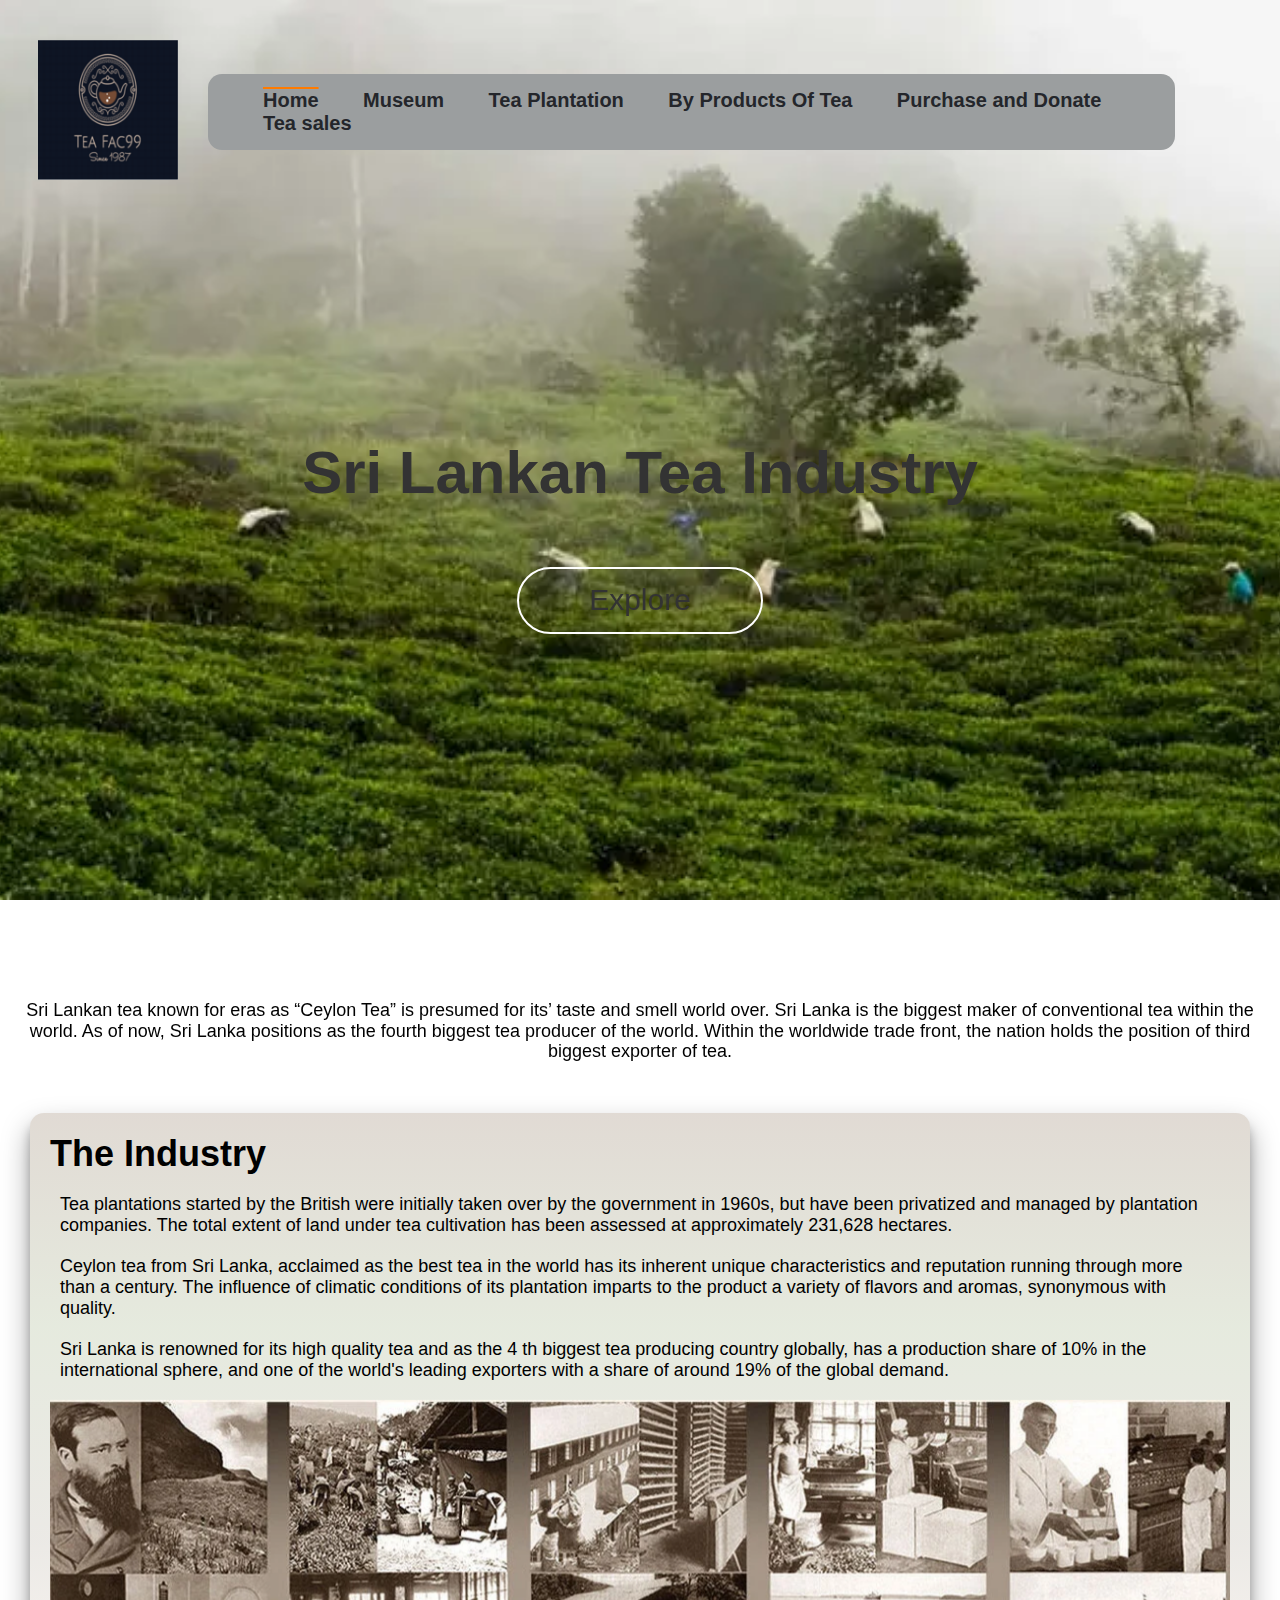
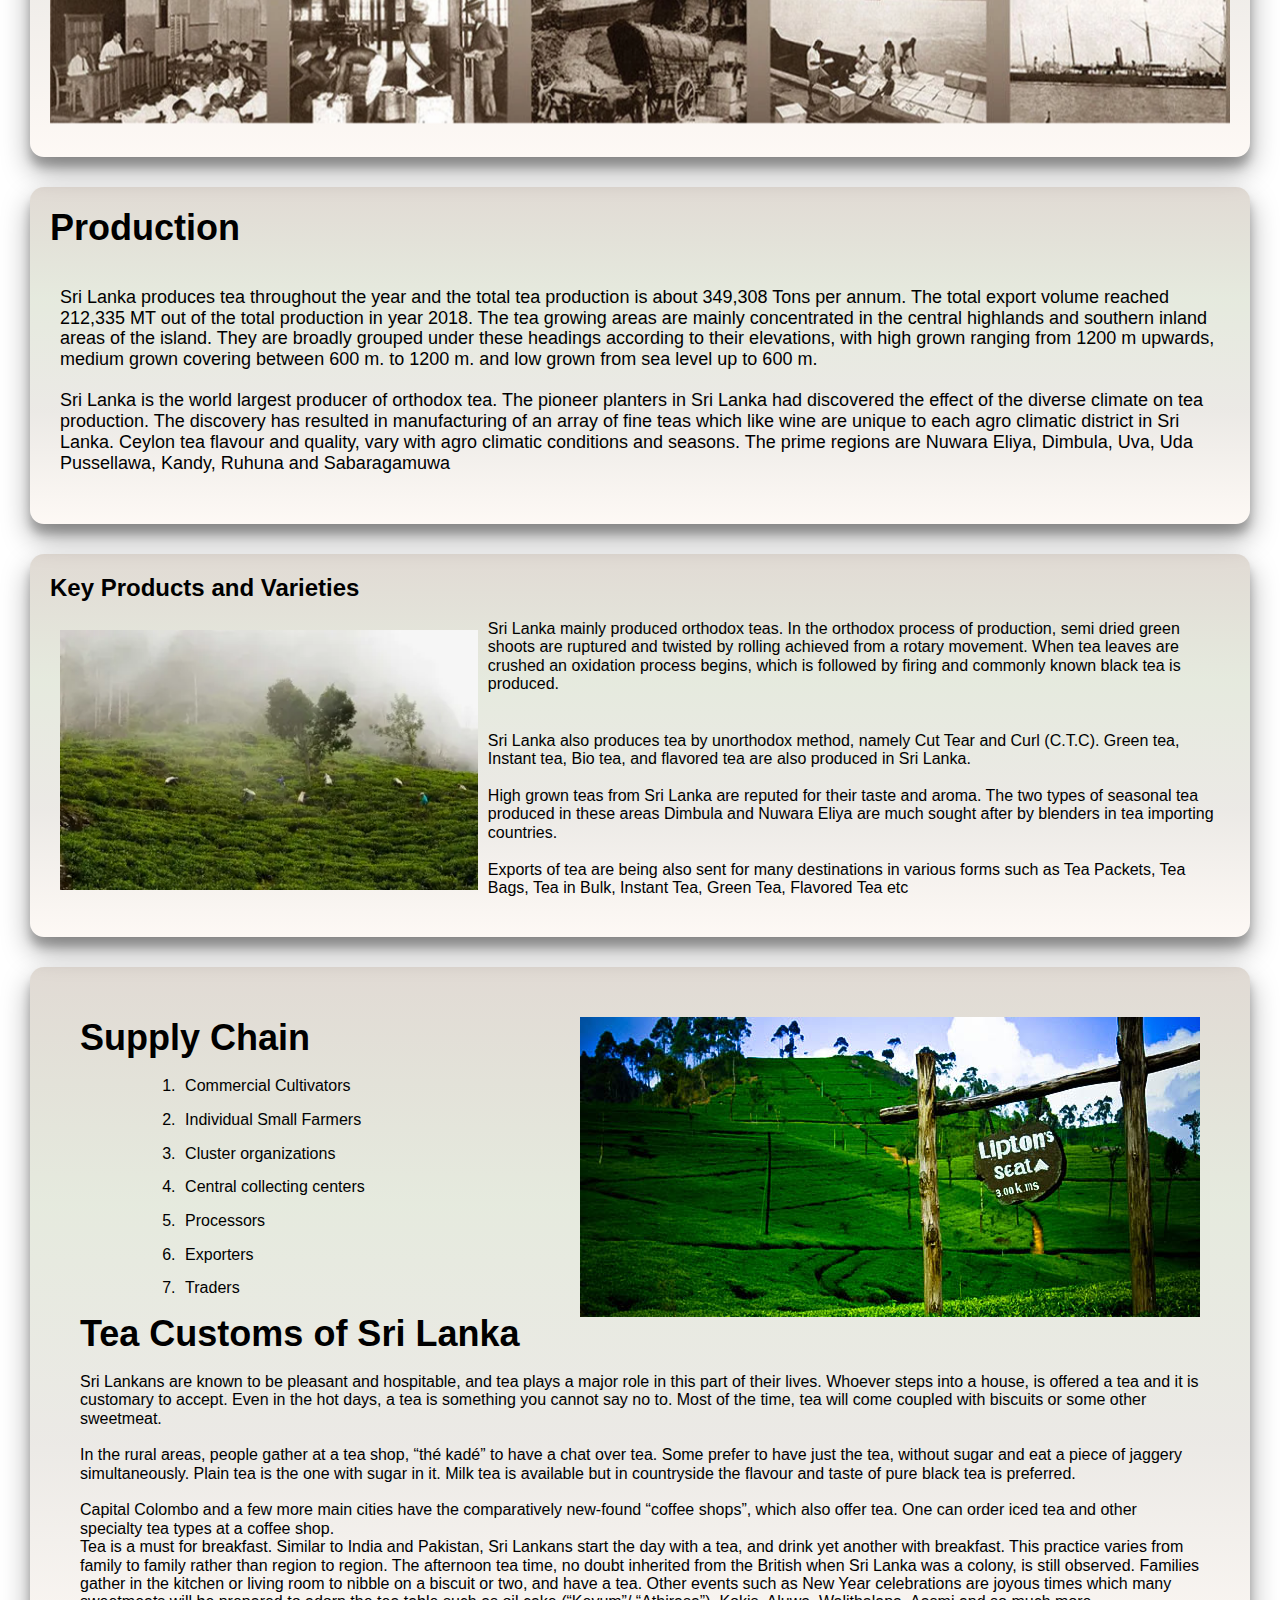
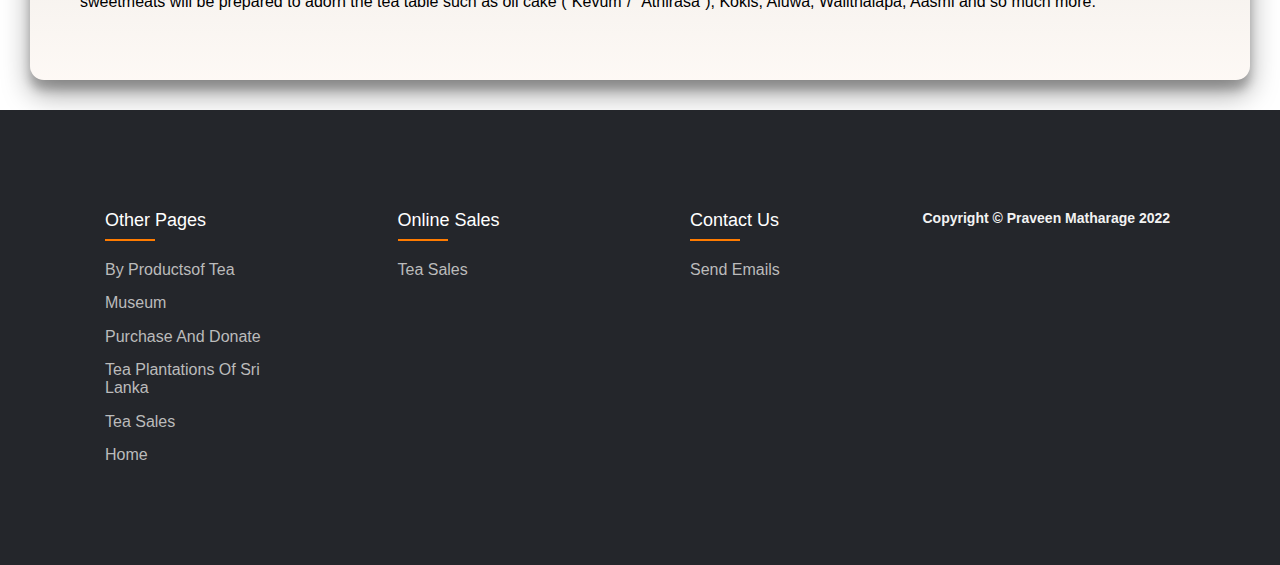
<file: index.html>
<!DOCTYPE html>
<html lang="en">

<head>
    <meta charset="UTF-8">
    <meta name="description" content="Sri Lankan Tea Industry">
    <meta name="keywords" content="Ceylon Tea,Sri Lankan Tea,Tea Sri Lanka">
    <meta name="author" content="Praveen Matharage">
    <meta name="viewport" content="width=device-width, initial-scale=1">
    <link rel="stylesheet" href="css/style.css">
    <link rel="stylesheet" href="css/normalize.css">
    <!----------------------------------mainfest-icon---------------------------------->
    <link rel="apple-touch-icon" sizes="180x180" href="images/mainfest-icon/apple-touch-icon.png">
    <link rel="icon" type="image/png" sizes="32x32" href="images/mainfest-icon/favicon-32x32.png">
    <link rel="icon" type="image/png" sizes="16x16" href="images/mainfest-icon/favicon-16x16.png">
    <link rel="manifest" href="images/mainfest-icon/site.webmanifest">
    <link rel="mask-icon" href="images/mainfest-icon/safari-pinned-tab.svg" color="#5bbad5">
    <link rel="shortcut icon" href="images/mainfest-icon/favicon.ico">
    <meta name="msapplication-TileColor" content="#da532c">
    <meta name="msapplication-config" content="images/mainfest-icon/browserconfig.xml">
    <meta name="theme-color" content="#ffffff">
    <title>Sri Lankan Tea Industry</title>
</head>

</html>

<body>
    <main class="container">
        <header id="home">
            <!-------------------------------------Go TO The Top button------------------------------------------------------------------------------------------------------------------------------------------------------>
            <a href="#" class="totop"></a>
            <!-------------------------------------Main Nav Panel and Topic Area------------------------------------------------------------------------------------------------------------------------------------------------------>
            <div class="background-image">

                

                <nav class="video-nav">
                    <a href="index.html"><img src="images/logo.png" class="video-nav-logo"></a>
                    <ul>
                        <li class="active"><a href="index.html">Home</a></li>
                        <li><a href="ceylon-tea-museum.html">Museum</a></li>
                        <li><a href="tea-plantation-of-sri-lanka.html">Tea Plantation</a></li>
                        <li><a href="by-products-of-tea.html">By Products Of Tea</a></li>
                        <li><a href="purchase-and-donations.html">Purchase and Donate</a></li>
                        <li><a href="sales1.html">Tea sales</a></li>
                    </ul>
                </nav>

                <div class="video-overlay">
                    <div class="video-page-topic">
                        <h1>Sri Lankan Tea Industry</h1>
                        <a href="#article">Explore</a>
                    </div>
                </div>
            </div>
        </header>
        <!-------------------------------------Page Content------------------------------------------------------------------------------------------------------------------------------------------------------>

        <article id="article">
            
            <section class="first-para-home">
                <p>Sri Lankan tea known for eras as “Ceylon Tea” is presumed for its’ taste and smell world over.
                    Sri
                    Lanka is the biggest maker of conventional tea within the world. As of now, Sri Lanka positions
                    as
                    the fourth biggest tea producer of the world. Within the worldwide trade front, the nation holds
                    the
                    position of third biggest exporter of tea.</p><br>
            </section>
            <section class="section1">
                <h2>The Industry</h2>
                <div class="section1para">
                    <p>Tea plantations started by the British were initially taken over by the government in 1960s, but
                        have
                        been privatized and managed by plantation companies. The total extent of land under tea
                        cultivation
                        has been assessed at approximately 231,628 hectares.</p><br>
                    <p>Ceylon tea from Sri Lanka, acclaimed as the best tea in the world has its inherent unique
                        characteristics and reputation running through more than a century. The influence of climatic
                        conditions of its plantation imparts to the product a variety of flavors and aromas, synonymous
                        with
                        quality.</p><br>
                    <p>Sri Lanka is renowned for its high quality tea and as the 4 th biggest tea producing country
                        globally, has a production share of 10% in the international sphere, and one of the world's
                        leading
                        exporters with a share of around 19% of the global demand.</p>
                </div>
                <img src="images/tea-history.webp" alt="tea-history" class="fullsc-image"><br>
            </section>
            <section class="section2">
                <h2>Production</h2><br>
                <div class="section2para">
                    <p>Sri Lanka produces tea throughout the year and the total tea production is about 349,308 Tons per
                        annum. The total export volume reached 212,335 MT out of the total production in year 2018. The
                        tea
                        growing areas are mainly concentrated in the central highlands and southern inland areas of the
                        island. They are broadly grouped under these headings according to their elevations, with high
                        grown
                        ranging from 1200 m upwards, medium grown covering between 600 m. to 1200 m. and low grown from
                        sea
                        level up to 600 m.</p><br>
                    <p>Sri Lanka is the world largest producer of orthodox tea. The pioneer planters in Sri Lanka had
                        discovered the effect of the diverse climate on tea production. The discovery has resulted in
                        manufacturing of an array of fine teas which like wine are unique to each agro climatic district
                        in
                        Sri Lanka. Ceylon tea flavour and quality, vary with agro climatic conditions and seasons. The
                        prime
                        regions are Nuwara Eliya, Dimbula, Uva, Uda Pussellawa, Kandy, Ruhuna and Sabaragamuwa</p><br>
                    </div>
            </section>
            <section class="section3">
                <h2>Key Products and Varieties</h2><br>
                
                <img src="images/Sri-Lanka-tea-workers.webp" alt="tea-plant-workers" class="side-image">
                <div class="section3para">
                <p class="section3para">Sri Lanka mainly produced orthodox teas. In the orthodox process of production, semi dried green
                    shoots are ruptured and twisted by rolling achieved from a rotary movement. When tea leaves are
                    crushed an oxidation process begins, which is followed by firing and commonly known black tea is
                    produced.</p><br>
                <p>Sri Lanka also produces tea by unorthodox method, namely Cut Tear and Curl (C.T.C). Green tea,
                    Instant tea, Bio tea, and flavored tea are also produced in Sri Lanka.</p><br>
                <p>High grown teas from Sri Lanka are reputed for their taste and aroma. The two types of seasonal
                    tea
                    produced in these areas Dimbula and Nuwara Eliya are much sought after by blenders in tea
                    importing
                    countries.</p><br>
                <p>Exports of tea are being also sent for many destinations in various forms such as Tea Packets,
                    Tea
                    Bags, Tea in Bulk, Instant Tea, Green Tea, Flavored Tea etc</p>
                </div>
            </section>
            <section id="last-para-home">
                <img src="images/Dambatenne-tea-plant.jpg" class="seclastimg">
                <h2>Supply Chain</h2><br>
                <ol>
                    <li>Commercial Cultivators</li>
                    <li>Individual Small Farmers</li>
                    <li>Cluster organizations</li>
                    <li>Central collecting centers</li>
                    <li>Processors</li>
                    <li>Exporters</li>
                    <li>Traders</li>
                </ol>
           
                <h2>Tea Customs of Sri Lanka</h2><br>
                <p>Sri Lankans are known to be pleasant and hospitable, and tea plays a major role in this part of
                    their
                    lives. Whoever steps into a house, is offered a tea and it is customary to accept. Even in the
                    hot
                    days, a tea is something you cannot say no to. Most of the time, tea will come coupled with
                    biscuits
                    or some other sweetmeat.</p><br>
                <p>In the rural areas, people gather at a tea shop, “thé kadé” to have a chat over tea. Some prefer
                    to
                    have just the tea, without sugar and eat a piece of jaggery simultaneously. Plain tea is the one
                    with sugar in it. Milk tea is available but in countryside the flavour and taste of pure black
                    tea
                    is preferred.</p><br>
                <p>Capital Colombo and a few more main cities have the comparatively new-found “coffee shops”, which
                    also offer tea. One can order iced tea and other specialty tea types at a coffee shop.</p>
                <p>Tea is a must for breakfast. Similar to India and Pakistan, Sri Lankans start the day with a tea,
                    and
                    drink yet another with breakfast. This practice varies from family to family rather than region
                    to
                    region. The afternoon tea time, no doubt inherited from the British when Sri Lanka was a colony,
                    is
                    still observed. Families gather in the kitchen or living room to nibble on a biscuit or two, and
                    have a tea. Other events such as New Year celebrations are joyous times which many sweetmeats
                    will
                    be prepared to adorn the tea table such as oil cake (“Kevum”/ “Athirasa”), Kokis, Aluwa,
                    Walithalapa, Aasmi and so much more.</p><br>
            </section>
        </article>

    </main>
    <!-------------------------------------Footer Area------------------------------------------------------------------------------------------------------------------------------------------------------>
    <footer class="footer">
        <div class="footer-background-container">
            <div class="row">
                <div class="footer-col">
                    <h4>Other Pages</h4>
                    <ul>
                        <li><a href="by-products-of-tea.html">By productsof Tea</a></li>
                        <li><a href="ceylon-tea-museum.html">Museum</a></li>
                        <li><a href="purchase-and-donations.html">Purchase and Donate</a></li>
                        <li><a href="tea-plantation-of-sri-lanka.html">Tea plantations of Sri Lanka</a></li>
                        <li><a href="sales1.html">Tea sales</a></li>
                        <li><a href="#">Home</a></li>
                    </ul>
                </div>
                <div class="footer-col">
                    <h4>Online Sales</h4>
                    <ul>
                        <li><a href="sales1.html">Tea sales</a></li>
                    </ul>
                </div>
                <div class="footer-col">
                    <h4>Contact us</h4>
                    <ul>
                        <li><a href="mailto:CB0107081@students.apiit.lk">Send Emails</a></li>
                    </ul>
                </div>
                <div id="copyright">
                    <h4>Copyright © Praveen Matharage 2022</h4>
                </div>
            </div>
        </div>
        
        <!----------------------------------------------------------Referencing---------------------------------------------------------------------->
    <!--‘Sri Lanka Tea Board Official Web Site’ (no date) ceylontea.gov.lk. [online]. Available from: http://ceylontea.gov.lk/.-->
    <!--‘Pure Ceylon Tea Brands, Suppliers, Manufacturers & Exporters in Sri Lanka’ (no date) www.srilankabusiness.com. [online]. Available from: https://www.srilankabusiness.com/tea/.-->
    <!--‘Tea Exporters Association Sri Lanka’ (no date) Tea Exporters Association. [online]. Available from: https://teasrilanka.org/ceylon-tea.-->
    <!--Hit Sri Lanka (2021) Tea Industry In Sri Lanka [Online] Available from: https://www.hitsrilanka.com/tea-industry-in-sri-lanka/ [19th July 2021]-->
    <!--Export Development Board Sri Lanka (2022) Ceylon Industry Capability [Online] Available from: https://www.srilankabusiness.com/tea/about-tea/industry-capability.html [20th July 2022]-->

    </footer>
</body>
</file>
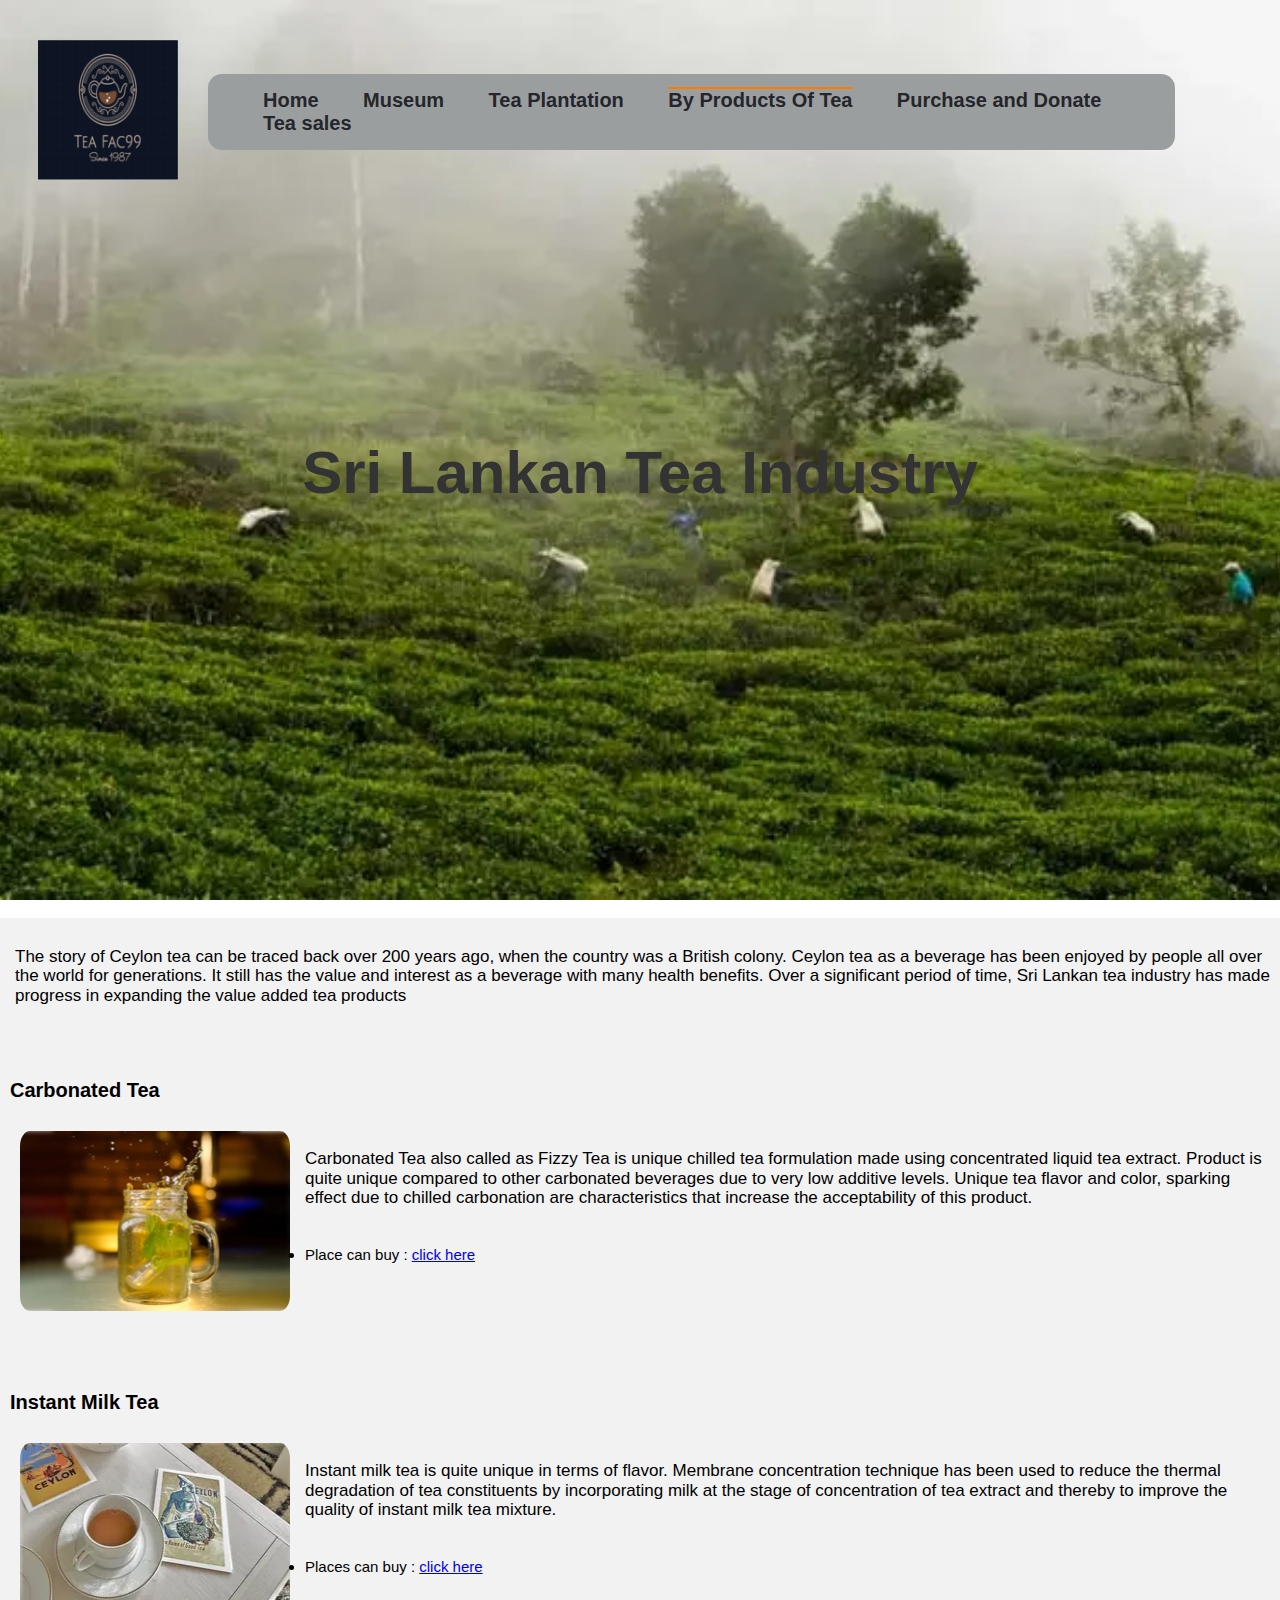
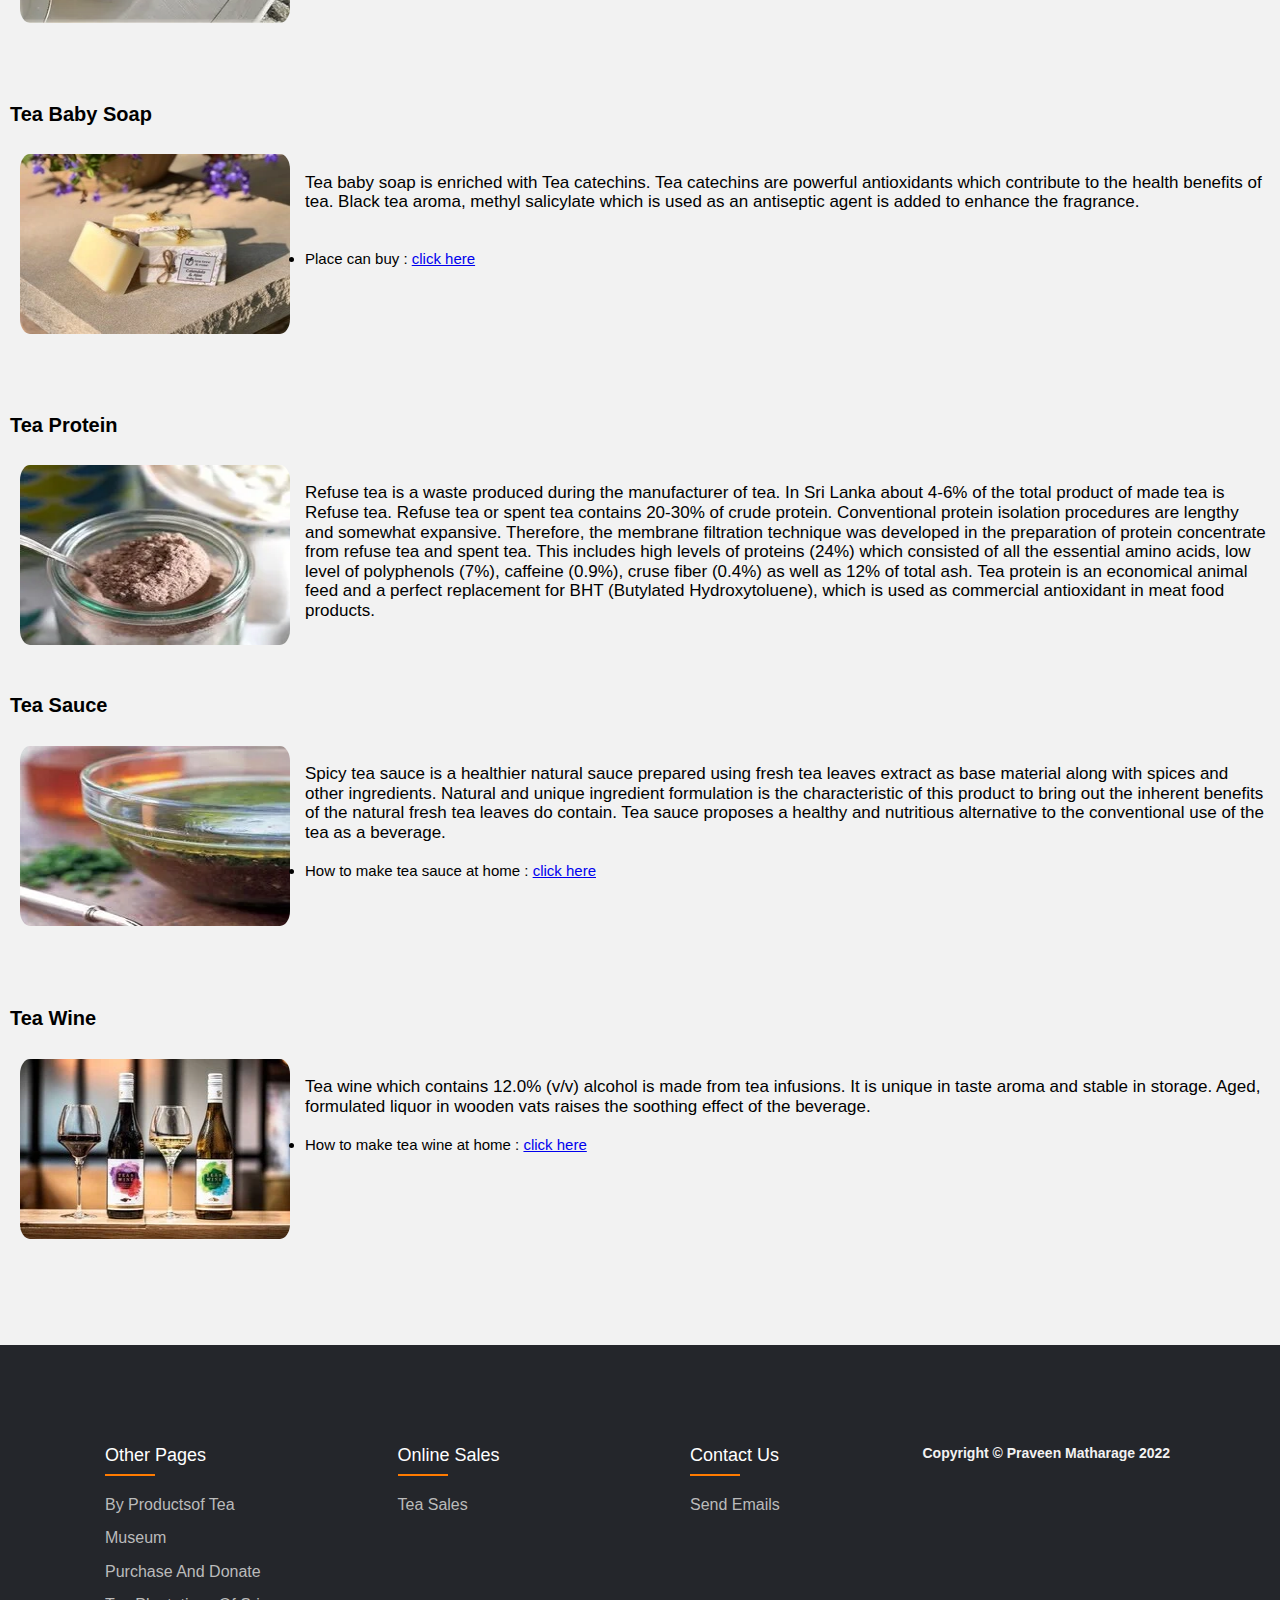
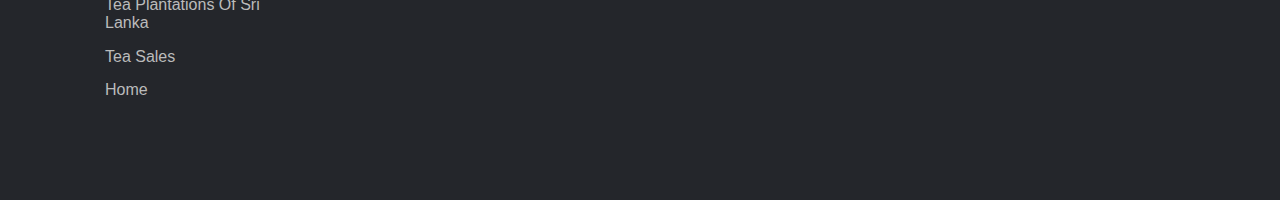
<file: by-products-of-tea.html>
<!DOCTYPE html>
<html>
    <head>
        <meta charset="utf-8">
        <meta name="viewport" content="width=device-width, initial-scale=1">
        <meta name="description" content="By Products of Tea">
        <meta name="author" content="Praveen Matharage">
        <link rel="stylesheet" href="css/style.css">
        <link rel="stylesheet" href="css/normalize.css">
<!----------------------------------mainfest-icon---------------------------------->
        <link rel="apple-touch-icon" sizes="180x180" href="images/mainfest-icon/apple-touch-icon.png">
        <link rel="icon" type="image/png" sizes="32x32" href="images/mainfest-icon/favicon-32x32.png">
        <link rel="icon" type="image/png" sizes="16x16" href="images/mainfest-icon/favicon-16x16.png">
        <link rel="manifest" href="images/mainfest-icon/site.webmanifest">
        <link rel="mask-icon" href="images/mainfest-icon/safari-pinned-tab.svg" color="#5bbad5">
        <link rel="shortcut icon" href="images/mainfest-icon/favicon.ico">
        <meta name="msapplication-TileColor" content="#da532c">
        <meta name="msapplication-config" content="images/mainfest-icon/browserconfig.xml">
        <meta name="theme-color" content="#ffffff">
        <title>By Products of Tea</title>
    </head>
    <body>
        <header id="by-products-of-tea">
<!-------------------------------------Go TO The Top button------------------------------------------------------------------------------------------------------------------------------------------------------>
            <a href="#" class="totop"></a>
<!-------------------------------------Main Nav Panel and Topic Area------------------------------------------------------------------------------------------------------------------------------------------------------>
            <div class="background-image">
                

                <nav class="video-nav">
                    <a href="index.html"><img src="images/logo.png" class="video-nav-logo"></a>
                    <ul>
                        <li><a href="index.html">Home</a></li>
                        <li><a href="ceylon-tea-museum.html">Museum</a></li>
                        <li><a href="tea-plantation-of-sri-lanka.html">Tea Plantation</a></li>
                        <li class="active"><a href="by-products-of-tea.html">By Products Of Tea</a></li>
                        <li><a href="purchase-and-donations.html">Purchase and Donate</a></li>
                        <li><a href="sales1.html">Tea sales</a></li>
                    </ul>
                </nav>

                <div class="video-overlay">
                    <div class="video-page-topic">
                        <h1>Sri Lankan Tea Industry</h1>
                        
                    </div>
                </div>
            </div>
        </header>
<!-------------------------------------Page Content------------------------------------------------------------------------------------------------------------------------------------------------------>
        <br>
            <div class="by-products-of-tea-content">
                <div class="paras-by-products">
                    <article id="article">
                        <br>
                        <section class="by-prod-girds">
                            <p>The story of Ceylon tea can be traced back over 200 years ago, when the country was a 
                                British colony. Ceylon tea as a beverage has been enjoyed by people all over the world for 
                                generations. It still has the value and interest as a beverage with many health benefits. Over 
                                a significant period of time, Sri Lankan tea industry has made progress in expanding the 
                                value added tea products</p>
                        </section>
                        <section class="by-prod-girds">
                            <h2>Carbonated Tea</h2><br>
                            <img src="images/carbonated-tea.webp" class="side-img-by"><br>
                            <p>Carbonated Tea also called as Fizzy Tea is unique chilled tea formulation made using concentrated liquid tea extract. Product is quite unique compared to other carbonated beverages due to very low additive levels. Unique tea flavor and color, sparking effect due to chilled carbonation are characteristics that increase the acceptability of this product.</p><br>
                            <ul id="first-item-by"><li>Place can buy : <traget><a href="https://www.dilmaht-lounge.com/sri-lanka/menu/" target="_blank">click here</a></traget></li></ul>
                        </section>
                        <section class="by-prod-girds">
                            <h2>Instant Milk Tea</h2><br>
                            <img src="images/instant-mlik-tea.webp" class="side-img-by"><br>
                            <P>Instant milk tea is quite unique in terms of flavor. Membrane concentration technique has been used to reduce the thermal degradation of tea constituents by incorporating milk at the stage of concentration of tea extract and thereby to improve the quality of instant milk tea mixture.</P><br>
                            <ul id="first-item-by"><li>Places can buy : <target><a href="https://www.kolagoodies.com/products/sri-lankan-milk-tea" target="_blank">click here</a></target></li></ul>
                        </section>
                        <section class="by-prod-girds">
                            <h2>Tea Baby Soap</h2><br>
                            <img src="images/tea-baby-soap.webp" class="side-img-by"><br>
                            <p>Tea baby soap is enriched with Tea catechins. Tea catechins are powerful antioxidants which contribute to the health benefits of tea. Black tea aroma, methyl salicylate which is used as an antiseptic agent is added to enhance the fragrance.</p><br>
                            <ul id="first-item-by"><li>Place can buy : <target><a href="https://www.amazon.com/Secrets-Tea-Babies-Reliever-Reflux/dp/B00BI2VW6K" target="_blank">click here</a></target></li></ul> 
                                <br>
                            
                        </section>
                        <section class="by-prod-girds">
                            <h2>Tea Protein</h2><br>
                            <img src="images/tea-protein.webp" class="side-img-by"><br>
                            <p>Refuse tea is a waste produced during the manufacturer of tea. In Sri Lanka about 4-6% of the total product of made tea is Refuse tea. Refuse tea or spent tea contains 20-30% of crude protein. Conventional protein isolation procedures are lengthy and somewhat expansive. Therefore, the membrane filtration technique was developed in the preparation of protein concentrate from refuse tea and spent tea. This includes high levels of proteins (24%) which consisted of all the essential amino acids, low level of polyphenols (7%), caffeine (0.9%), cruse fiber (0.4%) as well as 12% of total ash. Tea protein is an economical animal feed and a perfect replacement for BHT (Butylated Hydroxytoluene), which is used as commercial antioxidant in meat food products.</p>  
                        </section>
            
                        <section class="by-prod-girds">
                            <h2>Tea Sauce</h2><br>
                            <img src="images/tea-sauce.webp" class="side-img-by"><br>
                            <p>Spicy tea sauce is a healthier natural sauce prepared using fresh tea leaves extract as base material along with spices and other ingredients. Natural and unique ingredient formulation is the characteristic of this product to bring out the inherent benefits of the natural fresh tea leaves do contain. Tea sauce proposes a healthy and nutritious alternative to the conventional use of the tea as a beverage.</p>
                            <ul id="first-item-by"><li>How to make tea sauce at home : <target><a href="https://alexanderlorenz.com/recipes/ceylon_tea_butter_sauce_srilankan.htm" target="_blank">click here</a></target></li></ul>
                        </section>
                        <section class="by-prod-girds">
                            <h2>Tea Wine</h2><br>
                            <img src="images/tea-wine.webp" class="side-img-by"><br>
                            <p>Tea wine which contains 12.0% (v/v) alcohol is made from tea infusions. It is unique in taste aroma and stable in storage. Aged, formulated liquor in wooden vats raises the soothing effect of the beverage.</p>
                            <ul id="first-item-by"><li>How to make tea wine at home : <target><a href="https://www.pureceylontea.com/recipe/tea-wine/" target="_blank">click here</a></target></li></ul>
                        </section>
                    </article>
                </div>
            </div>
<!-------------------------------------Footer Area------------------------------------------------------------------------------------------------------------------------------------------------------>
        <footer class="footer">
            <div class="footer-background-container">
                <div class="row">
                    <div class="footer-col">
                        <h4>Other Pages</h4>
                            <ul>
                                <li><a href="#">By productsof Tea</a></li>
                                <li><a href="ceylon-tea-museum.html">Museum</a></li>
                                <li><a href="purchase-and-donations.html">Purchase and Donate</a></li>
                                <li><a href="tea-plantation-of-sri-lanka.html">Tea plantations of Sri Lanka</a></li>
                                <li><a href="sales1.html">Tea sales</a></li>
                                <li><a href="index.html">Home</a></li>
                            </ul>
                    </div>
                    <div class="footer-col">
                        <h4>Online Sales</h4>
                            <ul>
                                <li><a href="sales1.html">Tea sales</a></li>
                            </ul>
                    </div>
                    <div class="footer-col">
                        <h4>Contact us</h4>
                            <ul>
                                <li><a href="mailto:CB0107081@students.apiit.lk">Send Emails</a></li>
                            </ul>
                    </div>
                    <div id="copyright">
                        <h4>Copyright © Praveen Matharage 2022</h4>
                    </div>
                </div>
            </div>
            <!--Tea Research Institute of Sri Lanka (2022) Value Added Tea Products. [Online] Available from: https://www.tri.lk/value-added-tea-products/ [19 July 2022]-->
        </footer>
    </body>
</html>
</file>
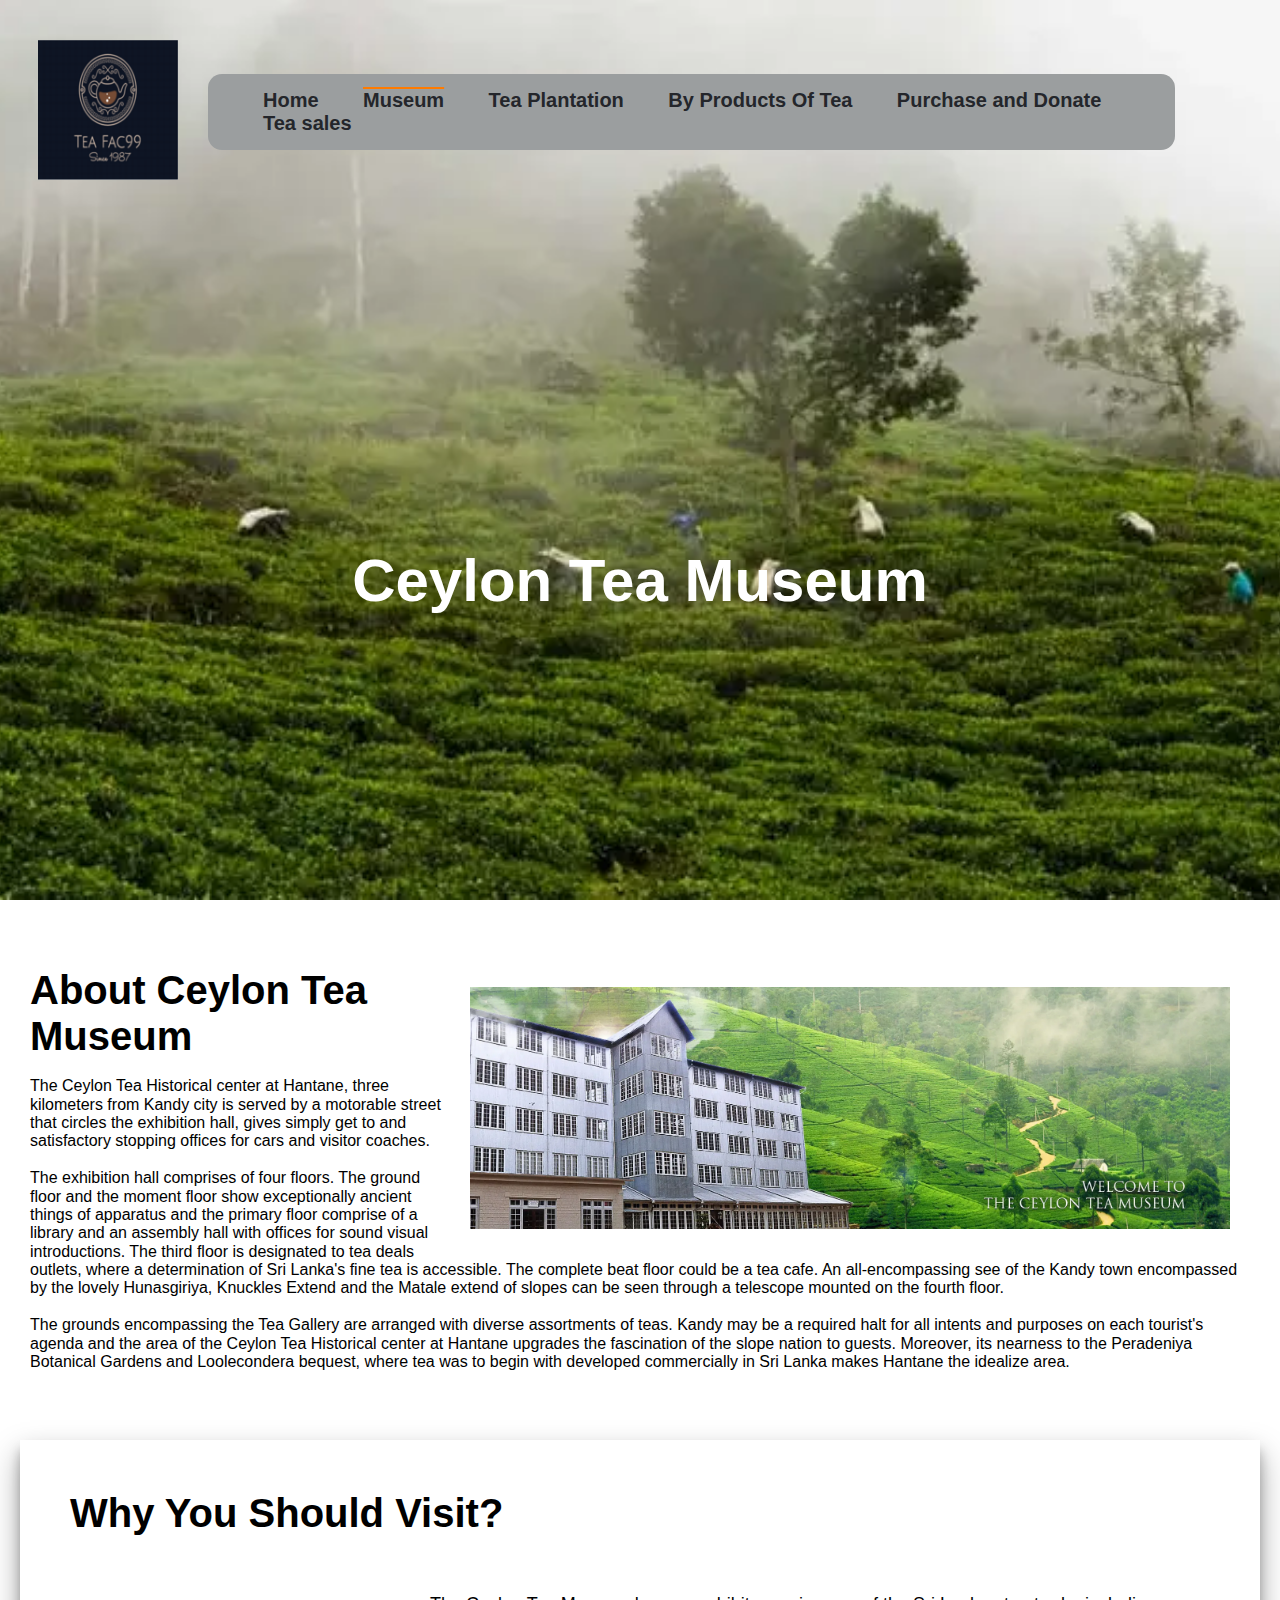
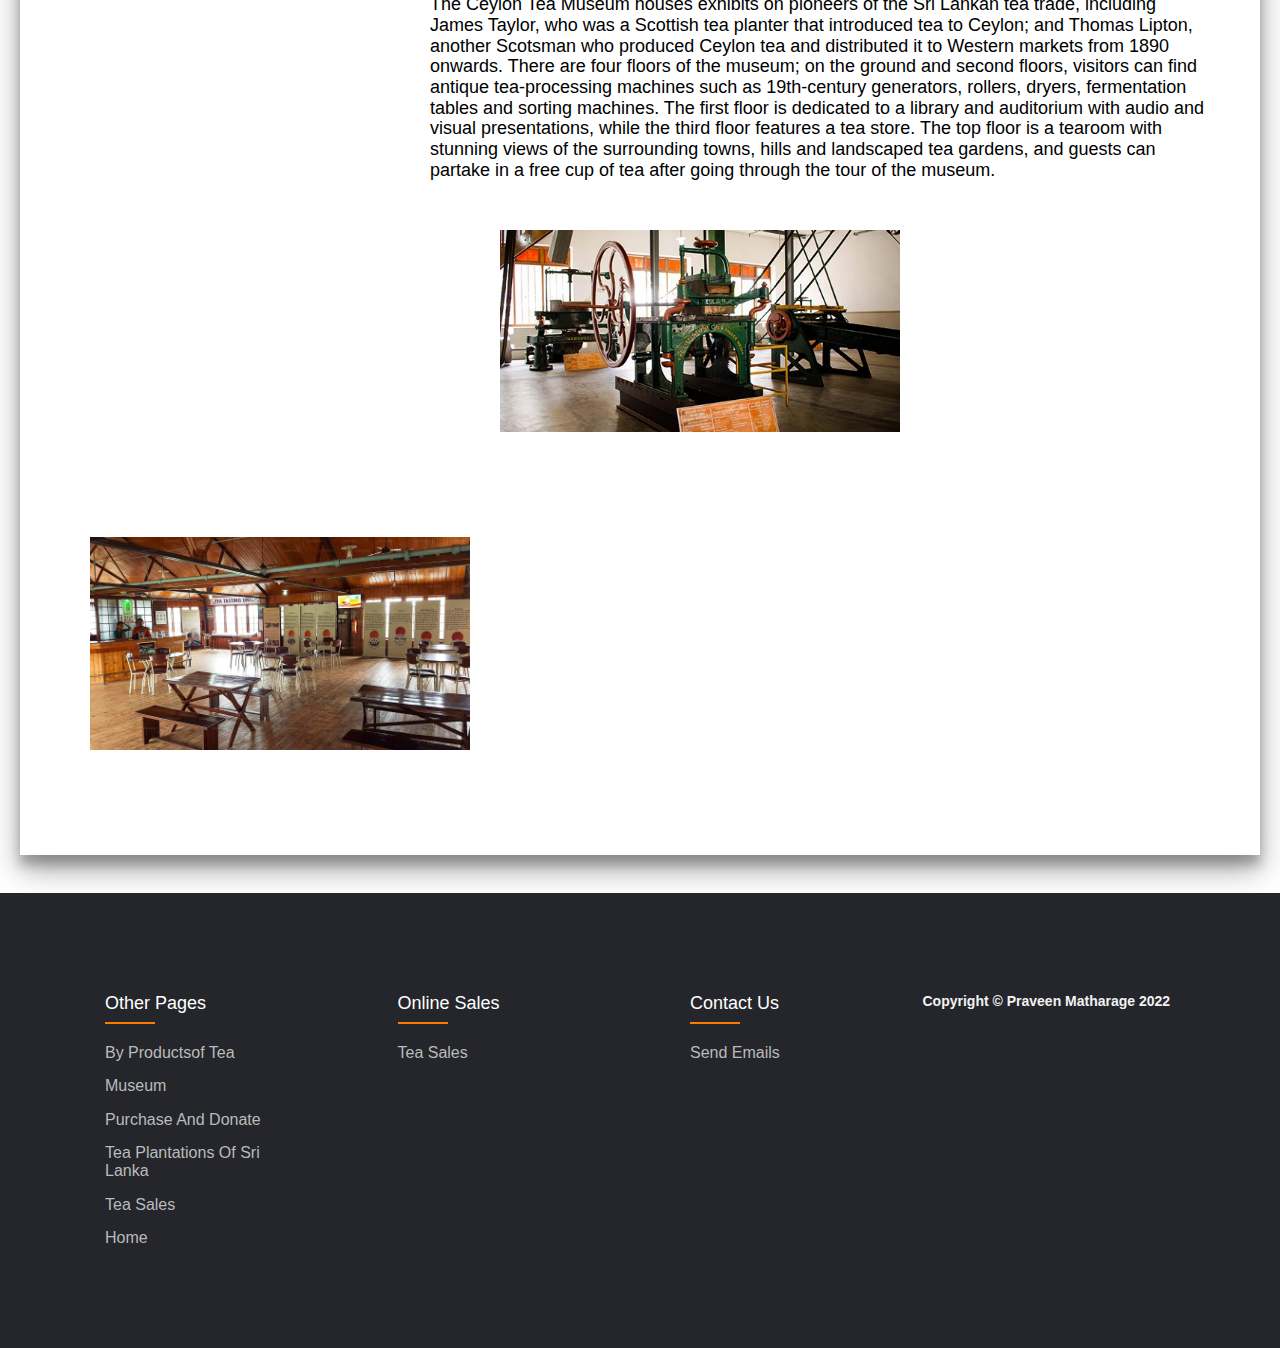
<file: ceylon-tea-museum.html>
<!DOCTYPE html>
<html>

<head>
    <meta charset="utf-8">
    <meta name="viewport" content="width=device-width, initial-scale=1">
    <meta name="description" content="Ceylon Tea Museum">
    <meta name="author" content="Praveen Matharage">
    <link rel="stylesheet" href="css/style.css">
    <link rel="stylesheet" href="css/normalize.css">
    <!----------------------------------mainfest-icon---------------------------------->
    <link rel="apple-touch-icon" sizes="180x180" href="images/mainfest-icon/apple-touch-icon.png">
    <link rel="icon" type="image/png" sizes="32x32" href="images/mainfest-icon/favicon-32x32.png">
    <link rel="icon" type="image/png" sizes="16x16" href="images/mainfest-icon/favicon-16x16.png">
    <link rel="manifest" href="images/mainfest-icon/site.webmanifest">
    <link rel="mask-icon" href="images/mainfest-icon/safari-pinned-tab.svg" color="#5bbad5">
    <link rel="shortcut icon" href="images/mainfest-icon/favicon.ico">
    <meta name="msapplication-TileColor" content="#da532c">
    <meta name="msapplication-config" content="images/mainfest-icon/browserconfig.xml">
    <meta name="theme-color" content="#ffffff">
    <title>Ceylon Tea Museum</title>
</head>

<body>
    <header id="museum">
        <!-------------------------------------Go TO The Top button------------------------------------------------------------------------------------------------------------------------------------------------------>
        <a href="#" class="totop"></a>
        <!-------------------------------------Main Nav Panel and Topic Area------------------------------------------------------------------------------------------------------------------------------------------------------>
        <div class="background-image-mu">

            <nav class="video-nav">
                <a href="index.html"><img src="images/logo.png" class="video-nav-logo"></a>
                <ul>
                    <li><a href="index.html">Home</a></li>
                    <li class="active"><a href="ceylon-tea-museum.html">Museum</a></li>
                    <li><a href="tea-plantation-of-sri-lanka.html">Tea Plantation</a></li>
                    <li><a href="by-products-of-tea.html">By Products Of Tea</a></li>
                    <li><a href="purchase-and-donations.html">Purchase and Donate</a></li>
                    <li><a href="sales1.html">Tea sales</a></li>
                </ul>
            </nav>
            <div class="topic">
                <h1>Ceylon Tea Museum</h1>
            </div>
        </div>
    </header>
    <!-------------------------------------Page Content------------------------------------------------------------------------------------------------------------------------------------------------------>
    <br>
    <div class="paras">
        <article id="article">
            <br>
            <section class="mu-section">
                <img src="images/img_01.webp" alt="ceylon-tea-museum-img" class="muimage">
                <h2>About Ceylon Tea Museum</h2><br>
                <p>The Ceylon Tea Historical center at Hantane, three kilometers from Kandy city is served by a
                    motorable street that circles the exhibition hall, gives simply get to and satisfactory stopping
                    offices for cars and visitor coaches.</p><br>
                <p>The exhibition hall comprises of four floors. The ground floor and the moment floor show
                    exceptionally ancient things of apparatus and the primary floor comprise of a library and an
                    assembly hall with offices for sound visual introductions. The third floor is designated to tea
                    deals outlets, where a determination of Sri Lanka's fine tea is accessible. The complete beat floor
                    could be a tea cafe. An all-encompassing see of the Kandy town encompassed by the lovely
                    Hunasgiriya, Knuckles Extend and the Matale extend of slopes can be seen through a telescope mounted
                    on the fourth floor.</p><br>
                <p>The grounds encompassing the Tea Gallery are arranged with diverse assortments of teas. Kandy may be
                    a required halt for all intents and purposes on each tourist's agenda and the area of the Ceylon Tea
                    Historical center at Hantane upgrades the fascination of the slope nation to guests. Moreover, its
                    nearness to the Peradeniya Botanical Gardens and Loolecondera bequest, where tea was to begin with
                    developed commercially in Sri Lanka makes Hantane the idealize area.</p>

            </section>
            <br>
            <section class="mu-section2">

                <h2>Why You Should Visit?</h2><br>
                <div id="map" class="map">
                    <iframe
                        src="https://www.google.com/maps/embed?pb=!1m18!1m12!1m3!1d3957.7553348744837!2d80.63054511477492!3d7.268659394753429!2m3!1f0!2f0!3f0!3m2!1i1024!2i768!4f13.1!3m3!1m2!1s0x3ae368a77d5cbf91%3A0xba828c0e203b5306!2sCeylon%20Tea%20Museum!5e0!3m2!1sen!2slk!4v1662997095699!5m2!1sen!2slk"
                        width="300" height="200" style="border:0;" allowfullscreen="" loading="lazy"
                        referrerpolicy="no-referrer-when-downgrade" class="mapMobile"></iframe>
                </div>
                <p>The Ceylon Tea Museum houses exhibits on pioneers of the Sri Lankan tea trade, including James
                    Taylor, who was a Scottish tea planter that introduced tea to Ceylon; and Thomas Lipton, another
                    Scotsman who produced Ceylon tea and distributed it to Western markets from 1890 onwards. There are
                    four floors of the museum; on the ground and second floors, visitors can find antique tea-processing
                    machines such as 19th-century generators, rollers, dryers, fermentation tables and sorting machines.
                    The first floor is dedicated to a library and auditorium with audio and visual presentations, while
                    the third floor features a tea store. The top floor is a tearoom with stunning views of the
                    surrounding towns, hills and landscaped tea gardens, and guests can partake in a free cup of tea
                    after going through the tour of the museum.</p>
                    
                   <div class="mu-images">
                    <img src="images/muimg.jpg" id="muimg1">
                    <img src="images/img.jpg" id="muimg2">
                   </div>
            </section>
            <br>

        </article>
    </div>
    <!-------------------------------------Footer Area------------------------------------------------------------------------------------------------------------------------------------------------------>
    <footer class="footer">
        <div class="footer-background-container">
            <div class="row">
                <div class="footer-col">
                    <h4>Other Pages</h4>
                    <ul>
                        <li><a href="by-products-of-tea.html">By productsof Tea</a></li>
                        <li><a href="#">Museum</a></li>
                        <li><a href="opurchase-and-donations.html">Purchase and Donate</a></li>
                        <li><a href="tea-plantation-of-sri-lanka.html">Tea plantations of Sri Lanka</a></li>
                        <li><a href="sales1.html">Tea sales</a></li>
                        <li><a href="index.html">Home</a></li>
                    </ul>
                </div>
                <div class="footer-col">
                    <h4>Online Sales</h4>
                    <ul>
                        <li><a href="sales1.html">Tea sales</a></li>
                    </ul>
                </div>
                <div class="footer-col">
                    <h4>Contact us</h4>
                    <ul>
                        <li><a href="mailto:CB0107081@students.apiit.lk">Send Emails</a></li>
                    </ul>
                </div>
                <div id="copyright">
                    <h4>Copyright © Praveen Matharage 2022</h4>
                </div>
            </div>
        </div>
        <!--Lovesrilanka (2020) Ceylon Tea Museum [Online] Available at: https://www.lovesrilanka.org/ceylon-tea-museum/ [Accessed: 19th July 2021]-->
        <!--Amaya Resorts & Spa (2018) Hantana Tea Museum [Online] Available at: https://www.amayaresorts.com/blog/2018/10/09/hantana-tea-museum.html [Accessed: 19th July 2021]-->
        <!--AmazingLanka.com.2022. [image] Available at: <https://amazinglanka.com/wp/hanthana-tea-museum/> [Accessed 27 July 2022].-->
    </footer>
</body>

</html>
</file>
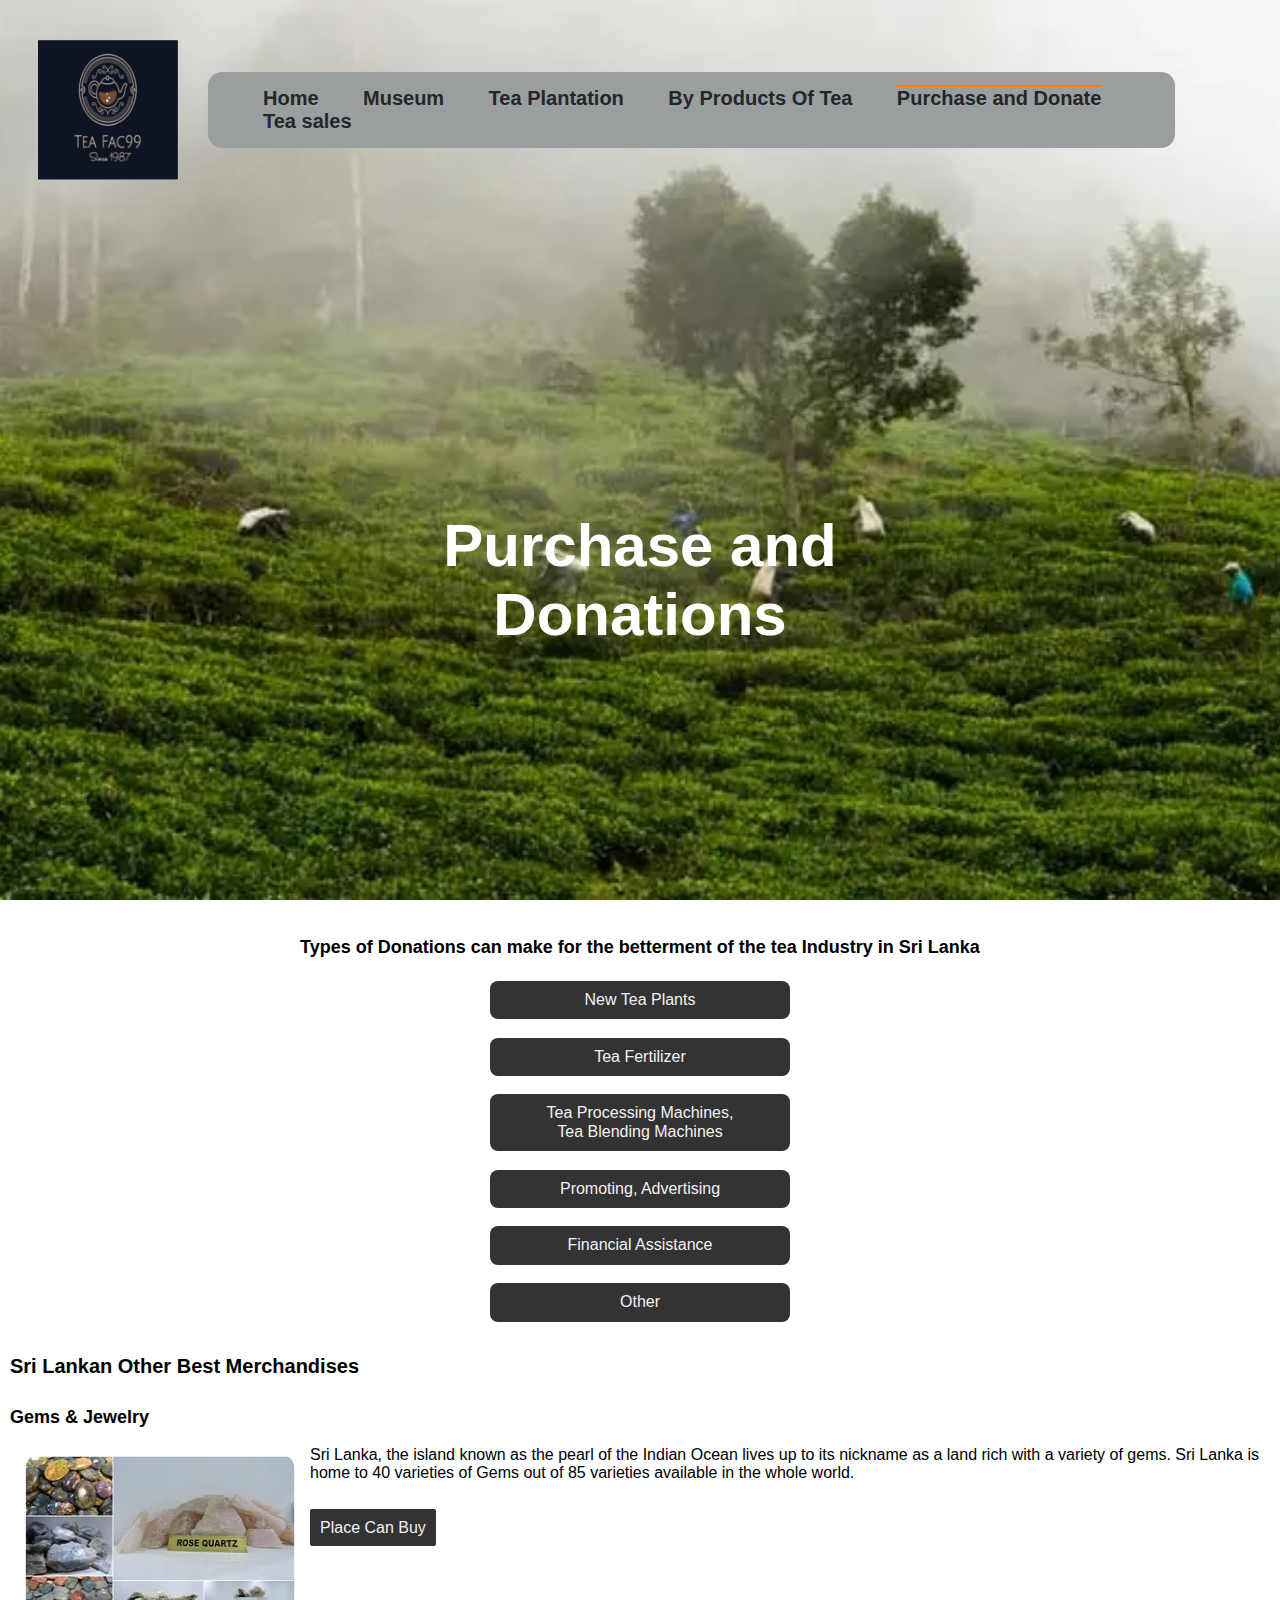
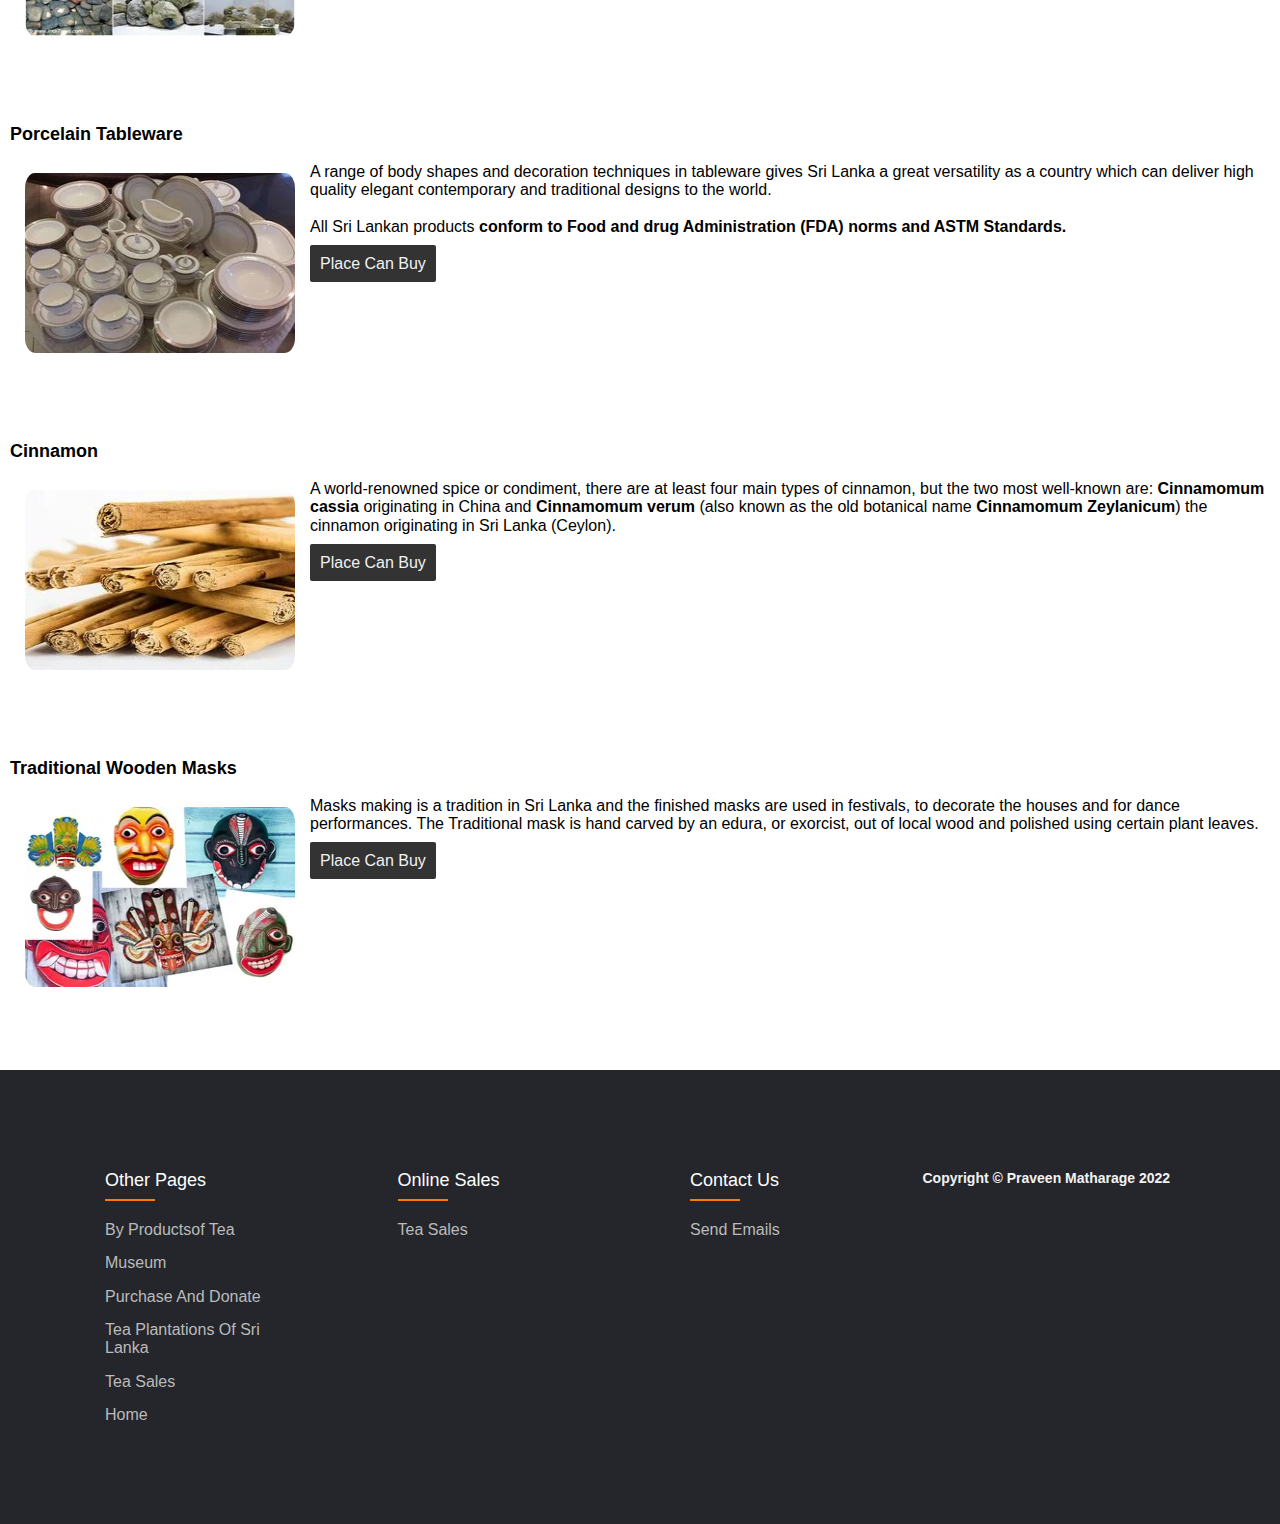
<file: purchase-and-donations.html>
<!DOCTYPE html>
<html>
    <head>
        <meta charset="utf-8">
        <meta name="viewport" content="width=device-width, initial-scale=1">
        <meta name="description" content="Purchase and Donations for Sri lankan Tea Industry">
        <meta name="author" content="Praveen Matharage">
        <link rel="stylesheet" href="css/style.css">
        <link rel="stylesheet" href="css/normalize.css">
<!----------------------------------mainfest-icon---------------------------------->
        <link rel="apple-touch-icon" sizes="180x180" href="images/mainfest-icon/apple-touch-icon.png">
        <link rel="icon" type="image/png" sizes="32x32" href="images/mainfest-icon/favicon-32x32.png">
        <link rel="icon" type="image/png" sizes="16x16" href="images/mainfest-icon/favicon-16x16.png">
        <link rel="manifest" href="images/mainfest-icon/site.webmanifest">
        <link rel="mask-icon" href="images/mainfest-icon/safari-pinned-tab.svg" color="#5bbad5">
        <link rel="shortcut icon" href="images/mainfest-icon/favicon.ico">
        <meta name="msapplication-TileColor" content="#da532c">
        <meta name="msapplication-config" content="images/mainfest-icon/browserconfig.xml">
        <meta name="theme-color" content="#ffffff">
        <title>Purchase and Donations</title>
    </head>
    <body>
        <header id="purchase-and-donations">
<!-------------------------------------Go TO The Top button------------------------------------------------------------------------------------------------------------------------------------------------------>
            <a href="#" class="totop"></a>
<!-------------------------------------Main Nav Panel and Topic Area------------------------------------------------------------------------------------------------------------------------------------------------------>
            <div class="background-image">
                <nav class="video-nav">
                    <img src="images/logo.png" class="video-nav-logo">
                    <ul>
                        <li><a href="index.html">Home</a></li>
                        <li><a href="ceylon-tea-museum.html">Museum</a></li>
                        <li><a href="tea-plantation-of-sri-lanka.html">Tea Plantation</a></li>
                        <li><a href="by-products-of-tea.html">By Products Of Tea</a></li>
                        <li class="active"><a href="purchase-and-donations.html">Purchase and Donate</a></li>
                        <li><a href="sales1.html">Tea sales</a></li>
                    </ul>
                </nav>
                    <div class="topic">
                        <h1>Purchase and Donations</h1>
                    </div>
            </div>
        </header>
<!-------------------------------------Page Content------------------------------------------------------------------------------------------------------------------------------------------------------>
        <br>
        <div class="paras">
            <article id="article">
                <br>
                <section>
                    <h2 id="donations-topic">Types of Donations can make for the betterment of the tea Industry in Sri Lanka</h2><br>
                    <div class="donations-all-btns">
                        <a href="#" class="donations-button">New Tea Plants</a><br><br>
                        <a href="#" class="donations-button">Tea Fertilizer</a><br><br>
                        <a href="#" class="donations-button">Tea Processing Machines, Tea Blending Machines</a><br><br>
                        <a href="#" class="donations-button">Promoting, Advertising</a><br><br>
                        <a href="#" class="donations-button">Financial Assistance</a><br><br>
                        <a href="#" class="donations-button">Other</a><br>
                    </div>
                </section>
                <br>
                <div class="other-products-paras">
                        <h2>Sri Lankan Other Best Merchandises </h2><br><br>
                    <section>
                        <h3>Gems & Jewelry</h3><br>
                        <img src="images/gems&jewelry.webp" class="side-img-pd">
                        <p>Sri Lanka, the island known as the pearl of the Indian Ocean lives up to its nickname as a land rich with a variety of gems. Sri Lanka is home to 40 varieties of Gems out of 85 varieties available in the whole world.</p><br><br>
                        <a href="https://www.gemsinsrilanka.com/" class="purchase-btn">Place Can Buy</a><br>
                    </section>
                    <section>
                        <h3>Porcelain Tableware</h3><br>
                        <img src="images/prcelain-tableware.webp" class="side-img-pd">
                        <p>A range of body shapes and decoration techniques in tableware gives Sri Lanka a great versatility as a country which can deliver high quality elegant contemporary and traditional designs to the world.</p><br>
                        <p>All Sri Lankan products <b>conform to Food and drug Administration (FDA) norms and ASTM Standards.</b></p><br>
                        <a href="https://www.srilankabusiness.com/emarketplace/ceramic-and-porcelain" class="purchase-btn">Place Can Buy</a><br>
                    </section>
                    <section>
                        <h3>Cinnamon</h3><br>
                        <img src="images/Cinnamon-Sticks.webp" class="side-img-pd">
                        <p>A world-renowned spice or condiment, there are at least four main types of cinnamon, but the two most well-known are: <b>Cinnamomum cassia</b> originating in China and <b>Cinnamomum verum</b> (also known as the old botanical name <b>Cinnamomum Zeylanicum</b>) the cinnamon originating in Sri Lanka (Ceylon).</p><br>
                        <a href="https://buysrilankan.lk/product/cinnamon-stick-product-srilanka/" class="purchase-btn">Place Can Buy</a><br>
                    </section>
                    <section>
                        <h3>Traditional Wooden Masks </h3><br>
                        <img src="images/wooden-masks.webp" class="side-img-pd">
                        <p>Masks making is a tradition in Sri Lanka and the finished masks are used in festivals, to decorate the houses and for dance performances. The Traditional mask is hand carved by an edura, or exorcist, out of local wood and polished using certain plant leaves.</p><br>
                        <a href="https://furniture.lk/sri%20lanka/wooden%20crafts/masks" class="purchase-btn">Place Can Buy</a><br>
                    </section>
                </div>
            </article>
        </div>
<!-------------------------------------Footer Area------------------------------------------------------------------------------------------------------------------------------------------------------>
        <footer class="footer">
            <div class="footer-background-container">
                <div class="row">
                    <div class="footer-col">
                        <h4>Other Pages</h4>
                        <ul>
                            <li><a href="by-products-of-tea.html">By productsof Tea</a></li>
                            <li><a href="ceylon-tea-museum.html">Museum</a></li>
                            <li><a href="#">Purchase and Donate</a></li>
                            <li><a href="tea-plantation-of-sri-lanka.html">Tea plantations of Sri Lanka</a></li>
                            <li><a href="sales1.html">Tea sales</a></li>
                            <li><a href="index.html">Home</a></li>
                        </ul>
                    </div>
                    <div class="footer-col">
                        <h4>Online Sales</h4>
                        <ul>
                            <li><a href="sales1.html">Tea sales</a></li>
                        </ul>
                    </div>
                    <div class="footer-col">
                        <h4>Contact us</h4>
                        <ul>
                            <li><a href="mailto:CB0107081@students.apiit.lk">Send Emails</a></li>
                        </ul>
                    </div>
                    <div id="copyright">
                        <h4>Copyright © Praveen Matharage 2022</h4>
                    </div>
                </div>
            </div>
            <!--Export Development Board Sri Lanka (2022) Emarketplace [Online] Available from: https://www.srilankabusiness.com/emarketplace/ [Accessed: 19th July 2021]-->
            <!--True Ceylon Spices (2021) Cinnamon from Sri Lanka [Online] Available from: https://www.trueceylonspices.com/cinnamon-from-sri-lanka/ [Accessed: 19th July 2021]-->
            <!--Ceylon Art Shop (2022) Traditional Wooden Masks in Sri Lanka [Online] Available from: https://ceylonartshop.com/traditional-wooden-masks-in-sri-lanka/ [Accessed: 19th July 2021]-->
        </footer>
    </body>
</html>
</file>
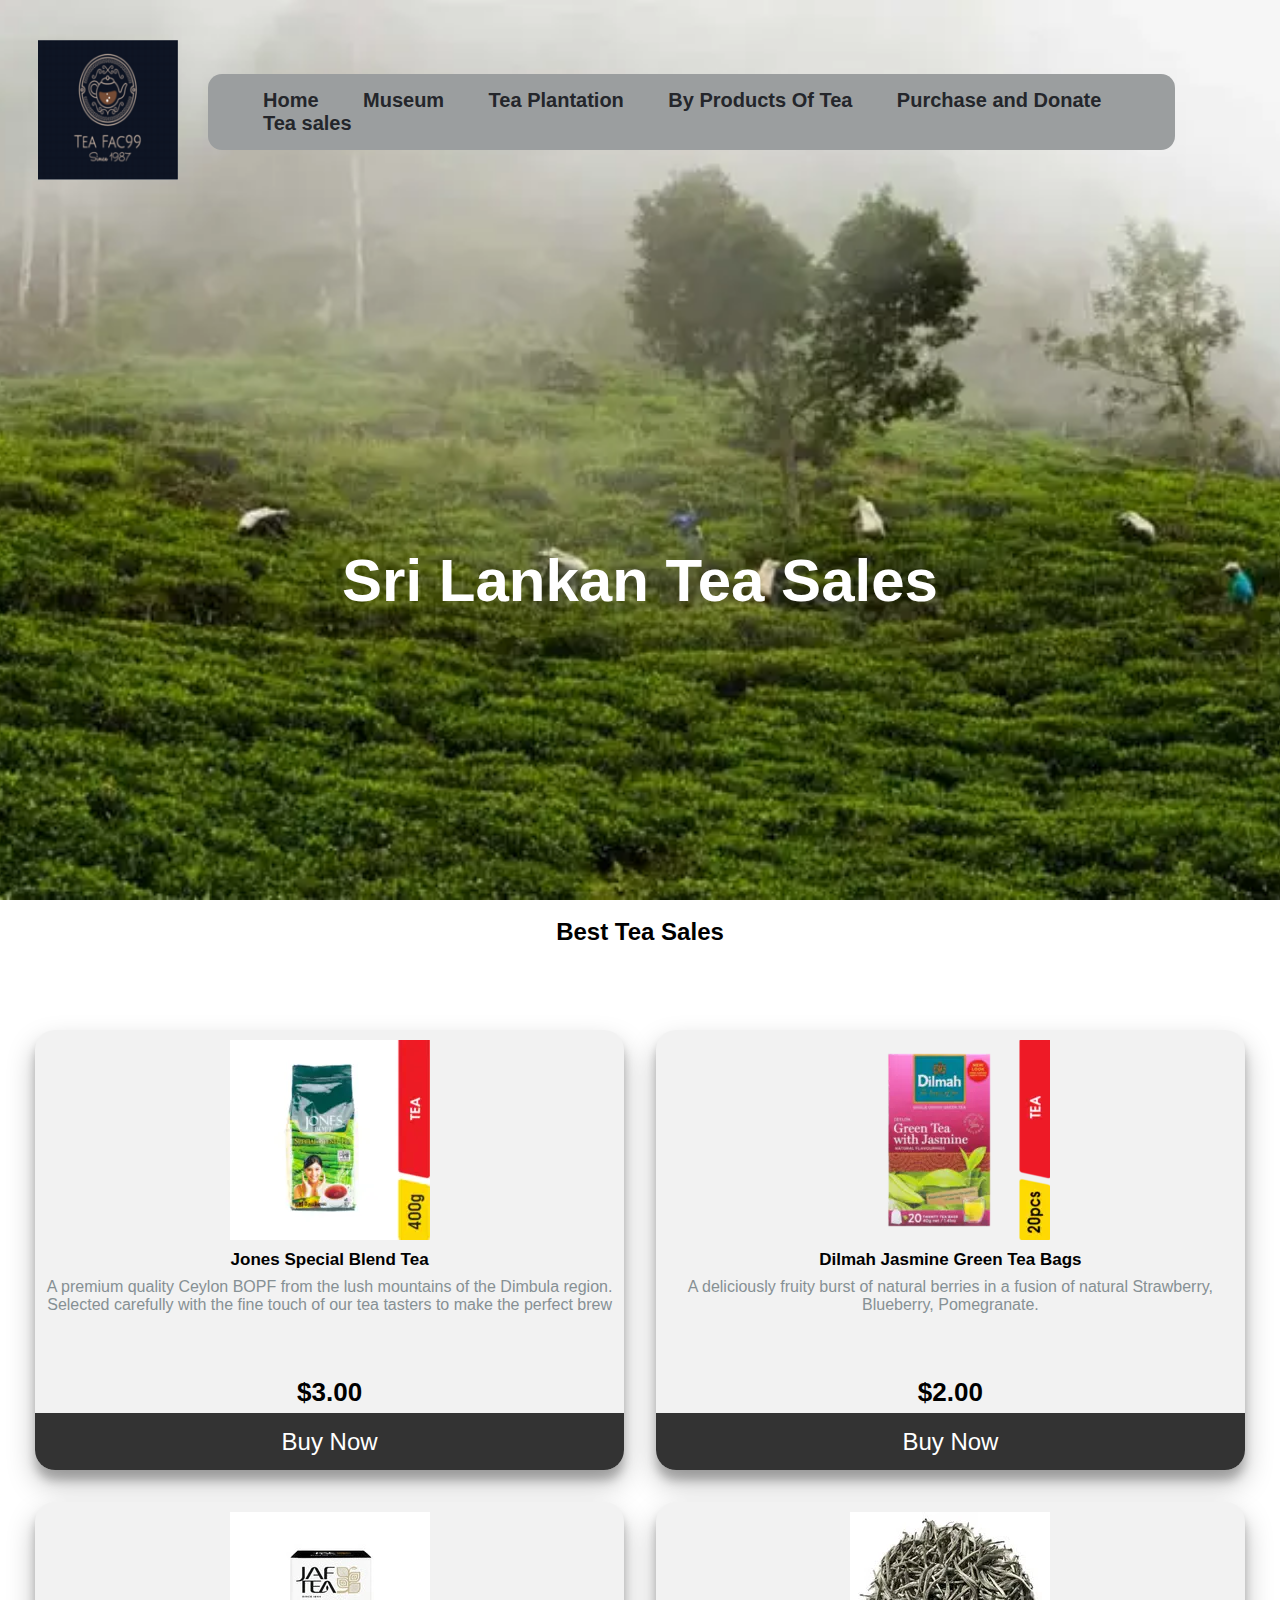
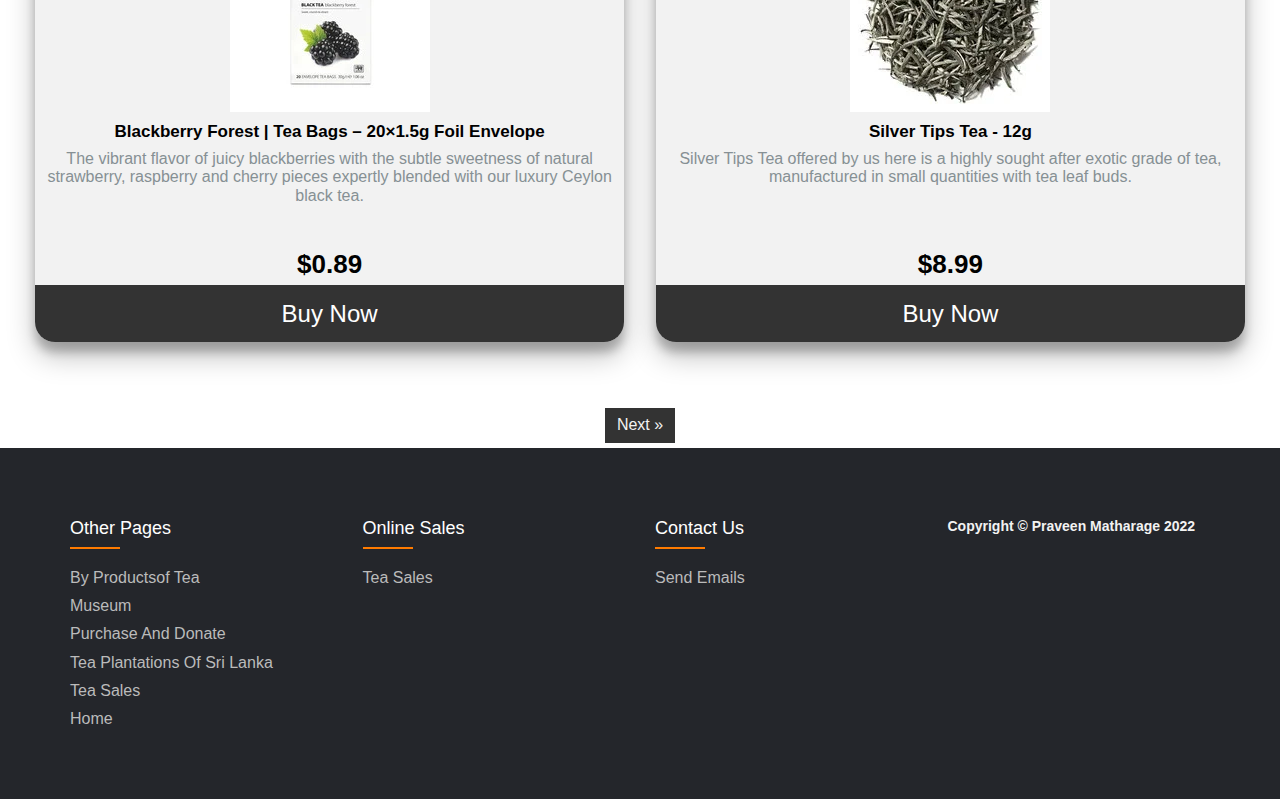
<file: sales1.html>
<!DOCTYPE html>
<html>
    <head>
    
        <meta charset="utf-8">
        <meta name="viewport" content="width=device-width, initial-scale=1">
        <meta name="description" content="Sri Lankan Tea Sales">
        <meta name="author" content="Praveen Matharage">
        <link rel="stylesheet" href="css/normalize.css">
        <link rel="stylesheet" href="css/sales1.css">
<!----------------------------------mainfest-icon---------------------------------->
        <link rel="apple-touch-icon" sizes="180x180" href="images/mainfest-icon/apple-touch-icon.png">
        <link rel="icon" type="image/png" sizes="32x32" href="images/mainfest-icon/favicon-32x32.png">
        <link rel="icon" type="image/png" sizes="16x16" href="images/mainfest-icon/favicon-16x16.png">
        <link rel="manifest" href="images/mainfest-icon/site.webmanifest">
        <link rel="mask-icon" href="images/mainfest-icon/safari-pinned-tab.svg" color="#5bbad5">
        <link rel="shortcut icon" href="images/mainfest-icon/favicon.ico">
        <meta name="msapplication-TileColor" content="#da532c">
        <meta name="msapplication-config" content="images/mainfest-icon/browserconfig.xml">
        <meta name="theme-color" content="#ffffff">
        
        
        <title>Sri Lankan Tea Sales</title>
    </head>
    <body>
        <header id="sales">
<!-------------------------------------Go TO The Top button------------------------------------------------------------------------------------------------------------------------------------------------------>
            <a href="#" class="totop"></a>
<!-------------------------------------Main Nav Panel and Topic Area------------------------------------------------------------------------------------------------------------------------------------------------------>
            <div class="background-image">
                <nav class="video-nav">
                    <a href="index.html"><img src="images/logo.png" class="video-nav-logo"></a>
                    <ul>
                        <li><a href="index.html">Home</a></li>
                        <li><a href="ceylon-tea-museum.html">Museum</a></li>
                        <li><a href="tea-plantation-of-sri-lanka.html">Tea Plantation</a></li>
                        <li><a href="by-products-of-tea.html">By Products Of Tea</a></li>
                        <li><a href="purchase-and-donations.html">Purchase and Donate</a></li>
                        <li class ="active"><a href="sales1.html">Tea sales</a></li>
                    </ul>
                </nav>
                    <div class="topic">
                        <h1>Sri Lankan Tea Sales</h1>
                    </div>
            </div>
        </header>
        <br>
        <div>
            <header class="bt">
            <h2 align="center">Best Tea Sales</h2><br>
        </header>
        </div>
<!-------------------------------------Page Content------------------------------------------------------------------------------------------------------------------------------------------------------>
            <div id="sales-page" class="sales1">
                <div class="sales-content">
                    <img src="images/jones-special-blend-tea.webp" alt="jones-blend-tea">
                    <h3>Jones Special Blend Tea</h3>
                    <div class="overlay">
                    <p> A premium quality Ceylon BOPF from the lush mountains of the Dimbula region. Selected carefully with the fine touch of our tea tasters to make the perfect brew</p>
                    <h5>$3.00</h5>
                    <target><a href="#" target="_blank"><button class="button">Buy Now</button></a></target>
                    </div>    
                </div>
                <div class="sales-content">
                    <img src="images/dilmah-jasmine-green-tea-bags.webp" alt="dilmah-jasmine-green-tea">
                    <h3>Dilmah Jasmine Green Tea Bags</h3>
                    <div class="overlay">
                    <p>A deliciously fruity burst of natural berries in a fusion of natural Strawberry, Blueberry, Pomegranate.</p>
                    <h5>$2.00</h5>
                    <target><a href="#" target="_blank"><button class="button">Buy Now</button></a></target>
                    </div>
                </div>
                <div class="sales-content">
                    <img src="images/blackberry-forest-tea-bags.webp" alt="blackberry-forest-tea">
                    <h3>Blackberry Forest | Tea Bags – 20×1.5g Foil Envelope</h3>
                    <div class="overlay">
                    <p>The vibrant flavor of juicy blackberries with the subtle sweetness of natural strawberry, raspberry and cherry pieces expertly blended with our luxury Ceylon black tea.</p>
                    <h5>$0.89</h5>
                    <target><a href="#"><button class="button">Buy Now</button></a></target>
                    </div>
                </div>
                <div class="sales-content">
                    <img src="images/silver-tips-tea.webp" alt="silver-tips-tea">
                    <h3>Silver Tips Tea - 12g</h3>
                    <div class="overlay">
                    <p>Silver Tips Tea offered by us here is a highly sought after exotic grade of tea, manufactured in small quantities with tea leaf buds.</p>
                    <h5>$8.99</h5>
                    <target><a href="#" target="_blank"><button class="button">Buy Now</button></a></target>
                    </div>
                </div>
                <br>
            </div>
                
 <!-------------------------Section 2---------------------------------------------------------------->               
               
 
<!-------------------------------------Next Previous button------------------------------------------------------------------------------------------------------------------------------------------------------>
            <div class="nxtpriv-button">
                <a href="sales2.html" class="next">Next &raquo;</a>
            </div>
<!-------------------------------------Footer Area------------------------------------------------------------------------------------------------------------------------------------------------------>
        <footer class="footer">
            <div class="footer-background-container">
                <div class="row">
                    <div class="footer-col">
                        <h4>Other Pages</h4>
                        <ul>
                            <li><a href="by-products-of-tea.html">By productsof Tea</a></li>
                            <li><a href="ceylon-tea-museum.html">Museum</a></li>
                            <li><a href="purchase-and-donations.html">Purchase and Donate</a></li>
                            <li><a href="tea-plantation-of-sri-lanka.html">Tea plantations of Sri Lanka</a></li>
                            <li><a href="#">Tea sales</a></li>
                            <li><a href="index.html">Home</a></li>
                        </ul>
                    </div>
                    <div class="footer-col">
                        <h4>Online Sales</h4>
                        <ul>
                            <li><a href="#">Tea sales</a></li>
                        </ul>
                    </div>
                    <div class="footer-col">
                        <h4>Contact us</h4>
                        <ul>
                            <li><a href="mailto:CB0107081@students.apiit.lk">Send Emails</a></li>
                        </ul>
                    </div>
                    <div id="copyright">
                        <h4>Copyright © Praveen Matharage 2022</h4>
                    </div>
                </div>
            </div>
            <!------------------------------------------------------------Referencing------------------------------------------>
            <!--Halpe Tea (2019) Value Added Loose Tea [Online] Available from: https://shop.halpetea.com/value-added-loose-tea.html?_ga=2.253180169.1832962096.1659500824-884704017.1659500824 [Accessed: 19th July 2021]-->
            <!--Dilmah Ceylon Tea Company PLC (2022) On Sale [Online] Available from:https://shop.dilmahtea.com/collections/on-sale/products [Accessed: 19th July 2021]-->
            <!--Dilmah Ceylon Tea Company PLC (2022) On Sale [Online] Available from:https://shop.dilmahtea.com/collections/on-sale/products [Accessed: 19th July 2021]-->
        </footer>
    </body>
</html>
</file>
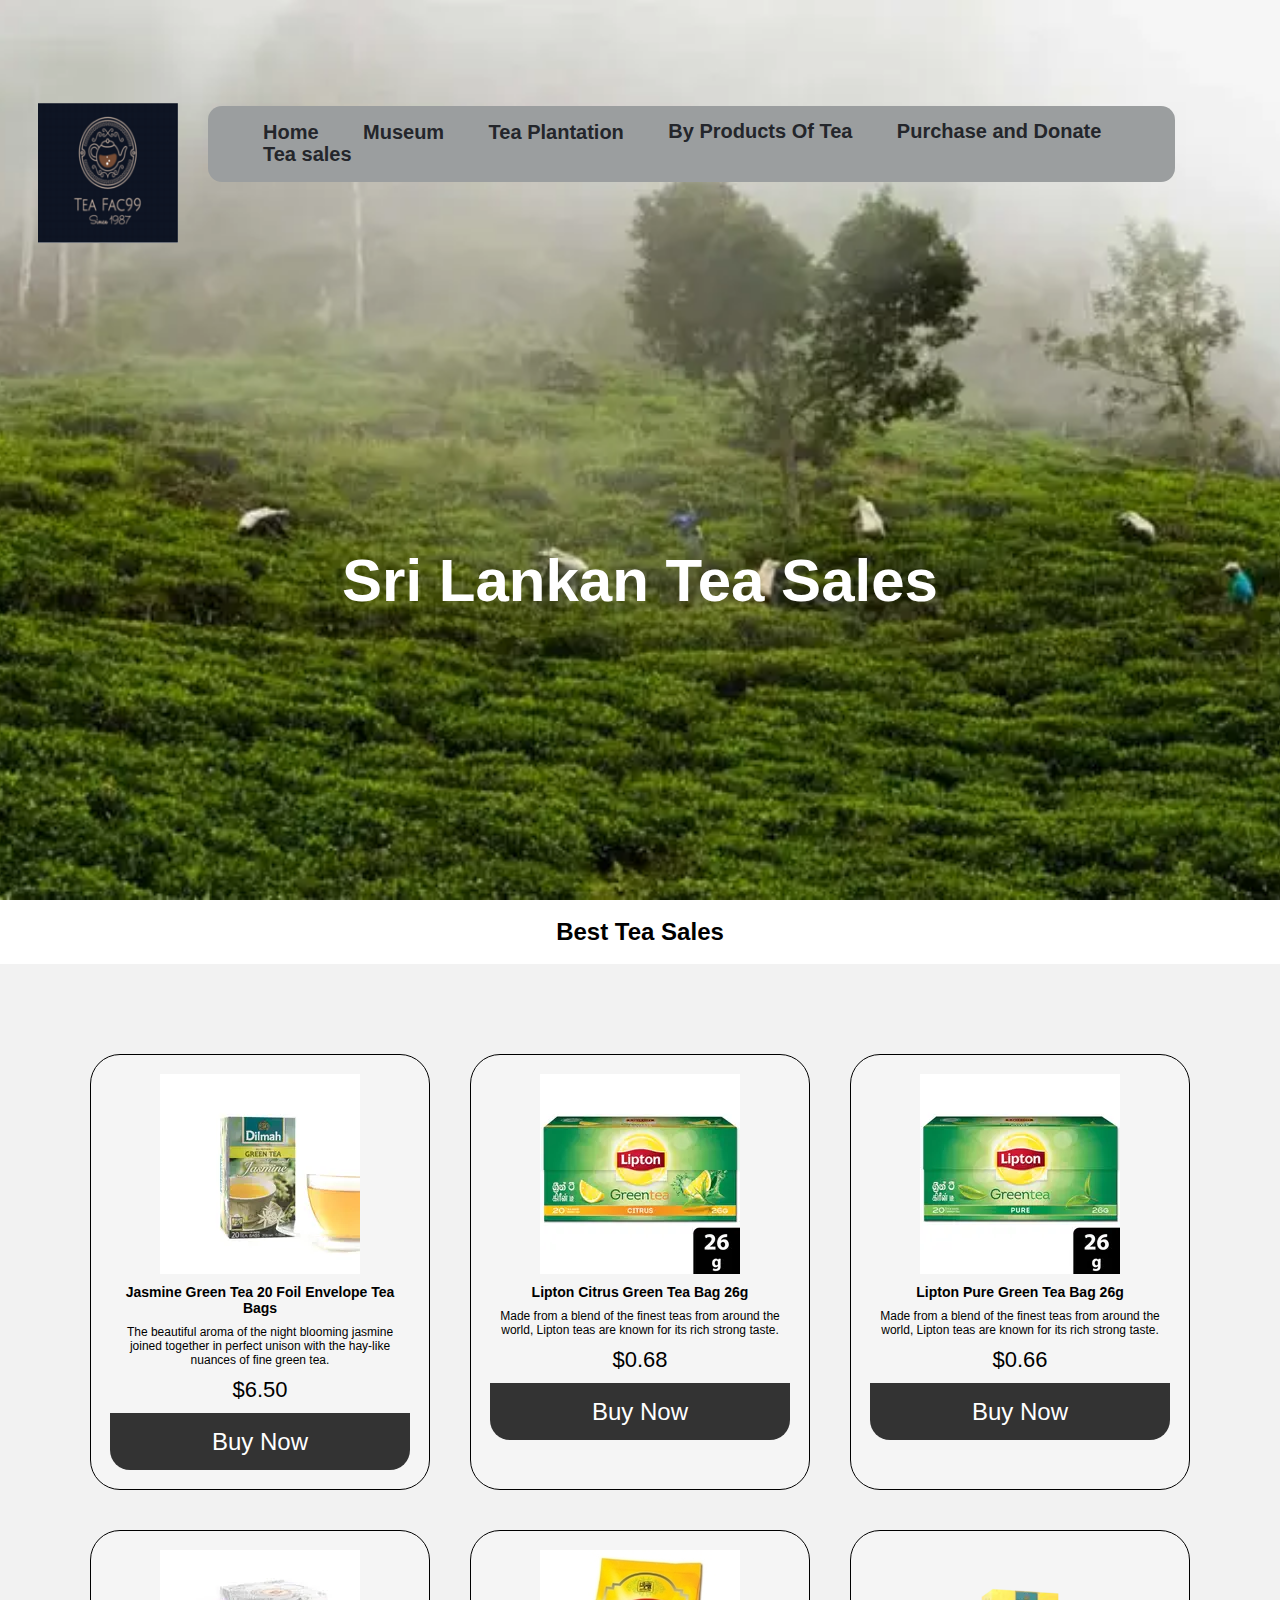
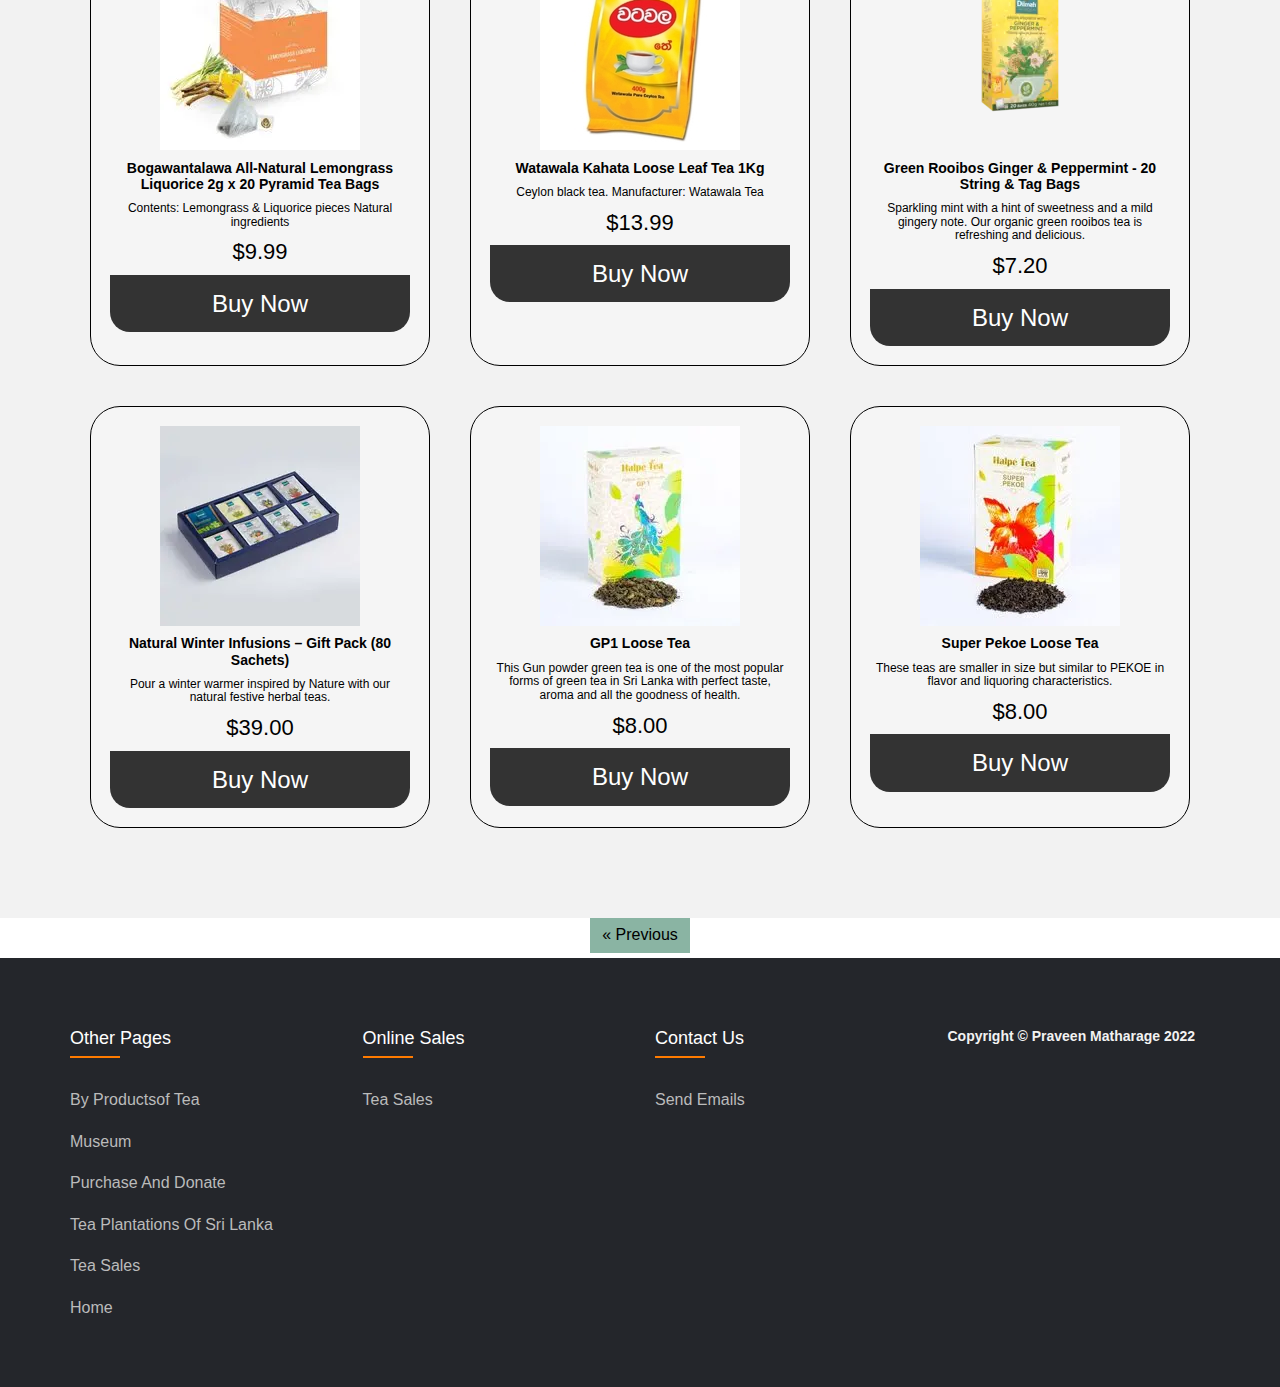
<file: sales2.html>
<!DOCTYPE html>
<html>
    <head>
        <meta charset="utf-8">
        <meta name="viewport" content="width=device-width, initial-scale=1">
        <meta name="description" content="Sri Lankan Tea Sales">
        <meta name="author" content="Praveen Matharage">
        <link rel="stylesheet" href="css/sales2.css">
        <link rel="stylesheet" href="css/normalize.css">
<!----------------------------------mainfest-icon---------------------------------->
        <link rel="apple-touch-icon" sizes="180x180" href="images/mainfest-icon/apple-touch-icon.png">
        <link rel="icon" type="image/png" sizes="32x32" href="images/mainfest-icon/favicon-32x32.png">
        <link rel="icon" type="image/png" sizes="16x16" href="images/mainfest-icon/favicon-16x16.png">
        <link rel="manifest" href="images/mainfest-icon/site.webmanifest">
        <link rel="mask-icon" href="images/mainfest-icon/safari-pinned-tab.svg" color="#5bbad5">
        <link rel="shortcut icon" href="images/mainfest-icon/favicon.ico">
        <meta name="msapplication-TileColor" content="#da532c">
        <meta name="msapplication-config" content="images/mainfest-icon/browserconfig.xml">
        <meta name="theme-color" content="#ffffff">
        <title>Sri Lankan Tea Sales</title>
    </head>
    <body>
        <header id="sales">
<!-------------------------------------Go TO The Top button------------------------------------------------------------------------------------------------------------------------------------------------------>
            <a href="#" class="totop"></a>
<!-------------------------------------Main Nav Panel and Topic Area------------------------------------------------------------------------------------------------------------------------------------------------------>
            <div class="background-image">
                <nav class="video-nav">
                    <a href="index.html"><img src="images/logo.png" class="video-nav-logo"></a>
                    <ul>
                        <li><a href="index.html">Home</a></li>
                        <li><a href="ceylon-tea-museum.html">Museum</a></li>
                        <li><a href="tea-plantation-of-sri-lanka.html">Tea Plantation</a></li>
                        <li><a href="by-products-of-tea.html">By Products Of Tea</a></li>
                        <li><a href="purchase-and-donations.html">Purchase and Donate</a></li>
                        <li class ="active"><a href="sales1.html">Tea sales</a></li>
                    </ul>
                </nav>
                    <div class="topic">
                        <h1>Sri Lankan Tea Sales</h1>
                    </div>
            </div>
        </header>
<!-------------------------------------Page Content------------------------------------------------------------------------------------------------------------------------------------------------------>
        <br>
        <div>
            <h2 align="center">Best Tea Sales</h2><br>
        </div>
            <div class="sales2">
                <div class="sales-content">
                    <img src="images/jasmine-green-tea-dilma.webp" alt="Bogawantalawa-companie">
                    <h3>Jasmine Green Tea 20 Foil Envelope Tea Bags</h3>
                    <div class="overlay">
                    <p>The beautiful aroma of the night blooming jasmine joined together in perfect unison with the hay-like nuances of fine green tea.</p>
                    <div class="price"><p>$6.50</p></div>
                    <target><a href="#" target="_blank"><button class="button">Buy Now</button></a></target>
                    </div>    
                </div>
                <div class="sales-content">
                    <img src="images/lipton-citrus-green-tea.webp" alt="Dilmah-companie">
                    <h3>Lipton Citrus Green Tea Bag 26g</h3>
                    <div class="overlay">
                    <p>Made from a blend of the finest teas from around the world, Lipton teas are known for its rich strong taste.</p>
                    <div class="price"><p>$0.68</p></div>
                    <target><a href="#" target="_blank"><button class="button">Buy Now</button></a></target>
                    </div>
                </div>
                <div class="sales-content">
                    <img src="images/lipton-pure-green-tea.webp" alt="Lipton-companie">
                    <h3>Lipton Pure Green Tea Bag 26g</h3>
                    <div class="overlay">
                    <p>Made from a blend of the finest teas from around the world, Lipton teas are known for its rich strong taste.</p>
                    <div class="price"><p>$0.66</p></div>
                    <target><a href="#" target="_blank"><button class="button">Buy Now</button></a></target>
                    </div>
                </div>
                <div class="sales-content">
                    <img src="images/Bogawantalawa-lemongrass-tea.webp" alt="Watawala-companie">
                    <h3>Bogawantalawa All-Natural Lemongrass Liquorice 2g x 20 Pyramid Tea Bags</h3>
                    <div class="overlay">
                    <p>Contents: Lemongrass & Liquorice pieces Natural ingredients</p>
                    <div class="price"><p>$9.99</p></div>
                    <target><a href="#" target="_blank"><button class="button">Buy Now</button></a></target>
                    </div>
                </div>
                <div class="sales-content">
                    <img src="images/watawala-kahata-loose-leaf-tea.webp" alt="Ceyeme-companie">
                    <h3>Watawala Kahata Loose Leaf Tea 1Kg</h3>
                    <div class="overlay">
                    <p>Ceylon black tea.
                        Manufacturer: Watawala Tea</p>
                    <div class="price"><p>$13.99</p></div>
                    <target><a href="#" target="_blank"><button class="button">Buy Now</button></a></target>
                    </div>
                </div>
                <div class="sales-content">
                    <img src="images/green-rooibos-ginger-dilmah.webp"alt="Hettigoda-companie">
                    <h3>Green Rooibos Ginger & Peppermint - 20 String & Tag Bags</h3>
                    <div class="overlay">
                    <p>Sparkling mint with a hint of sweetness and a mild gingery note. Our organic green rooibos tea is refreshing and delicious.</p>
                    <div class="price"><p>$7.20</p></div>
                    <target><a href="#" target="_blank"><button class="button">Buy Now</button></a></target>
                    </div>
                </div>
                    <div class="sales-content">
                    <img src="images/natural-winter-infusions-dilmah.webp" alt="Anew-companie">
                    <h3>Natural Winter Infusions – Gift Pack (80 Sachets)</h3>
                    <div class="overlay">
                    <p>Pour a winter warmer inspired by Nature with our natural festive herbal teas.</p>
                    <div class="price"><p>$39.00</p></div>
                    <target><a href="#" target="_blank"><button class="button">Buy Now</button></a></target>
                    </div>
                </div>
                <div class="sales-content">
                    <img src="images/gp1-loose-tea.webp" alt="Teas-companie">
                    <h3>GP1 Loose Tea</h3>
                    <div class="overlay">
                    <p>This Gun powder green tea is one of the most popular forms of green tea in Sri Lanka with perfect taste, aroma and all the goodness of health.</p>
                    <div class="price"><p>$8.00</p></div>
                    <target><a href="#" target="_blank"><button class="button">Buy Now</button></a></target>
                    </div>
                </div>
                <div class="sales-content">
                    <img src="images/super-pekoe-loose-tea.webp" alt="JonesExporters-companie">
                    <h3>Super Pekoe Loose Tea</h3>
                    <div class="overlay">
                    <p>These teas are smaller in size but similar to PEKOE in flavor and liquoring characteristics.</p>
                    <div class="price"><p>$8.00</p></div>
                    <target><a href="#" target="_blank"><button class="button">Buy Now</button></a></target>
                    </div>
                </div>
            </div>
<!-------------------------------------Next Previous button------------------------------------------------------------------------------------------------------------------------------------------------------>
            <div class="nxtpriv-button">
                <a href="sales1.html" class="previous">&laquo; Previous</a>
            </div>
<!-------------------------------------Footer Area------------------------------------------------------------------------------------------------------------------------------------------------------>
        <footer class="footer">
            <div class="footer-background-container">
                <div class="row">
                    <div class="footer-col">
                        <h4>Other Pages</h4>
                        <ul>
                            <li><a href="by-products-of-tea.html">By productsof Tea</a></li>
                            <li><a href="ceylon-tea-museum.html">Museum</a></li>
                            <li><a href="purchase-and-donations.html">Purchase and Donate</a></li>
                            <li><a href="tea-plantation-of-sri-lanka.html">Tea plantations of Sri Lanka</a></li>
                            <li><a href="sales1.html">Tea sales</a></li>
                            <li><a href="index.html">Home</a></li>
                        </ul>
                    </div>
                    <div class="footer-col">
                        <h4>Online Sales</h4>
                        <ul>
                            <li><a href="sales1.html">Tea sales</a></li>
                        </ul>
                    </div>
                    <div class="footer-col">
                        <h4>Contact us</h4>
                        <ul>
                            <li><a href="mailto:CB0107081@students.apiit.lk">Send Emails</a></li>
                        </ul>
                    </div>
                    <div id="copyright">
                        <h4>Copyright © Praveen Matharage 2022</h4>
                    </div>
                </div>
            </div>
            <!------------------------------------------------Referencing----------------------------->
            <!--Dilmah Ceylon Tea Company PLC (2022) On Sale [Online] Available from:https://shop.dilmahtea.com/collections/on-sale/products [Accessed: 19th July 2021]-->
            <!--Unilever Sri Lanka Limited (2022) Products [Online] Available from: https://ustore.lk/collections/lipton/products/ [Accessed: 19th July 2021]-->
        </footer>
    </body>
</html>
</file>
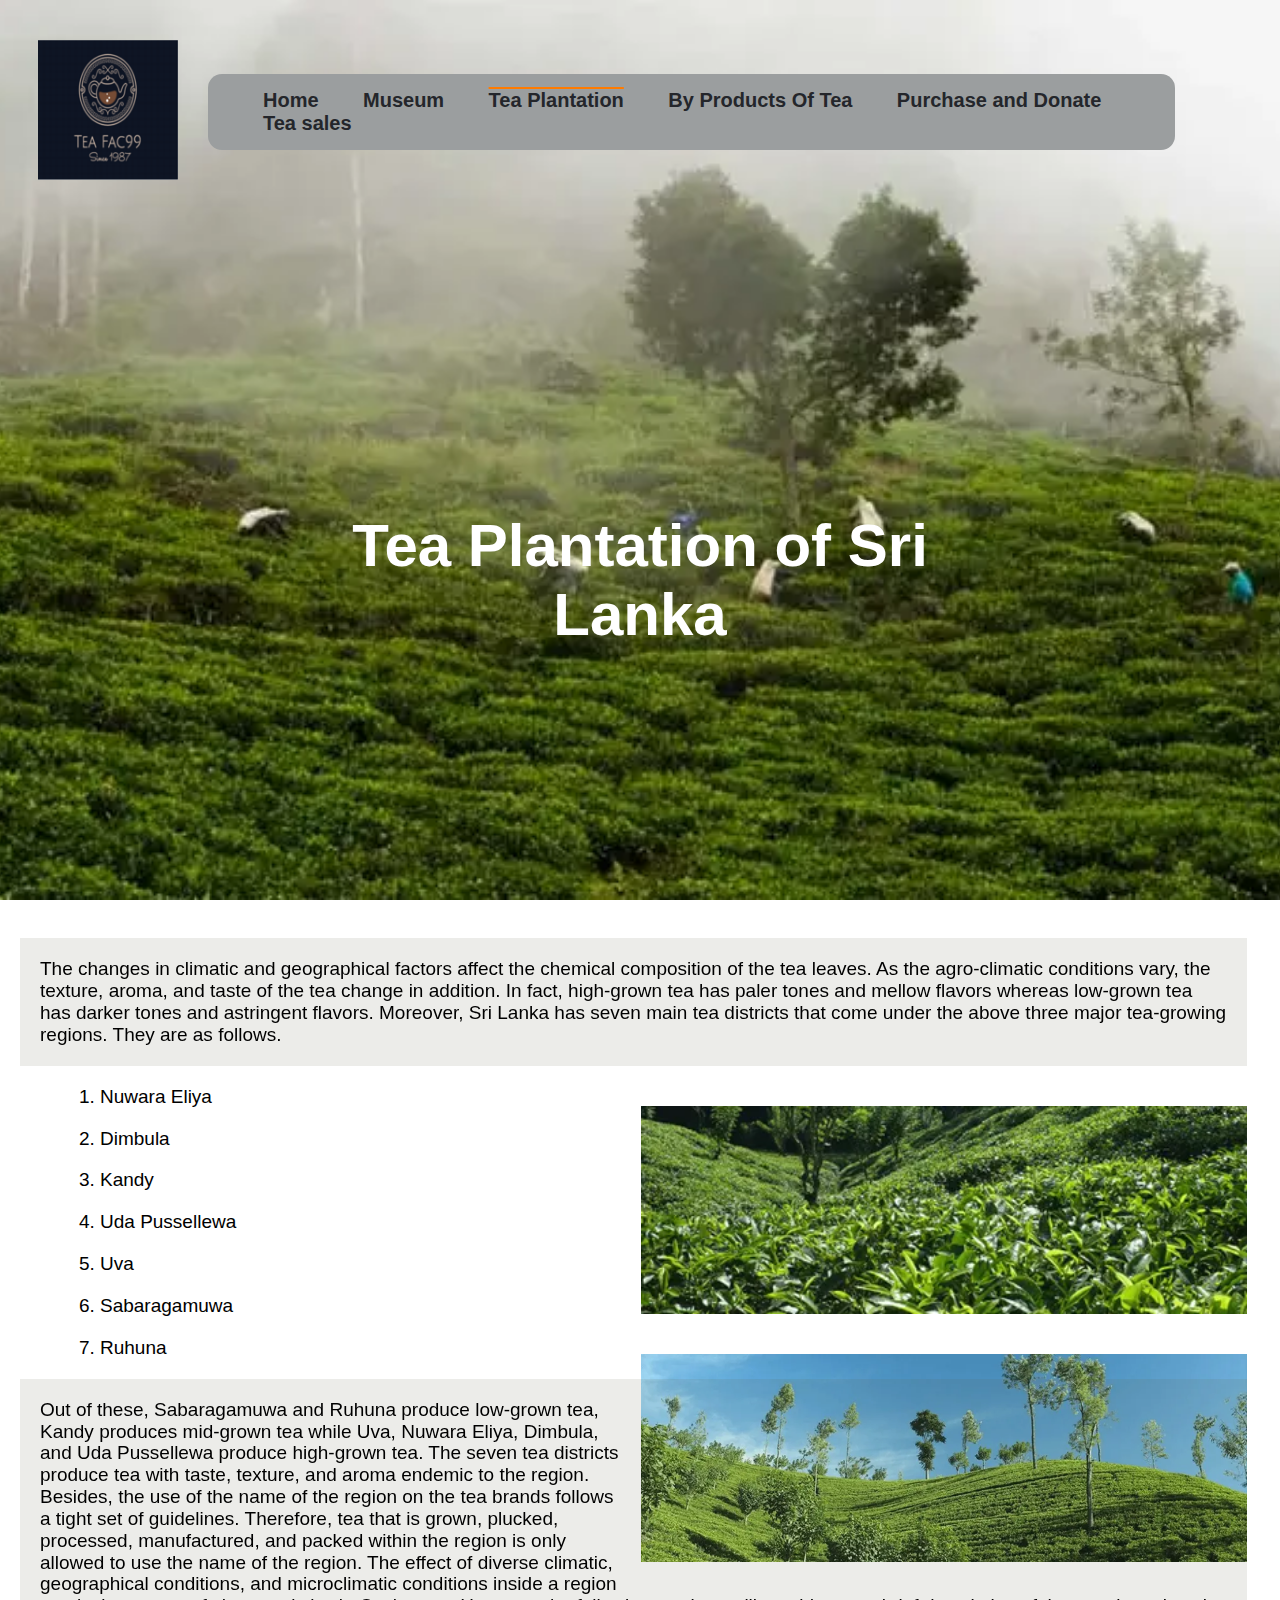
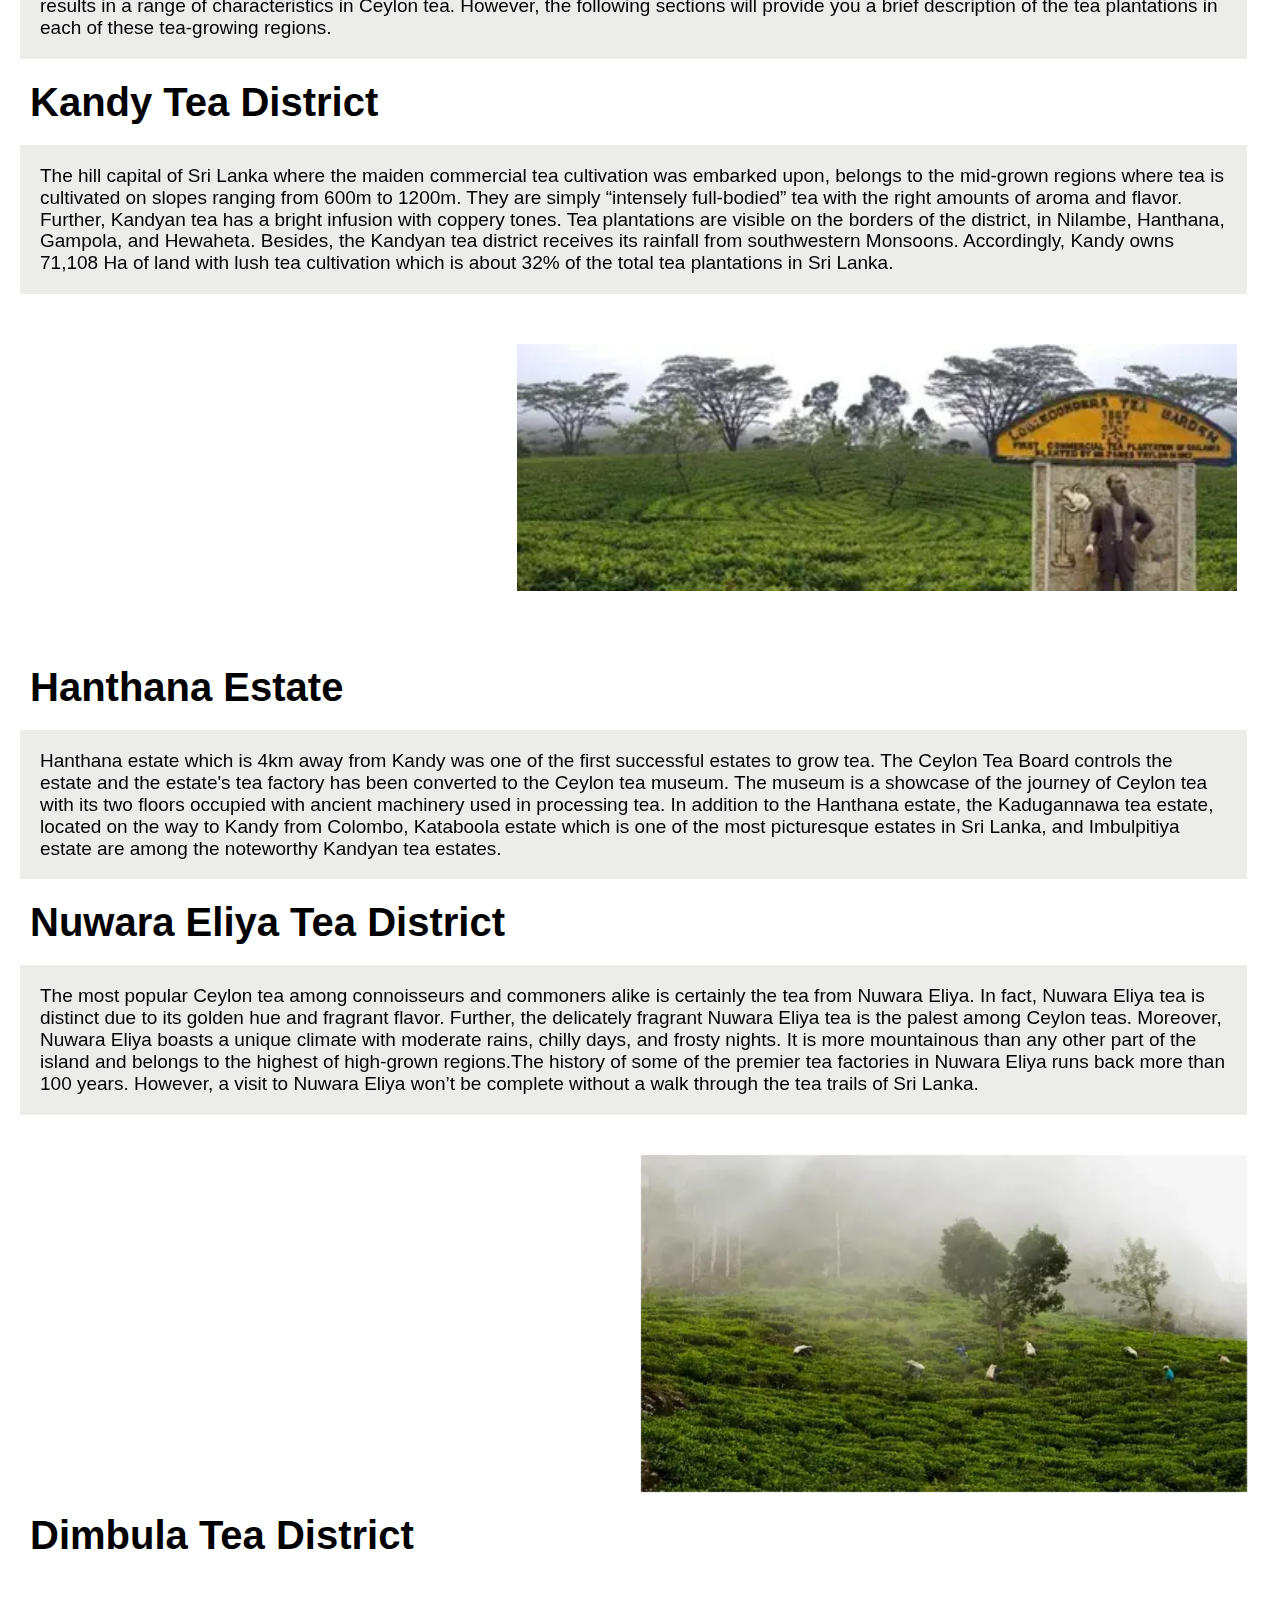
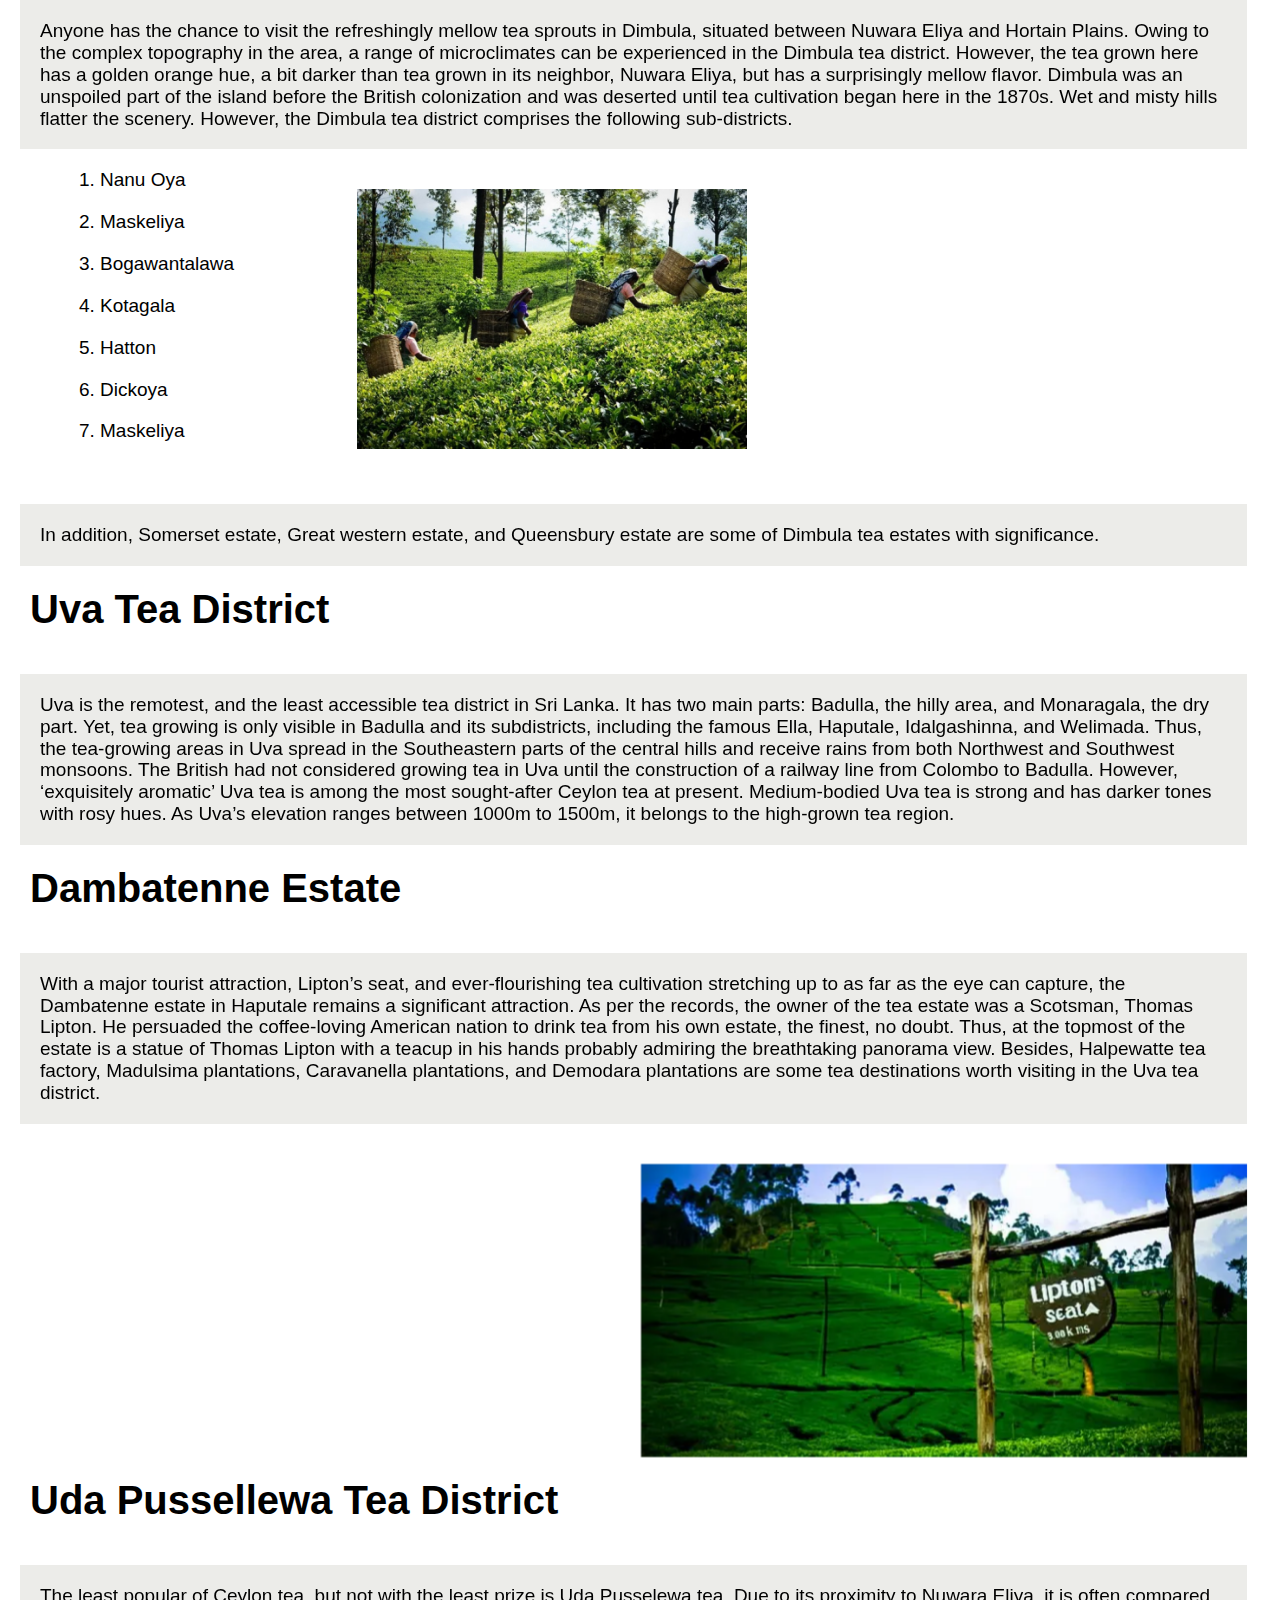
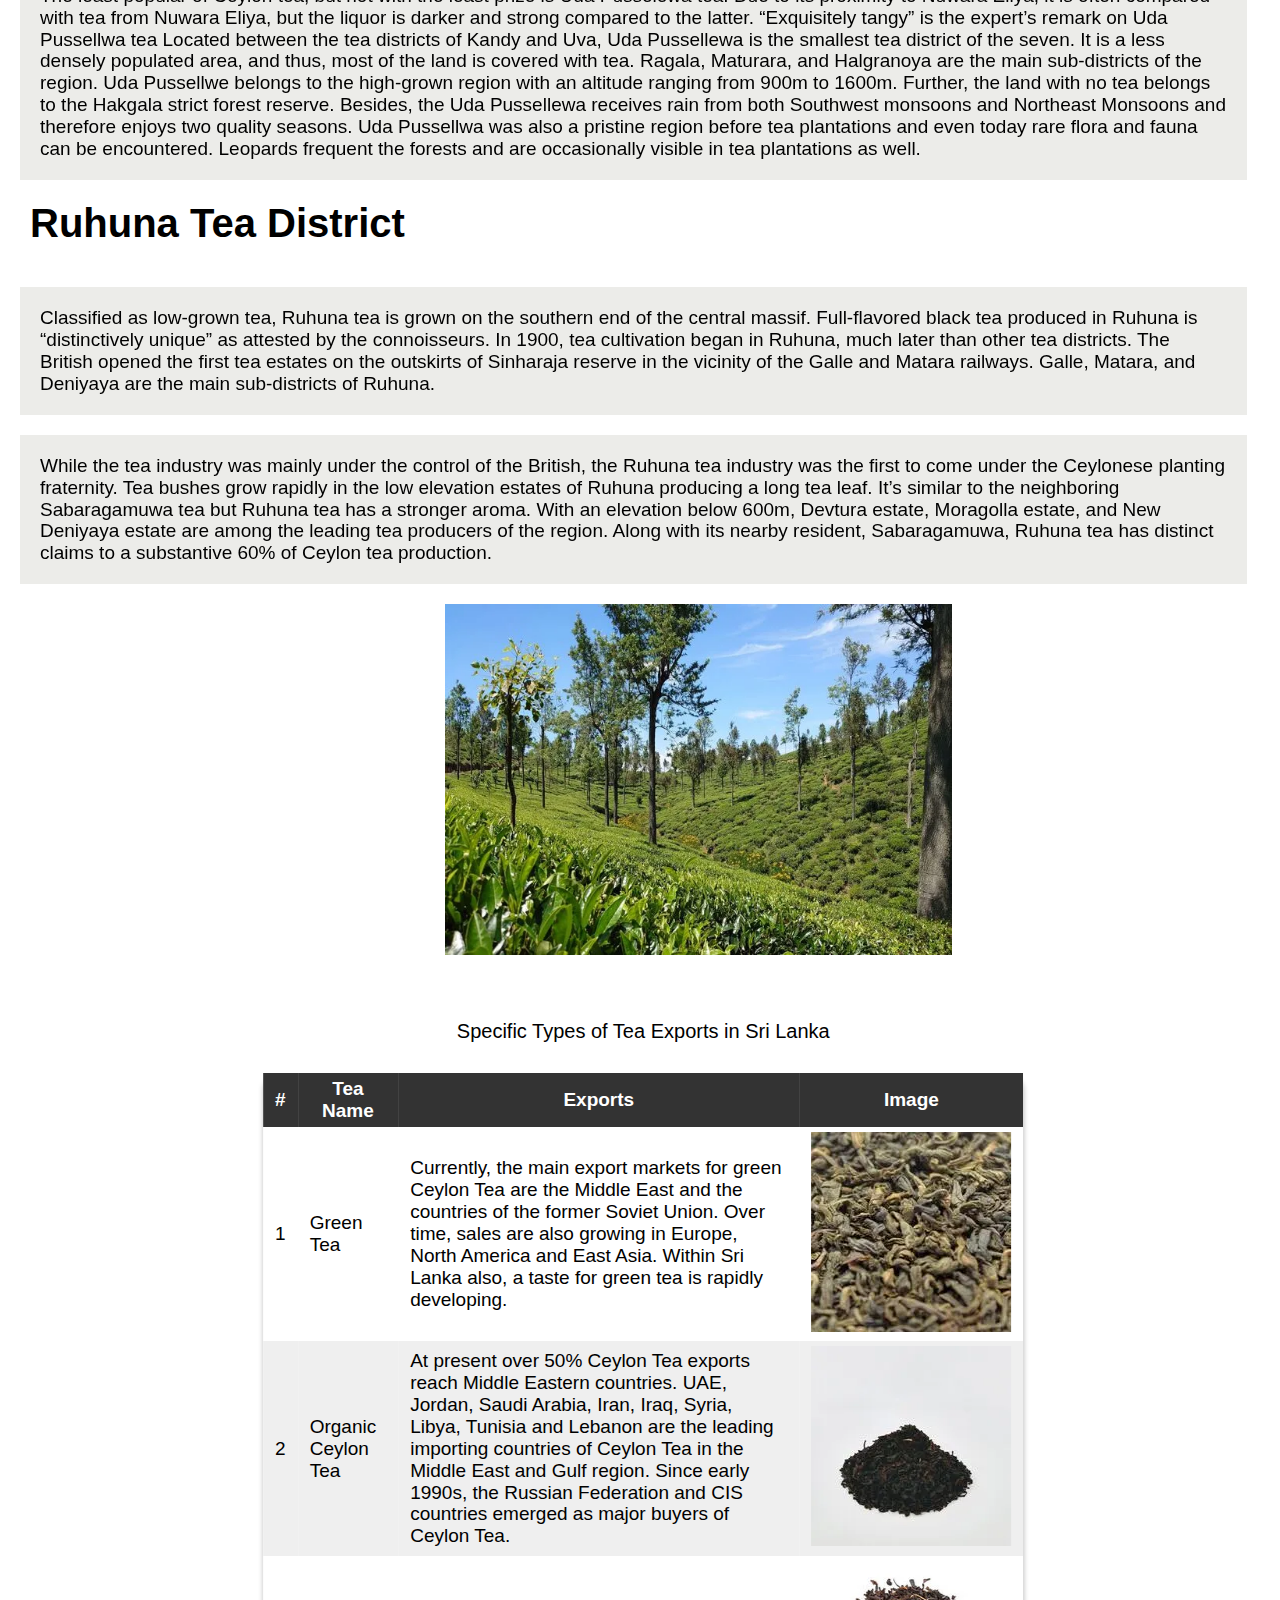
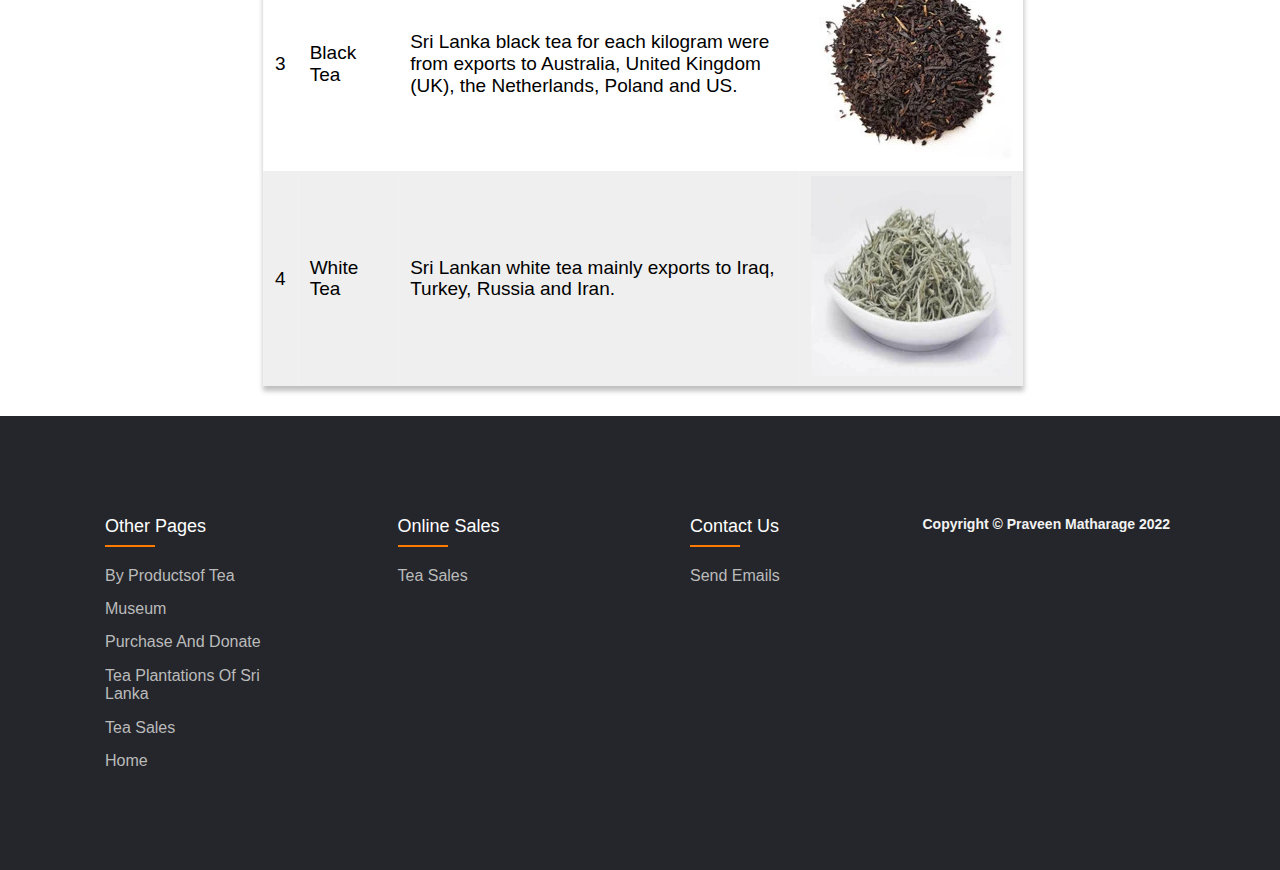
<file: tea-plantation-of-sri-lanka.html>
<!DOCTYPE html>
<html>

<head>
    <meta charset="utf-8">
    <meta name="viewport" content="width=device-width, initial-scale=1">
    <meta name="description" content="Tea Plantation of Sri Lanka">
    <meta name="author" content="Praveen Matharage">
    <link rel="stylesheet" href="css/normalize.css" type="text/css">
    <link rel="stylesheet" href="css/style.css" type="text/css">
    <!----------------------------------mainfest-icon---------------------------------------------------------------------------------------------------------------------------->
    <link rel="apple-touch-icon" sizes="180x180" href="images/mainfest-icon/apple-touch-icon.png">
    <link rel="icon" type="image/png" sizes="32x32" href="images/mainfest-icon/favicon-32x32.png">
    <link rel="icon" type="image/png" sizes="16x16" href="images/mainfest-icon/favicon-16x16.png">
    <link rel="manifest" href="images/mainfest-icon/site.webmanifest">
    <link rel="mask-icon" href="images/mainfest-icon/safari-pinned-tab.svg" color="#5bbad5">
    <link rel="shortcut icon" href="images/mainfest-icon/favicon.ico">
    <meta name="msapplication-TileColor" content="#da532c">
    <meta name="msapplication-config" content="images/mainfest-icon/browserconfig.xml">
    <meta name="theme-color" content="#ffffff">
    <title>Tea Plantation of Sri Lanka</title>
</head>

<body>
    <header id="by-products-of-tea">
        <!-------------------------------------Go TO The Top button------------------------------------------------------------------------------------------------------------------------------------------------------>
        <a href="#" class="totop"></a>
        <!-------------------------------------Main Nav Panel and Topic Area------------------------------------------------------------------------------------------------------------------------------------------------------>
        <div class="background-image">

            <nav class="video-nav">
                <a href="index.html"><img src="images/logo.png" class="video-nav-logo"></a>
                <ul>
                    <li><a href="index.html">Home</a></li>
                    <li><a href="ceylon-tea-museum.html">Museum</a></li>
                    <li class="active"><a href="tea-plantation-of-sri-lanka.html">Tea Plantation</a></li>
                    <li><a href="by-products-of-tea.html">By Products Of Tea</a></li>
                    <li><a href="purchase-and-donations.html">Purchase and Donate</a></li>
                    <li><a href="sales1.html">Tea sales</a></li>
                </ul>
            </nav>
            <div class="topic">
                <h1>Tea Plantation of Sri Lanka</h1>
            </div>
        </div>
    </header>
    <br>
    <!-------------------------------------Page Content------------------------------------------------------------------------------------------------------------------------------------------------------>

    <div class="paras-tea-plants">

        <section>

            <p>The changes in climatic and geographical factors affect the chemical composition of the tea
                leaves. As the agro-climatic conditions vary, the texture, aroma, and taste of the tea change in
                addition. In fact, high-grown tea has paler tones and mellow flavors whereas low-grown tea has
                darker tones and astringent flavors.
                Moreover, Sri Lanka has seven main tea districts that come under the above three major
                tea-growing regions. They are as follows.</p>
            <img src="images/Picture10.webp" class="pl-sideimage">
            <img src="images/plantation-2.webp" class="pl-sideimage">
            <ol>
                <li>Nuwara Eliya</li>
                <li>Dimbula</li>
                <li>Kandy</li>
                <li>Uda Pussellewa</li>
                <li>Uva</li>
                <li>Sabaragamuwa</li>
                <li>Ruhuna</li>
            </ol>
            <p>Out of these, Sabaragamuwa and Ruhuna produce low-grown tea, Kandy produces mid-grown tea while
                Uva, Nuwara Eliya, Dimbula, and Uda Pussellewa produce high-grown tea.
                The seven tea districts produce tea with taste, texture, and aroma endemic to the region.
                Besides, the use of the name of the region on the tea brands follows a tight set of guidelines.
                Therefore, tea that is grown, plucked, processed, manufactured, and packed within the region is
                only allowed to use the name of the region. The effect of diverse climatic, geographical
                conditions, and microclimatic conditions inside a region results in a range of characteristics
                in Ceylon tea.
                However, the following sections will provide you a brief description of the tea plantations in
                each of these tea-growing regions.</p>
        </section>
        <section>
            <h2>Kandy Tea District</h2>
            <p>The hill capital of Sri Lanka where the maiden commercial tea cultivation was embarked upon,
                belongs to the mid-grown regions where tea is cultivated on slopes ranging from 600m to 1200m.
                They are simply “intensely full-bodied” tea with the right amounts of aroma and flavor. Further,
                Kandyan tea has a bright infusion with coppery tones. Tea plantations are visible on the borders
                of the district, in Nilambe, Hanthana, Gampola, and Hewaheta. Besides, the Kandyan tea district
                receives its rainfall from southwestern Monsoons. Accordingly, Kandy owns 71,108 Ha of land with
                lush tea cultivation which is about 32% of the total tea plantations in Sri Lanka.</p>
            <div class="map" id="map-pl">
                <iframe
                
                    src="https://www.google.com/maps/embed?pb=!1m18!1m12!1m3!1d3957.8889337523024!2d80.5086908147748!3d7.253479894764162!2m3!1f0!2f0!3f0!3m2!1i1024!2i768!4f13.1!3m3!1m2!1s0x3ae36b880940e411%3A0x594e663f0d7ba3b3!2sKadugannawa%20Tea%20Factory%20%26%20Sales%20Center!5e0!3m2!1sen!2slk!4v1663019645353!5m2!1sen!2slk"
                    width="400" height="300" style="border:0;" allowfullscreen="" loading="lazy"
                    referrerpolicy="no-referrer-when-downgrade"></iframe>
                <img src="images/kandy-tea-plant.webp" class="tea-plants-side-img">
        </section>
        <section>
            <h2>Hanthana Estate</h2>
            <p>Hanthana estate which is 4km away from Kandy was one of the first successful estates to grow tea.
                The Ceylon Tea Board controls the estate and the estate's tea factory has been converted to the
                Ceylon tea museum. The museum is a showcase of the journey of Ceylon tea with its two floors
                occupied with ancient machinery used in processing tea.
                In addition to the Hanthana estate, the Kadugannawa tea estate, located on the way to Kandy from
                Colombo, Kataboola estate which is one of the most picturesque estates in Sri Lanka, and
                Imbulpitiya estate are among the noteworthy Kandyan tea estates.</p>
        </section>
        <section>
            <h2>Nuwara Eliya Tea District</h2>
            <p>The most popular Ceylon tea among connoisseurs and commoners alike is certainly the tea from
                Nuwara Eliya. In fact, Nuwara Eliya tea is distinct due to its golden hue and fragrant flavor.
                Further, the delicately fragrant Nuwara Eliya tea is the palest among Ceylon teas.
                Moreover, Nuwara Eliya boasts a unique climate with moderate rains, chilly days, and frosty
                nights. It is more mountainous than any other part of the island and belongs to the highest of
                high-grown regions.The history of some of the premier tea factories in Nuwara Eliya runs back
                more than 100 years.
                However, a visit to Nuwara Eliya won’t be complete without a walk through the tea trails of Sri
                Lanka.</p>
            <img src="images/Sri-Lanka-tea-workers2.webp" class="pl-sideimage">
            <div class="map" id="map-pl2"></div>
            <iframe
                src="https://www.google.com/maps/embed?pb=!1m18!1m12!1m3!1d3960.07668781864!2d80.81621231477334!3d7.000251194943215!2m3!1f0!2f0!3f0!3m2!1i1024!2i768!4f13.1!3m3!1m2!1s0x3ae381aede0bc39d%3A0x6e0e80b1cff52b1c!2sHeritance%20Tea%20Factory!5e0!3m2!1sen!2slk!4v1663020606253!5m2!1sen!2slk"
                width="400" height="300" style="border:0;" allowfullscreen="" loading="lazy"
                referrerpolicy="no-referrer-when-downgrade"></iframe>

        </section>
        <section>
            <h2>Dimbula Tea District</h2><br>
            <p class="dim-p">Anyone has the chance to visit the refreshingly mellow tea sprouts in Dimbula, situated between
                Nuwara Eliya and Hortain Plains. Owing to the complex topography in the area, a range of
                microclimates can be experienced in the Dimbula tea district. However, the tea grown here has a
                golden orange hue, a bit darker than tea grown in its neighbor, Nuwara Eliya, but has a
                surprisingly mellow flavor.
                Dimbula was an unspoiled part of the island before the British colonization and was deserted
                until tea cultivation began here in the 1870s. Wet and misty hills flatter the scenery. However,
                the Dimbula tea district comprises the following sub-districts.</p>
            <img src="images/kotagala.jpg" class="pl-sideimage" id="side-img-ol">
            <ol>
                <li>Nanu Oya</li>
                <li>Maskeliya</li>
                <li>Bogawantalawa</li>
                <li>Kotagala</li>
                <li>Hatton</li>
                <li>Dickoya</li>
                <li>Maskeliya</li>
            </ol><br>
            <p>In addition, Somerset estate, Great western estate, and Queensbury estate are some of Dimbula tea
                estates with significance.</p>
        </section>
        <section>
            <h2>Uva Tea District</h2><br>
            <p>Uva is the remotest, and the least accessible tea district in Sri Lanka. It has two main parts:
                Badulla, the hilly area, and Monaragala, the dry part. Yet, tea growing is only visible in
                Badulla and its subdistricts, including the famous Ella, Haputale, Idalgashinna, and Welimada.
                Thus, the tea-growing areas in Uva spread in the Southeastern parts of the central hills and
                receive rains from both Northwest and Southwest monsoons.
                The British had not considered growing tea in Uva until the construction of a railway line from
                Colombo to Badulla. However, ‘exquisitely aromatic’ Uva tea is among the most sought-after
                Ceylon tea at present. Medium-bodied Uva tea is strong and has darker tones with rosy hues. As
                Uva’s elevation ranges between 1000m to 1500m, it belongs to the high-grown tea region.</p>
        </section>
        <section>
            <h2>Dambatenne Estate</h2><br>
            <p>With a major tourist attraction, Lipton’s seat, and ever-flourishing tea cultivation stretching
                up to as far as the eye can capture, the Dambatenne estate in Haputale remains a significant
                attraction. As per the records, the owner of the tea estate was a Scotsman, Thomas Lipton. He
                persuaded the coffee-loving American nation to drink tea from his own estate, the finest, no
                doubt.
                Thus, at the topmost of the estate is a statue of Thomas Lipton with a teacup in his hands
                probably admiring the breathtaking panorama view. Besides, Halpewatte tea factory, Madulsima
                plantations, Caravanella plantations, and Demodara plantations are some tea destinations worth
                visiting in the Uva tea district.</p>
            
            <div class="map">

                <iframe
                class="dambatenne-map"
                    src="https://www.google.com/maps/embed?pb=!1m18!1m12!1m3!1d3961.895131421042!2d81.01601181477207!3d6.782615395097443!2m3!1f0!2f0!3f0!3m2!1i1024!2i768!4f13.1!3m3!1m2!1s0x3ae46e456dbec459%3A0x55241c1339375f3f!2sLipton%20Seat%20Rd!5e0!3m2!1sen!2slk!4v1663022161949!5m2!1sen!2slk"
                    width="400" height="300" style="border:0;" allowfullscreen="" loading="lazy"
                    referrerpolicy="no-referrer-when-downgrade"></iframe>
            </div>
            <img src="images/Dambatenne-tea-plant.webp" class="pl-sideimage">

        </section>
        <section>
            <h2>Uda Pussellewa Tea District</h2><br>
            <p>The least popular of Ceylon tea, but not with the least prize is Uda Pusselewa tea. Due to its
                proximity to Nuwara Eliya, it is often compared with tea from Nuwara Eliya, but the liquor is
                darker and strong compared to the latter. “Exquisitely tangy” is the expert’s remark on Uda
                Pussellwa tea
                Located between the tea districts of Kandy and Uva, Uda Pussellewa is the smallest tea district
                of the seven. It is a less densely populated area, and thus, most of the land is covered with
                tea. Ragala, Maturara, and Halgranoya are the main sub-districts of the region. Uda Pussellwe
                belongs to the high-grown region with an altitude ranging from 900m to 1600m. Further, the land
                with no tea belongs to the Hakgala strict forest reserve. Besides, the Uda Pussellewa receives
                rain from both Southwest monsoons and Northeast Monsoons and therefore enjoys two quality
                seasons.
                Uda Pussellwa was also a pristine region before tea plantations and even today rare flora and
                fauna can be encountered. Leopards frequent the forests and are occasionally visible in tea
                plantations as well.</p>
        </section>
        <section>
            <h2>Ruhuna Tea District</h2><br>
            <p>Classified as low-grown tea, Ruhuna tea is grown on the southern end of the central massif.
                Full-flavored black tea produced in Ruhuna is “distinctively unique” as attested by the
                connoisseurs. In 1900, tea cultivation began in Ruhuna, much later than other tea districts. The
                British opened the first tea estates on the outskirts of Sinharaja reserve in the vicinity of
                the Galle and Matara railways. Galle, Matara, and Deniyaya are the main sub-districts of Ruhuna.

            <p>While the tea industry was mainly under the control of the British, the Ruhuna tea industry was
                the first to come under the Ceylonese planting fraternity. Tea bushes grow rapidly in the low
                elevation estates of Ruhuna producing a long tea leaf. It’s similar to the neighboring
                Sabaragamuwa tea but Ruhuna tea has a stronger aroma.
                With an elevation below 600m, Devtura estate, Moragolla estate, and New Deniyaya estate are among
                the leading tea producers of the region. Along with its nearby resident, Sabaragamuwa, Ruhuna
                tea has distinct claims to a substantive 60% of Ceylon tea production.</p>
            
                <iframe class="ruhunu-map"
                src="https://www.google.com/maps/embed?pb=!1m18!1m12!1m3!1d126913.33933912014!2d80.10620081640624!3d6.258217200000011!2m3!1f0!2f0!3f0!3m2!1i1024!2i768!4f13.1!3m3!1m2!1s0x3ae17d26eebedb9f%3A0xdb3fcf792eb8e73e!2sRuhunu%20Tea%20Factory!5e0!3m2!1sen!2slk!4v1663302917530!5m2!1sen!2slk"
                width="400" height="300" style="border:0;" allowfullscreen="" loading="lazy"
                referrerpolicy="no-referrer-when-downgrade"></iframe>
            <img src="images/ruhuna-tea-plant.webp" class="pl-sideimage-r">
        </section>
        <section>
            <table>
                <caption>Specific Types of Tea Exports in Sri Lanka</caption>
                <tr>
                    <th>#</th>
                    <th>Tea Name</th>
                    <th>Exports</th>
                    <th>Image</th>
                </tr>
                <tr>
                    <td>1</td>
                    <td>Green Tea</td>
                    <td>Currently, the main export markets for green Ceylon Tea are the Middle East and the
                        countries of the former Soviet Union. Over time, sales are also growing in Europe, North
                        America and East Asia. Within Sri Lanka also, a taste for green tea is rapidly
                        developing.</td>
                    <td><img src="images/green-tea.webp" class="table-img"></td>
                </tr>
                <tr>
                    <td>2</td>
                    <td>Organic Ceylon Tea</td>
                    <td>At present over 50% Ceylon Tea exports reach Middle Eastern countries. UAE, Jordan,
                        Saudi Arabia, Iran, Iraq, Syria, Libya, Tunisia and Lebanon are the leading importing
                        countries of Ceylon Tea in the Middle East and Gulf region. Since early 1990s, the
                        Russian Federation and CIS countries emerged as major buyers of Ceylon Tea.</td>
                    <td><img src="images/organic-ceylon-teajpg.webp" class="table-img"></td>
                </tr>
                <tr>
                    <td>3</td>
                    <td>Black Tea</td>
                    <td>Sri Lanka black tea for each kilogram were from exports to Australia, United Kingdom
                        (UK), the Netherlands, Poland and US.</td>
                    <td><img src="images/blak-tea.webp" class="table-img"></td>
                </tr>
                <tr>
                    <td>4</td>
                    <td>White Tea</td>
                    <td>Sri Lankan white tea mainly exports to Iraq, Turkey, Russia and Iran.</td>
                    <td><img src="images/white-tea.webp" class="table-img"></td>
                </tr>
            </table>
        </section>

    </div>
    </div>

    <!-------------------------------------Footer Area------------------------------------------------------------------------------------------------------------------------------------------------------>
    <footer class="footer">
        <div class="footer-background-container">
            <div class="row">
                <div class="footer-col">
                    <h4>Other Pages</h4>
                    <ul>
                        <li><a href="by-products-of-tea.html">By productsof Tea</a></li>
                        <li><a href="ceylon-tea-museum.html">Museum</a></li>
                        <li><a href="purchase-and-donations.html">Purchase and Donate</a></li>
                        <li><a href="#">Tea plantations of Sri Lanka</a></li>
                        <li><a href="sales1.html">Tea sales</a></li>
                        <li><a href="index.html">Home</a></li>
                    </ul>
                </div>
                <div class="footer-col">
                    <h4>Online Sales</h4>
                    <ul>
                        <li><a href="sales1.html">Tea sales</a></li>
                    </ul>
                </div>
                <div class="footer-col">
                    <h4>Contact us</h4>
                    <ul>
                        <li><a href="#">Send Emails</a></li>
                    </ul>
                </div>
                <div id="copyright">
                    <h4>Copyright © Praveen Matharage 2022</h4>
                </div>
            </div>
        </div>
        <!--Next Travel Sri Lanka (2021) Tea Plantations Sri Lanka [Online] Available from: https://nexttravelsrilanka.com/tea-plantations-sri-lanka/ [Accessed: 19th July 2021]-->
        <!--TripAdvisor LLC 2022 Recommended experiences in and around Kandy [Online] Available from: http://www.tripadvisor.com/Attraction_Review-g304138-d7034981-Reviews-Kadugannawa_Tea_Factory-Kandy_Kandy_District_Central_Province.html [Accessed: 19th July 2021]-->
    </footer>
</body>

</html>
</file>
<file: css/style.css>
* {
    margin: 0;
    padding: 0;
    box-sizing: border-box;
    font-family:'Poppins',sans-serif;
    scroll-behavior: smooth;
}
html, body {
    width: 100%;
    height: 100%;
   
    
}

/* -----------------Navigation bar,logo and page name(topic)---------------------*/

.background-image {
    background-image: url(../images/Sri-Lanka-tea-workers2.webp);
    width: 100%;
    height: 100vh;
    background-position: center;
    background-repeat: no-repeat;
    background-size: cover;
    position: relative;
    animation: change 44s infinite ease-in-out;
}
@keyframes change {
    0% 
    {
        background-image: url(../images/Sri-Lanka-tea-workers2.webp);
    }
    25% 
    {
        background-image: url(../images/tea-plants2.webp);
    }
    50% 
    {
        background-image: url(../images/tea-plantation1.webp);
    }
    75% 
    {
        background-image: url(../images/museum.webp);
    }
    100% 
    {
        background-image: url(../images/tea-plantation-workers.webp);
    }
}

.navPan {
    position:absolute;
    margin: 30px;
    width: auto;
    min-width: 10px;
    padding-top: 15px;
    padding-left: 45%;   /* navPan right corner */
}

.nav-other a {
    float: left;
    color: #333;
    font-weight: 550;
    text-align: center;
    padding: 14px 16px;
    text-decoration: none;
    font-size: 17px;
    justify-content: space-between;
}
.nav-other a:hover {
    background-color: #ff7b00;
    color: black;
}
.logo-image {
    background-image: url(../images/logo.png);
    padding: 0px;
    margin: 30px;
    width: 150px;
    max-width: 210px;
    height: 150px;
    display: block;                   
    float: left;  /*logo left corner*/
    background-repeat: no-repeat;
}
.logo:hover img {
    transform: scale(1.03) perspective(0px);
    box-shadow: 4px 4px 4px rgb(12, 12, 12)
}

.topic {
    text-align: center;
}
.topic h1 {
    font-size: 60px;
    font-weight: 700;
    color: #fff;
    stroke: #f2f2f2;
    position: absolute;
    top: 60%;
    left: 50%;
    transform: translate(-50%, -50%);
    transition: 1s;
}
.topic h1:hover {
    -webkit-text-stroke: 2px #f2f2f2;
    color: #000;
}

/*----------------Video Home Main Nav----------------*/
.home-background {
    width: 100%;
    height: 100vh;
    position: relative;
    padding: 0 5%;
    display: flex;
    align-items: center;
    justify-content: center;
}
.video-nav {
    width: 100%;
    position: absolute;
    top: 0;
    left: 0;
    padding: 10px 8px;
    padding-right: 15px;
    display: flex;
    align-items: center;
    justify-content: space-between; 
     
}
.video-nav .video-nav-logo {
    width: 140px;
    
}
.video-nav-logo{
    margin: 30px;
}
.video-nav .video-nav-logo:hover {
    transform: scale(1.03) perspective(0px);
    box-shadow: 4px 4px 4px rgb(12, 12, 12);
}
.video-nav >ul{
    margin-right:90px;
    padding-right: 30px;
    background-color: #9b9e9f;
    border-radius: 14px;
    padding: 15px;
}
.video-nav >ul >li {
    list-style: none;
    display: inline-block;
    margin-left: 40px;
    font-size: 20px;
   
}
.video-nav ul li a {
    text-decoration: none;
    color: #ffffff;
    font-weight: 550;
    cursor: pointer;
    transition: 0.9s;
    color: #24262b;
}
.video-nav ul li a:hover {
    text-decoration:overline;
    text-decoration-color: #ff7b00 ;
    color: #000;
}
.active{
    text-decoration:overline;
    text-decoration-color: #ff7b00 ;
    color: #ff7b00;
}

.video-page-topic {
    text-align: center;
    padding-top: 10%;
}
.video-page-topic h1 {
    font-size: 60px;
    color: #333;
    font-weight: 700;
    transition: 1s;
}
.video-page-topic a {
    text-decoration: none;
    display: inline-block;
    color: #333;
    font-size: 30px;
    border: 2px solid #fff;
    padding: 14px 70px;
    border-radius: 50px;
    margin-top: 20px;
    transition: 1s;
}
.video-page-topic h1:hover {
    -webkit-text-stroke: 2px rgba(0, 0, 0, 0);
    color: #000;
}
.video-page-topic a:hover {
    background-color: #bbbbbb;
}

video {
    position: absolute;
    width: 100vw;
    height: 100vh;
    overflow: hidden;
}
.bg-video{
    background: linear-gradient();
}
.video-overlay {
    position: absolute;
    top: 30%;
    align-items: center;
    left: 0;
    bottom: 0;
    right: 0;
    z-index: 2;
}
@media (min-aspect-ratio: 16/9){
    video {
        width: 100%;
        height: auto;
        overflow: hidden;
    }
}
@media (max-aspect-ratio: 16/9){
    video {
        width: auto;
        height: 100%;
        overflow: hidden;
    }
}
/*--------- Go To The Top Button---------*/
.totop {
    background-image: url(../images/angles-up-solid.svg);
    background-repeat: no-repeat;
    position: fixed;
    width: 30px;
    height: 30px;
    background-color: transparent;
    bottom: 40px;
    right: 50px;
    text-decoration: none;
    text-align: center;
    line-height: 50px;
}
/*-----------------Footer-----------------*/

.footer-background-container {
    max-width: 1170px;
    margin: 30px;
    margin-left: 30px;
}
.row {
    display: flex;
    flex-wrap: wrap;
}
.footer {
   
    background-color: #24262b;
    padding: 70px 0;
    position: relative;
}

.footer-col ul {
    list-style: none;
    margin-left: 60px; ;
    
}
.footer-col {
    width: 25%;
    padding: 0 15px;
    
    
}
.footer-col h4 {
    font-size: 18px;
    color: #ffffff;
    text-transform: capitalize;
    margin-bottom: 30px;
    font-weight: 500;
    position: relative;
    margin-left: 60px;
}
.footer-col h4::before {
    content: '';
    position: absolute;
    left: 0;
    bottom: -10px;
    background-color: #ff7b00;
    height: 2px;
    box-sizing: border-box;
    width: 50px;
}
.footer-col ul li:not(:last-child) {
    margin-bottom: 15px;

}
.footer-col ul li a {
    font-size: 16px;
    text-transform: capitalize;
    color: #ffffff;
    text-decoration: none;
    font-weight: 300;
    color:#bbbbbb;
    display: block;
    transition: all 0.3s ease;
}
.footer-col ul li a:hover {
    color:#ffffff;
    padding-left: 10px;
}

#copyright {
    width: 25%;
    padding: 0 15px;
    font-size: 14px;
    color: #f2f2f2;
}

/*-----------------Home page Articals ,sections ,images-----------------*/

.side-image {
    float: left;
    width: auto;
    height: 280px;
    position: relative;
    padding: 10px;
    
}
.fullsc-image {
    
    width: 100%;
    height: auto;
    padding-bottom: 10px;
    padding-top: 10px;
    position: relative;
}

 
.divider1{
    background-image: url(../images/divider.png) ; 
     
    border-top: none;
    padding-top: 5rem;
    padding-bottom: 2.5rem;
    margin: 1.5rem 0;
    background-position: 50%;
    background-repeat: no-repeat;
    -webkit-background-size: 50% auto;
    -moz-background-size: 90% auto;
    background-size: 50% auto; 
}

.first-para-home {
    position: relative;
    padding-top: 100px;
    font-size: 18px;
    text-align: center;   
}
#last-para-home {
    padding-left: 8%;
}
#last-para-home ol li {
    padding-bottom: 1.5%;
    padding-left: .5%;
}
.section1 ,.section2 ,.section3,#last-para-home{
    margin: 30px;
    box-shadow: 0 14px 28px rgba(0, 0, 0, 0.359), 0 10px 10px rgba(0,0,0,0.22);
    padding: 20px;
    background: linear-gradient(rgba(94, 60, 26, 0.189),rgba(80, 111, 29, 0.145), rgba(71, 51, 16, 0.107),rgba(232, 157, 96, 0.063));
    border-radius: 14px;
}
#last-para-home{
    padding: 50px;
}
#last-para-home > ol{
    padding-left: 100px;
}
.section1> h2, .section2> h2 ,#last-para-home>h2{
    font-size: 36px;
}
.section1para ,.section2para{
    font-size: 18px;
    padding: 10px;
    padding-top: 20px;
    
}
.section3para{
    padding-bottom: 20px;
}
.seclastimg{
    float: right;
}



/*-----------------Sales page-----------------*/

.sales-content h3 {
    text-align: center;
    font-size: 17px;
    margin: 0;
    padding-top: 10px;
    height: auto;
    width: 100%;
}
.sales-content a {
    text-decoration: none;
}
.sales1 {
    display: flex;
    flex-wrap: wrap;
    width: 100%;
    justify-content: center;
    align-items: center;
    margin: 50px 0;
}
.sales-content {
    width: 20%;
    margin: 16px;
    box-sizing: border-box;
    float: left;
    text-align: center;
    border-radius: 20px;
    cursor: pointer;
    padding-top: 10px;
    box-shadow: 0 14px 28px rgba(0,0,0,0.25), 0 10px 10px rgba(0,0,0,0.22);
    transition: 0.4s;
    background: #f2f2f2;
}
.sales-content:hover {
    box-shadow: 0 3px 6px rgba(0,0,0,0.16),0 3px 6px rgba(0,0,0,0.23);
    transform: translate(0px, -8px);
}
.sales-content img {
    width: 200px;
    height: 200px;
    margin: 0 auto;
    display: block;
}
.sales-content p {
    text-align: center;
    color: #869094;
    padding-top: 8px;
    width: fit-content;
    height: 100px;
}
.sales-content a {
    color: rgb(0, 0, 0);
    text-align: center;
}

h5 {
    font-size: 26px;
    text-align: center;
    color: #000;
    margin: 0;
    padding-top: 8px;
}

.button {
    text-align: center;
    font-size: 24px;
    background-color: #333;
    color: #fff;
    width: 100%;
    padding: 15px;
    border: 0;
    outline: none;
    cursor: pointer;
    margin-top: 5px;
    border-bottom-left-radius: 20px;
    border-bottom-right-radius: 20px;
    transition: 0.5s;
}
.button:hover {
    background-color: #ff7b00;
}

/*-----------------------Next Previous Button-----------------------*/
.nxtpriv-button {
    text-align: center;
    padding-bottom: 5px;
}
.nxtpriv-button a {
    text-decoration: none;
    display: inline-block;
    padding: 8px 12px;
}

.next {
    background-color: #333;
    color: #f2f2f2;
}
.nxtpriv-button a:hover {
    background-color: #ff7b00;
    color: #f2f2f2;
}


/*-----------------By Products of tea page-----------------*/
.paras-by-products {
    display: grid;
    grid-template-columns: 100%;
    grid-template-rows: auto;
    background-color: #f2f2f2;

}
.by-prod-girds {
    background-color: transparent;
    padding-left: 5px;
    padding-bottom: 5%;
    justify-content: space-between;
}

.by-prod-girds h2 {
    font-size: 35px; /*mobile font - 18px*/
    font-weight: 700;
    padding-left: 5px;
}
.by-prod-girds h6 {
    font-size: 20px;
    font-weight: 200;
    padding-left: 5%;
}
.by-prod-girds p {
    font-size: 17px;
    padding: 10px 10px 10px ;
}
.side-img-by {
    padding: 0px 5px;
    margin: 10px;
    width: 280px;
    max-width: 300px;
    height: 180px;
    display: block;
    float: left;
    border-radius: 15px;                   
    background-repeat: no-repeat;
}
.paras-by-products {
    padding-bottom: 5%;
}
#first-item-by {
    font-size: 20px;
    font-weight: 200; 
    padding-top: 10px;

}
#second-item-by {
    padding-left: 10%;
}
ul#second-item-by {
    list-style-type: square;
}


/*----------------Museum Page Aditional----------------*/
#map {
    position: relative;   
}
.map{
    float: left;
    height: 250px;
    padding: 30px;
    position: relative;    
}
.mu-section2 {
    margin: 20px;
    padding: 50px;
    box-shadow: 0 14px 28px rgba(0, 0, 0, 0.359), 0 10px 10px rgba(0,0,0,0.22);
    height: fit-content;   
}

.mu-section2 > p{
    font-size: 18px;
    margin-top: 40px;
}
.mu-para-2 > p{
   width: 200px;
}
#muimg1{
    width: 450px;
    height: auto;
    margin: 20px;
    padding-left: 50px;
    padding-top: 30px;
    padding-bottom: 30px;
}
#muimg2{
    width:400px;
    height: auto;
    margin: 20px;
    padding-right: 20px;
    padding-top: 30px;
    padding-bottom: 30px;
}
.mu-section > h2 , .mu-section2 > h2{
    font-size: 40px;
}

.background-image-mu {
    background-image: url(../images/Sri-Lanka-tea-workers2.webp);
    width: 100%;
    height: 100vh;
    background-position: center;
    background-repeat: no-repeat;
    background-size: cover;
    position: relative;
    animation: changemu 40s infinite ease-in-out;
}
@keyframes changemu {
    0% 
    {
        background-image: linear-gradient(rgba(4, 9, 30, 0.45), rgba(4, 9, 30, 0.7)),url(../images/tea\ mu.webp);
        
    }
    25% 
    {
        background-image: url(../images/mu11.webp);
    }
    50% 
    {
        background-image: url(../images/museum.webp);
    }
    75% 
    {
        background-image:linear-gradient(rgba(4, 9, 30, 0.45), rgba(4, 9, 30, 0.7)), url(../images/tea\ mu.webp);
    }
    100% 
    {
        background-image: url(../images/tea-plantation-workers.webp);
    }
}
.muimage{
    float: right;
    width: 50em;
    height: auto;
    padding: 20px;
}
.mu-section{
    padding:30px;
}
/*-----------------Tea Plantation of Sri Lanka page-----------------*/

.pl-sideimage{
    float:right;
    padding: 20px;
    position: relative;
    width: 34em;
}
#side-img-ol{
    height: 300px;
    width: auto;
    margin-right: 500px;
    position: relative;    
    
}
.paras-tea-plants {
    display: flex;
    flex-wrap: wrap;
    width: 99%;
    height: auto;
    font-size: 19px;     
}
.paras-tea-plants > section > p{
    background-color: #5f65481f;
    padding: 20px;
    margin: 20px;
    position: relative;
}
.paras-tea-plants > section > h2{
    font-size: 40px;
    padding-left: 30px;
}


.paras-tea-plants li {
    margin: 20px;
    margin-left: 100px;
}
#map-pl{
   margin-bottom: 100px;
   float: none;    
}
#map-pl2{
    padding-top:20px
}
.tea-plants-side-img {
    width: 750px;
    height: auto;
    padding-left: 30px;
    position: relative;
    float: right;
}
table {
    margin: 30px;
    position: relative;
    z-index: 2;
    left: 5px;
    transform: translate(30%, 0%);
    width: 60%;
    height: 600px;
    text-align: center;
    background-color: #fff;
    border-collapse: collapse;
    border-spacing: 0;
    border-radius: 12px 12px 0 0;
    box-shadow: 0 5px 5px rgba(0,0,0,0.25);
    overflow: hidden;
}
th {
    background-color: #333;
    color: #fff;
    
   
}
th,td {
    padding: 5px 12px;
}
tr:nth-child(odd){
    background-color: #eeee;
}
.table-img {
    width: 200px;
    height: 200px;
}
caption {
    font-size: 20px;
    padding: 30px;
}
.ruhunu-map{
    padding-left: 20px;
}
.pl-sideimage-r{
    width: 40%;
    height: auto;
    margin-left: 40px;

}
.dambatenne-map{
    padding: 20px;
}
td{
    text-align: left;
}

/*-----------------Purchace and Donations page-----------------*/
#donations-topic {
    text-align: center;
    font-weight: 700;
}
.other-products-paras {
    display: flex;
    flex-wrap: wrap;
    padding: 10px;
}
.other-products-paras section {
    padding-bottom: 5%;
}
.other-products-paras h2 {
    font-weight: 700;
    padding-bottom: 30px;
}
.other-products-paras h3 {
    font-weight: 500;
    padding-top: 15px;
}
.other-products-paras p {
    width: 100%;
}
.donations-all-btns {
    text-align: center;
    padding: 5px;
}
.donations-all-btns a {
    text-decoration: none;
    display: inline-block;
    padding: 10px 50px;
}
.donations-button {
    width: 500px;
    background-color: #333;
    color: #f2f2f2;
    border-radius: 8px;
}
.donations-all-btns a:hover {
    transform: scale(1.1);
    background-color: #ff7b00;
    color: #f2f2f2;
}
.side-img-pd {
    padding: 0px 5px;
    margin: 10px;
    width: 280px;
    max-width: 300px;
    height: 180px;
    display: block;
    float: left;
    border-radius: 15px;                   
    background-repeat: no-repeat;
}
.purchase-btn {
    text-decoration: none;
    padding: 10px;
    background-color: #333;
    color: #f2f2f2;
    transition: 1s;
    border-radius: 2px;
}
.purchase-btn:hover {
    background-color: #ff7b00;
    color: #fff;
}

/*-------------tea plantation mobile--------------*/
@media(max-width:414px){

    .paras-tea-plants {
        padding: 5px 0px 10px;
    }
    .paras-tea-plants p {
        font-size: 17px;
        padding: 10px;
        padding-right: 0px;
    }
    .paras-tea-plants h2 {
        font-size: 15px;
        padding: 2px;
        padding-right: 10px;
    }
    .paras-tea-plants li {
        font-size: 13px;
        margin-left: 10px;
        padding-right: 15px;
    }
    .paras-tea-plants iframe {
        width: 400px;
        height: auto;
        transform: translate(20px,0px);
    }
    .tea-plants-side-img {
        width: 180px;
        height: 150px;
        padding-left: 10px;
    }
    table {
        left: 0px;
        transform: translate(8%, 0%);
        
    }
    th,td {
        padding: 2px 8px;
        font-size: 12px;
    }
    caption {
        font-size: 15px;
    }
    .table-img {
        width: 150px;
        height: 150px;
    }
    .ol{
        transform: translate(30px,0px);
    }
    
}
/*---------------Sales page mobile----------------*/

@media(max-width:1000px){
    .sales-content {
        width: 45%;
    }
}
@media(max-width:750px){
    .sales-content {
        width: 100%;
    }
}

/*--------------Home page mobile------------------*/


@media only screen and (max-device-width: 720px) { 
    .video-nav {
        padding: 50px 10px;
        display: flex;
        flex-flow:column wrap;
       
    }
    .video-nav >ul {
        margin-right: 2px;
        padding: 10px;
    }
    .video-nav >ul >li {
        margin-left: 10px;
        padding: 2%;
        font-size: 14px;
        font-weight: 700;
    }
    .video-nav-logo {
        margin: 5px;
    }
    .video-nav .video-nav-logo {
        width: 70px;
        height: 70px;
    }

    .video-page-topic h1 {
        font-size: 36px;
    }
    .video-page-topic a {
        font-size: 20px;
    }
    .first-para-home {
        padding-left: 3px;
        padding-right: 3px;   
    }
    .side-image {
        max-width: 300px;
        max-height: 300px;
    }
    .seclastimg{
        float: right;
        max-width: 255px;
        max-width: 255px;
        padding-bottom: 10px;
    }
    .section1> h2, .section2> h2 ,#last-para-home>h2{
        font-size: 26px;
        padding-bottom: 5%;
    }
    .topic h1 {
        font-size: 30px;
    }
    
}
.bt{
    background-color:gray;
    border-radius:40px;
}
.gt{
    text-align: center;
    background-color:gray;
    border-radius:40px;
}.sales-content h3 {
    text-align: center;
    font-size: 17px;
    margin: 0;
    padding-top: 10px;
    height: auto;
    width: 100%;
}
.sales-content a {
    text-decoration: none;
}
.sales1 {
    display: flex;
    flex-wrap: wrap;
    width: 100%;
    justify-content: center;
    align-items: center;
    margin: 50px 0;
}
.sales-content {
    width: 20%;
    margin: 16px;
    box-sizing: border-box;
    float: left;
    text-align: center;
    border-radius: 20px;
    cursor: pointer;
    padding-top: 10px;
    box-shadow: 0 14px 28px rgba(0,0,0,0.25), 0 10px 10px rgba(0,0,0,0.22);
    transition: 0.4s;
    background: #f2f2f2;
}
.salesg-content:hover {
    box-shadow: 0 3px 6px rgba(0,0,0,0.16),0 3px 6px rgba(0,0,0,0.23);
    transform: translate(0px, -8px);
}
.salesg-content img {
    width: 200px;
    height: 200px;
    margin: 0 auto;
    display: block;
}
.salesg-content p {
    text-align: center;
    color: #869094;
    padding-top: 8px;
    width: fit-content;
    height: 100px;
}
.salesg-content a {
    color: rgb(0, 0, 0);
    text-align: center;
}

.salesg-content{
    width: 21%;
    margin: 16px;
    box-sizing: border-box;
    float: left;
    text-align: center;
    border-radius: 20px;
    cursor: pointer;
    padding-top: 10px;
    box-shadow: 0 14px 28px rgba(0,0,0,0.25), 0 10px 10px rgba(0,0,0,0.22);
    transition: 0.4s;
    background: #f2f2f2;
    
}
.salesg{
    padding-left: 80px;
}


/*-----------------------footer mobile comaptibale--------------------------------------*/

@media only screen and (max-device-width: 720px) {
    .footer-background-container {
        max-width: 414px;
    }
    .footer-col h4 {
        font-size: 12px;
        margin-left: 5px;
    }
    .footer-col ul {
        margin-left: 5px; ;
    }
    .footer-col ul li a {
        font-size: 10px;
    }
    .footer-col{
        padding: 0;
    }
    
    #copright h4 {
        width: 50%;
        padding: 50px 70px;
        font-size: 12px;
        
    }
    .topic h1 {
        font-size: 30px;
    }
}


/*-------------------by prodducts page mobile-----------------------------*/

.by-prod-girds h2 {
    font-size: 20px;
}
.by-prod-girds p {
    font-size: 17px;
}
#first-item-by {
    font-size: 15px;
    padding-bottom: 5%;
}

/*-------------------purch and don page mobile-----------------------------*/

#donations-topic {
    font-size: 18px;
}
.donations-button {
    width: 300px;
}

.other-products-paras h2 {
    padding-bottom: 0px;
    font-size: 20px;
}

.other-products-paras h3 {
    font-size: 18px;
    font-weight: 900;
    padding-top: 15px;
}

/*-------------muse page mobile-----------------*/

@media only screen and (max-device-width: 720px) {
    .mu-section > h2 , .mu-section2 > h2{
        font-size: 20px;
    }
    .muimage{
        max-width: 100%;
        height: 200px ;
    }
    
    .mu-section2 {
        height: 100%;   
    }
    .mu-section2 > p{
        font-size: 16px;
    }
    .map{
        padding: 0;
        margin: 0;
        transform: translate(-20px,0px);
    }
    .tea-plants-side-img{
        width: 100px;
        height: auto;
    }

}
@media only screen and (max-device-width: 1074px){
    #muimg1{
        padding: 0;       
        width: 90%;
        height: auto;
        
    }
    #muimg2{
        padding: 0;     
        width: 80%;
        height: auto;
    }
    .dim-p{
        width: 70vw;
    }
}
@media only screen and (max-device-width: 932px){
  .paras-tea-plants{
    margin-right: 0px;
    width: auto;
    overflow-x: hidden;
  }
  .pl-sideimage{
    width:300px;
    height: auto;
  }
  .map-pl{
    width: 400px;
    height: auto;
  }
  .tea-plants-side-img{
    width: 500px;
  }
  #side-img-ol{
    width: 90vw;
    height: auto;
  }
  table {
    margin: 30px;
    position: relative;
    z-index: 2;
    left: 5px;
    transform: translate(5%, 0%);
    width: 60%;
    height: 600px;
    text-align: center;
    background-color: #fff;
    border-collapse: collapse;
    border-spacing: 0;
    border-radius: 12px 12px 0 0;
    box-shadow: 0 5px 5px rgba(0,0,0,0.25);
    font-size: 14px;
   
}

 

}
@media only screen and (max-device-width: 564px){
    table {
        margin: 30px;
        position: relative;
        z-index: 2;
        left: 5px;
        transform: translate(-1%, 0%);
        width: auto;
        height: 600px;
        text-align: center;
        background-color: #fff;
        border-collapse: collapse;
        border-spacing: 0;
        border-radius: 12px 12px 0 0;
        box-shadow: 0 5px 5px rgba(0,0,0,0.25);
       
}
}
@media only screen and (max-device-width: 564px){
    table {
        margin: 30px;
        position: relative;
        z-index: 2;
        left: 5px;
        transform: translate(-1%, 0%);
        width: auto;
        height: 600px;
        text-align: center;
        background-color: #fff;
        border-collapse: collapse;
        border-spacing: 0;
        border-radius: 12px 12px 0 0;
        box-shadow: 0 5px 5px rgba(0,0,0,0.25);
        font-size: 12px;

       
}
.table-img{
    width: 100px;
    height: auto;
}
}

@media only screen and (max-device-width: 485px){
.tea-plants-side-img{
    width: 100px;
}
#map-pl{
    transform: translate(20%,0px);
}
}
</file>
<file: css/sales1.css>
* {
    margin: 0;
    padding: 0;
    box-sizing: border-box;
    font-family:'Poppins',sans-serif;
    scroll-behavior: smooth;
}
html, body {
    width: 100%;
    height: 100%;
   
    
}

/* -----------------Navigation bar,logo and page name(topic)---------------------*/

.background-image {
    background-image: url(../images/Sri-Lanka-tea-workers2.webp);
    width: 100%;
    height: 100vh;
    background-position: center;
    background-repeat: no-repeat;
    background-size: cover;
    position: relative;
    animation: change 44s infinite ease-in-out;
}
@keyframes change {
    0% 
    {
        background-image: url(../images/Sri-Lanka-tea-workers2.webp);
    }
    25% 
    {
        background-image: url(../images/tea-plants2.webp);
    }
    50% 
    {
        background-image: url(../images/tea-plantation1.webp);
    }
    75% 
    {
        background-image: url(../images/museum.webp);
    }
    100% 
    {
        background-image: url(../images/tea-plantation-workers.webp);
    }
}

.navPan {
    position:absolute;
    margin: 30px;
    width: auto;
    min-width: 10px;
    padding-top: 15px;
    padding-left: 45%;   /* navPan right corner */
}

.nav-other a {
    float: left;
    color: #333;
    font-weight: 550;
    text-align: center;
    padding: 14px 16px;
    text-decoration: none;
    font-size: 17px;
    justify-content: space-between;
}
.nav-other a:hover {
    background-color: #ff7b00;
    color: black;
}
.logo-image {
    background-image: url(../images/logo.png);
    padding: 0px;
    margin: 30px;
    width: 150px;
    max-width: 210px;
    height: 150px;
    display: block;                   
    float: left;  /*logo left corner*/
    background-repeat: no-repeat;
}
.logo:hover img {
    transform: scale(1.03) perspective(0px);
    box-shadow: 4px 4px 4px rgb(12, 12, 12)
}

.topic {
    text-align: center;
}
.topic h1 {
    font-size: 60px;
    font-weight: 700;
    color: #fff;
    stroke: #f2f2f2;
    position: absolute;
    top: 60%;
    left: 50%;
    transform: translate(-50%, -50%);
    transition: 1s;
}
.topic h1:hover {
    -webkit-text-stroke: 2px #f2f2f2;
    color: #000;
}

/*----------------Video Home Main Nav----------------*/
.home-background {
    width: 100%;
    height: 100vh;
    position: relative;
    padding: 0 5%;
    display: flex;
    align-items: center;
    justify-content: center;
}
.video-nav {
    width: 100%;
    position: absolute;
    top: 0;
    left: 0;
    padding: 10px 8px;
    padding-right: 15px;
    display: flex;
    align-items: center;
    justify-content: space-between; 
     
}
.video-nav .video-nav-logo {
    width: 140px;
    
}
.video-nav-logo{
    margin: 30px;
}
.video-nav .video-nav-logo:hover {
    transform: scale(1.03) perspective(0px);
    box-shadow: 4px 4px 4px rgb(12, 12, 12);
}
.video-nav >ul{
    margin-right:90px;
    padding-right: 30px;
    background-color: #9b9e9f;
    border-radius: 14px;
    padding: 15px;
}
.video-nav >ul >li {
    list-style: none;
    display: inline-block;
    margin-left: 40px;
    font-size: 20px;
   
}
.video-nav ul li a {
    text-decoration: none;
    color: #ffffff;
    font-weight: 550;
    cursor: pointer;
    transition: 0.9s;
    color: #24262b;
}
.video-nav ul li a:hover {
    text-decoration:overline;
    text-decoration-color: #ff7b00 ;
    color: #000;
}

.video-page-topic {
    text-align: center;
    padding-top: 10%;
}
.video-page-topic h1 {
    font-size: 60px;
    color: #333;
    font-weight: 700;
    transition: 1s;
}
.video-page-topic a {
    text-decoration: none;
    display: inline-block;
    color: #333;
    font-size: 30px;
    border: 2px solid #fff;
    padding: 14px 70px;
    border-radius: 50px;
    margin-top: 20px;
    transition: 1s;
}
.video-page-topic h1:hover {
    -webkit-text-stroke: 2px rgba(0, 0, 0, 0);
    color: #000;
}
.video-page-topic a:hover {
    background-color: #bbbbbb;
}

video {
    position: absolute;
    width: 100vw;
    height: 100vh;
    overflow: hidden;
}
.bg-video{
    background: linear-gradient();
}
.video-overlay {
    position: absolute;
    top: 30%;
    align-items: center;
    left: 0;
    bottom: 0;
    right: 0;
    z-index: 2;
}
@media (min-aspect-ratio: 16/9){
    video {
        width: 100%;
        height: auto;
    }
}
@media (max-aspect-ratio: 16/9){
    video {
        width: auto;
        height: 100%;
    }
}
.sales-content h3 {
    text-align: center;
    font-size: 17px;
    margin: 0;
    padding-top: 10px;
    height: auto;
    width: 100%;
}
.sales-content a {
    text-decoration: none;
}
.sales1 {
    display: flex;
    flex-wrap: wrap;
    width: 100%;
    justify-content: center;
    align-items: center;
    margin: 50px 0;
}
.sales-content {
    width: 46%;
    margin: 16px;
    box-sizing: border-box;
    float: left;
    text-align: center;
    border-radius: 20px;
    cursor: pointer;
    padding-top: 10px;
    box-shadow: 0 14px 28px rgba(0,0,0,0.25), 0 10px 10px rgba(0,0,0,0.22);
    transition: 0.4s;
    background: #f2f2f2;
}
.sales-content:hover {
    box-shadow: 0 3px 6px rgba(0,0,0,0.16),0 3px 6px rgba(0,0,0,0.23);
    transform: translate(0px, -8px);
}
.sales-content img {
    width: 200px;
    height: 200px;
    margin: 0 auto;
    display: block;
}
.sales-content p {
    text-align: center;
    color: #869094;
    padding-top: 8px;
    width: fit-content;
    height: 100px;
}
.sales-content a {
    color: rgb(0, 0, 0);
    text-align: center;
}

h5 {
    font-size: 26px;
    text-align: center;
    color: #000;
    margin: 0;
    padding-top: 8px;
}

.button {
    text-align: center;
    font-size: 24px;
    background-color: #333;
    color: #fff;
    width: 100%;
    padding: 15px;
    border: 0;
    outline: none;
    cursor: pointer;
    margin-top: 5px;
    border-bottom-left-radius: 20px;
    border-bottom-right-radius: 20px;
    transition: 0.5s;
}
.button:hover {
    background-color: #ff7b00;
}
/*-----------------------Next Previous Button-----------------------*/
.nxtpriv-button {
    text-align: center;
    padding-bottom: 5px;
}
.nxtpriv-button a {
    text-decoration: none;
    display: inline-block;
    padding: 8px 12px;
}

.next {
    background-color: #333;
    color: #f2f2f2;
}
.nxtpriv-button a:hover {
    background-color: #ff7b00;
    color: #f2f2f2;
}

/*-------------------------Footer-----------------------------------------*/


.footer-background-container {
    max-width: 1170px;
    margin: auto;
}
.row {
    display: flex;
    flex-wrap: wrap;
}
.footer {
    background-color: #24262b;
    padding: 70px 0;
}

.footer-col ul {
    list-style: none;
}
.footer-col {
    width: 25%;
    padding: 0 15px;
}
.footer-col h4 {
    font-size: 18px;
    color: #ffffff;
    text-transform: capitalize;
    margin-bottom: 30px;
    font-weight: 500;
    position: relative;
}
.footer-col h4::before {
    content: '';
    position: absolute;
    left: 0;
    bottom: -10px;
    background-color: #ff7b00;
    height: 2px;
    box-sizing: border-box;
    width: 50px;
}
.footer-col ul li:not(:last-child) {
    margin-bottom: 10px;

}
.footer-col ul li a {
    font-size: 16px;
    text-transform: capitalize;
    color: #ffffff;
    text-decoration: none;
    font-weight: 300;
    color:#bbbbbb;
    display: block;
    transition: all 0.3s ease;
}
.footer-col ul li a:hover {
    color:#ffffff;
    padding-left: 10px;
}

#copyright {
    width: 25%;
    padding: 0 15px;
    font-size: 14px;
    color: #f2f2f2;
}

@media (max-width: 700px){
    footer{
        font-size: 12px;
        bottom:unset;
    }
    .col{
        flex-basis: 100%;
    }

}

/*-----------------------footer mobile comaptibale--------------------------------------*/

@media only screen and (max-device-width: 720px) {
    .footer-background-container {
        max-width: 414px;
    }
    .footer-col h4 {
        font-size: 12px;
        margin-left: 5px;
    }
    .footer-col ul {
        margin-left: 5px; ;
    }
    .footer-col ul li a {
        font-size: 12px;
    }
    
    #copright h4 {
        width: 50%;
        padding: 50px 70px;
        font-size: 12px;
        
    }
}

/*---------------------top background and logo-----------------*/

@media only screen and (max-device-width: 720px) { 
     .video-nav {
    padding: 50px 10px;
    display: flex;
    flex-flow:column wrap;
   
}

   
    .video-nav >ul {
        margin-right: 2px;
        padding: 10px;
    }
    .video-nav >ul >li {
        margin-left: 10px;
        font-size: 12px;
    }
    .video-nav-logo {
        margin: 5px;
    }
    .video-nav .video-nav-logo {
        width: 70px;
        height: 70px;
    }

    .video-page-topic h1 {
        font-size: 36px;
    }
    .video-page-topic a {
        font-size: 20px;
    }
    .topic h1 {
        font-size: 30px;
    }
}

/*-------------------------sales content mobile-----------------------*/

@media only screen and (max-device-width: 720px) { 
    .sales-content h3 {
        font-size: 16px
    }
    h5 {
        font-size: 18px;
    }
    .sales-content p {
        font-size: 14px;
    }
    .sales-content img {
        max-width: 160px;
        max-height: 160px;
    }
    .sales-content {
        width: fit-content;
        margin: 16px;
        box-sizing: border-box;
        float: left;
        text-align: center;
        border-radius: 20px;
        cursor: pointer;
        padding-top: 10px;
        box-shadow: 0 14px 28px rgba(0,0,0,0.25), 0 10px 10px rgba(0,0,0,0.22);
        transition: 0.4s;
        background: #f2f2f2;
    }
}
</file>
<file: css/sales2.css>
* {
    margin: 0;
    padding: 0;
    box-sizing: border-box;
    font-family:'Poppins',sans-serif;
    scroll-behavior: smooth;
}
html, body {
    width: 100%;
    height: 100%;
   
    
}

/* -----------------Navigation bar,logo and page name(topic)---------------------*/

.background-image {
    background-image: url(../images/Sri-Lanka-tea-workers2.webp);
    width: 100%;
    height: 100vh;
    background-position: center;
    background-repeat: no-repeat;
    background-size: cover;
    position: relative;
    animation: change 44s infinite ease-in-out;
}
@keyframes change {
    0% 
    {
        background-image: url(../images/Sri-Lanka-tea-workers2.webp);
    }
    25% 
    {
        background-image: url(../images/tea-plants2.webp);
    }
    50% 
    {
        background-image: url(../images/tea-plantation1.webp);
    }
    75% 
    {
        background-image: url(../images/museum.webp);
    }
    100% 
    {
        background-image: url(../images/tea-plantation-workers.webp);
    }
}

.navPan {
    position:absolute;
    margin: 30px;
    width: auto;
    min-width: 10px;
    padding-top: 15px;
    padding-left: 45%;   /* navPan right corner */
}

.nav-other a {
    float: left;
    color: #333;
    font-weight: 550;
    text-align: center;
    padding: 14px 16px;
    text-decoration: none;
    font-size: 17px;
    justify-content: space-between;
}
.nav-other a:hover {
    background-color: #ff7b00;
    color: black;
}

.logo:hover img {
    transform: scale(1.03) perspective(0px);
    box-shadow: 4px 4px 4px rgb(12, 12, 12)
}

.topic {
    text-align: center;
}
.topic h1 {
    font-size: 60px;
    font-weight: 700;
    color: #fff;
    stroke: #f2f2f2;
    position: absolute;
    top: 60%;
    left: 50%;
    transform: translate(-50%, -50%);
    transition: 1s;
}
.topic h1:hover {
    -webkit-text-stroke: 2px #f2f2f2;
    color: #000;
}

/*----------------Video Home Main Nav----------------*/
.home-background {
    width: 100%;
    height: 100vh;
    position: relative;
    padding: 0 5%;
    display: flex;
    align-items: center;
    justify-content: center;
}
.video-nav {
    width: 100%;
    position: absolute;
    top: 0;
    left: 0;
    padding: 10px 8px;
    padding-right: 15px;
    display: flex;
    align-items: center;
    justify-content: space-between; 
     
}
.video-nav .video-nav-logo {
    width: 140px;
    
}
.video-nav-logo{
    margin: 30px;
}
.video-nav .video-nav-logo:hover {
    transform: scale(1.03) perspective(0px);
    box-shadow: 4px 4px 4px rgb(12, 12, 12);
}
.video-nav >ul{
    margin-right:90px;
    padding-right: 30px;
    background-color: #9b9e9f;
    border-radius: 14px;
    padding: 15px;
}
.video-nav >ul >li {
    list-style: none;
    display: inline-block;
    margin-left: 40px;
    font-size: 20px;
   
}
.video-nav ul li a {
    text-decoration: none;
    color: #ffffff;
    font-weight: 550;
    cursor: pointer;
    transition: 0.9s;
    color: #24262b;
}
.video-nav ul li a:hover {
    text-decoration:overline;
    text-decoration-color: #ff7b00 ;
    color: #000;
}

.video-page-topic {
    text-align: center;
    padding-top: 10%;
}
.video-page-topic h1 {
    font-size: 60px;
    color: #333;
    font-weight: 700;
    transition: 1s;
}
.video-page-topic a {
    text-decoration: none;
    display: inline-block;
    color: #333;
    font-size: 30px;
    border: 2px solid #fff;
    padding: 14px 70px;
    border-radius: 50px;
    margin-top: 20px;
    transition: 1s;
}
.video-page-topic h1:hover {
    -webkit-text-stroke: 2px rgba(0, 0, 0, 0);
    color: #000;
}
.video-page-topic a:hover {
    background-color: #bbbbbb;
}

video {
    position: absolute;
    width: 100vw;
    height: 100vh;
    overflow: hidden;
}
.bg-video{
    background: linear-gradient();
}
.video-overlay {
    position: absolute;
    top: 30%;
    align-items: center;
    left: 0;
    bottom: 0;
    right: 0;
    z-index: 2;
}
@media (min-aspect-ratio: 16/9){
    video {
        width: 100%;
        height: auto;
    }
}
@media (max-aspect-ratio: 16/9){
    video {
        width: auto;
        height: 100%;
    }
}

/*--------- Go To The Top Button---------*/
.totop {
    background-image: url(../images/angles-up-solid.svg);
    background-repeat: no-repeat;
    position: fixed;
    width: 30px;
    height: 30px;
    background-color: transparent;
    bottom: 40px;
    right: 50px;
    text-decoration: none;
    text-align: center;
    line-height: 50px;
}
/*-----------------Footer-----------------*/

.footer-background-container {
    max-width: 1170px;
    margin: auto;
}
.row {
    display: flex;
    flex-wrap: wrap;
}
.footer {
    background-color: #24262b;
    padding: 70px 0;
}

.footer-col ul {
    list-style: none;
}
.footer-col {
    width: 25%;
    padding: 0 15px;
}
.footer-col h4 {
    font-size: 18px;
    color: #ffffff;
    text-transform: capitalize;
    margin-bottom: 30px;
    font-weight: 500;
    position: relative;
}
.footer-col h4::before {
    content: '';
    position: absolute;
    left: 0;
    bottom: -10px;
    background-color: #ff7b00;
    height: 2px;
    box-sizing: border-box;
    width: 50px;
}
.footer-col ul li:not(:last-child) {
    margin-bottom: 10px;

}
.footer-col ul li a {
    font-size: 16px;
    text-transform: capitalize;
    color: #ffffff;
    text-decoration: none;
    font-weight: 300;
    color:#bbbbbb;
    display: block;
    transition: all 0.3s ease;
}
.footer-col ul li a:hover {
    color:#ffffff;
    padding-left: 10px;
}

#copyright {
    width: 25%;
    padding: 0 15px;
    font-size: 14px;
    color: #f2f2f2;
}

/*---------------------------Sales Content-----------------------*/

.sales2 {
    display: grid;
    grid-template-columns: auto auto auto;
    grid-template-rows: repeat(3,auto);
    grid-auto-flow: dense;
    background-color: #f2f2f2;
    padding: 70px;
}
.sales-content {
    background-color: whitesmoke;
    border: 1px rgb(0, 0, 0) solid;
    padding: 5%;
    text-align: center;
    border-radius: 30px;
    margin: 20px;
}

h3,p,button,a {
    color: rgb(0, 0, 0);
    text-decoration: none;
    padding-top: 5%;
}
h3 {
    font-size: 14px;
    padding: 5px;
}
p {
    font-size: 12px;
    padding: 5px;
}
.price  p{
    font-size: 22px;
}

.sales-content:hover {
    -ms-transform: scale(1.05); /* IE 9 */
    -webkit-transform: scale(1.05); /* Safari 3-8 */
    transform: scale(1.05);
    background-color: white;
}
.sales-content .button {
    text-align: center;
    font-size: 24px;
    background-color: #333;
    color: #fff;
    width: 100%;
    padding: 15px;
    border: 0;
    outline: none;
    cursor: pointer;
    margin-top: 5px;
    border-bottom-left-radius: 20px;
    border-bottom-right-radius: 20px;
}

.sales-content .button:hover {
    background-color: #ff7b00;
}

/*-----------------------Next Previous Button-----------------------*/
.nxtpriv-button {
    text-align: center;
    padding-bottom: 5px;
}
.nxtpriv-button a {
    text-decoration: none;
    display: inline-block;
    padding: 8px 12px;
}
.previous {
    background-color: #8ab4a3;
    color: black;
}

.nxtpriv-button a:hover {
    background-color: #ff7b00;
    color: #f2f2f2;
}

/*-----------------------footer mobile comaptibale--------------------------------------*/

@media only screen and (max-device-width: 720px) {
    .footer-background-container {
        max-width: 414px;
    }
    .footer-col h4 {
        font-size: 12px;
        margin-left: 5px;
    }
    .footer-col ul {
        margin-left: 5px; ;
    }
    .footer-col ul li a {
        font-size: 12px;
    }
    
    #copright h4 {
        width: 50%;
        padding: 50px 70px;
        font-size: 12px;
        
    }
}

/*---------------------top background and logo-----------------*/

@media only screen and (max-device-width: 720px) { 
    .video-nav {
        padding: 50px 10px;
        display: flex;
        flex-flow:column wrap;
       
    }
    .video-nav >ul {
        margin-right: 2px;
        padding: 10px;
    }
    .video-nav >ul >li {
        margin-left: 10px;
        font-size: 12px;
    }
    .video-nav-logo {
        margin: 5px;
    }
    .video-nav .video-nav-logo {
        width: 70px;
        height: 70px;
    }

    .video-page-topic h1 {
        font-size: 36px;
    }
    .video-page-topic a {
        font-size: 20px;
    }
    .topic h1 {
        font-size: 30px;
    }
}

/*-------------------------sales content mobile-----------------------*/

@media only screen and (max-device-width: 720px) { 
    .sales2 {
        padding: 0;
        grid-template-columns: auto;
    }

    .sales-content h3 {
        font-size: 16px
    }
    h5 {
        font-size: 18px;
    }
    .sales-content p {
        font-size: 14px;
    }
    .sales-content img {
        max-width: 160px;
        max-height: 160px;
    }
  
}
@media only screen and (max-device-width: 985px){
    .sales-content {
        width: fit-content;
        margin: 16px;
        box-sizing: border-box;
        float: left;
        text-align: center;
        border-radius: 20px;
        cursor: pointer;
        padding-top: 10px;
        box-shadow: 0 14px 28px rgba(0,0,0,0.25), 0 10px 10px rgba(0,0,0,0.22);
        transition: 0.4s;
        background: #f2f2f2;
    }
}
</file>
